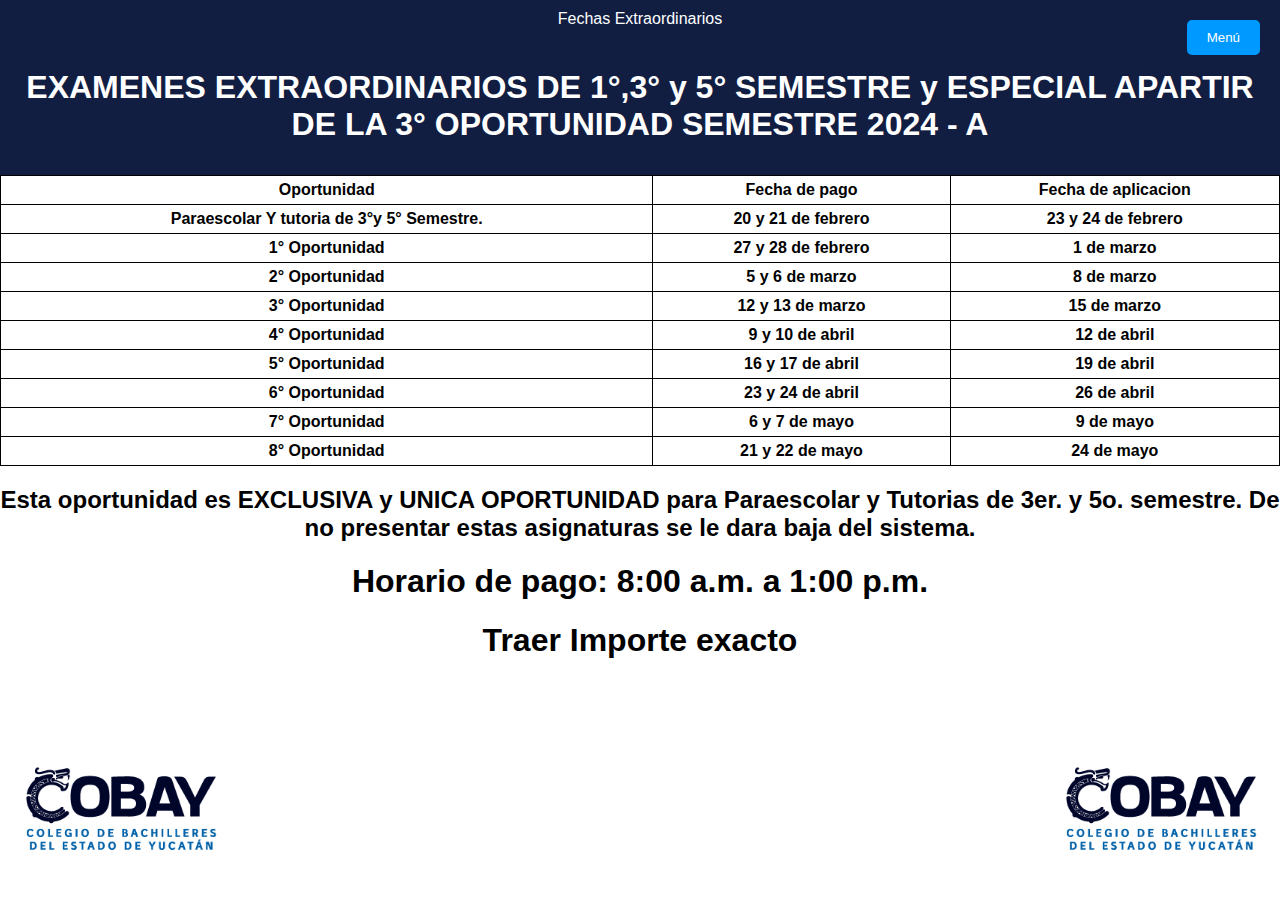
<file: extraordinarios.html>
<html>
<head>    
    <title>INFORMACION EXTRAORDINARIOS</title>
    <style>
        table {border-collapse: collapse; width: 100%;} th, 
        td {border: 1px solid rgb(0, 0, 0); padding: 5px;}
        th {text-align: center;}
        body {
    margin: 0;
    padding: 0;
    font-family: Arial, sans-serif;
  }
  .titulo {
    background-color: #111e42;
    color: white;
    padding: 10px;
    text-align: center;}
    .subtitulo
    {font-size: 36px;
    text-align: center;}
    
     /*menu desplegable*/
.menu-container {
        position: fixed;
        top: 20px;
        right: 20px;
        z-index: 1000;
    }

    .menu-button {
        background-color: #0099ff;
        color: white;
        padding: 10px 20px;
        border: none;
        cursor: pointer;
        border-radius: 5px;
        transition: background-color 0.3s ease;
    }

    .dropdown-content {
        display: none;
        position: absolute;
        background-color: #f9f9f9;
        width: 200px;
        box-shadow: 0 8px 16px 0 rgba(0,0,0,0.2);
        z-index: 1;
        border-radius: 5px;
        overflow: hidden;
    }

    .dropdown-content a {
        color: black;
        padding: 12px 16px;
        text-decoration: none;
        display: block;
        transition: background-color 0.3s ease;
    }

    .dropdown-content a:hover {
        background-color: #ddd;
    }
    .menu-container:hover .dropdown-content {
        display: block;
        animation: fadeIn 0.3s ease;
    }
    @keyframes fadeIn {
        from {
            opacity: 0;
            transform: translateY(-10px);
        }
        to {
            opacity: 1;
            transform: translateY(0);
        }
    }
    /*fin menu desplegable*/
    .logo-izquierdo,
    .logo-derecho {
      position: absolute;
      top: 90%;
      transform: translateY(-50%);
    }

    .logo-izquierdo {
      left: 20px;
    }

    .logo-derecho {
      right: 20px;
    }
    </style>
</head>
<body>
  <div class="menu-container">
    <button class="menu-button">Menú</button>
    <div class="dropdown-content">
        <a href="Index.html">Inicio</a>
        <a href="Tabla de Grupos.html">Grupos</a>
        <a href="libros.html">Libros</a>
        <a href="uniforme.html">Uniformes</a>
        <a href="tabla_maestros.html">Maestros</a>
        <a href="recuperativo.html">Recuper.</a>
        <a href="paraescolar.html">Paraescolar</a>
        <a href="convocatoria.html">Registro</a>
    </div>
    </div>
    </div>
</div>
<header>
  <img class="logo-izquierdo" src="cobay.png" width="200" alt="Logo Izquierdo">
  <img class="logo-derecho" src="cobay.png" width="200" alt="Logo Derecho">
</header>
  <div class="titulo">
    Fechas Extraordinarios
  </div>
    <center>
      <div class="titulo">
        <h1>EXAMENES EXTRAORDINARIOS DE 1°,3° y 5° SEMESTRE y ESPECIAL APARTIR DE LA 3° OPORTUNIDAD
        SEMESTRE 2024 - A</h1>
      </div>
  </center>
    <table>
        <thead>
            <tr>
                <th>Oportunidad</th>
                <th>Fecha de pago</th>
                <th>Fecha de aplicacion</th>
            </tr>
        </thead>
        <tbody>
            <tr>
                <th>Paraescolar Y tutoria de 3°y 5° Semestre.</th>
                <th>20 y 21 de febrero </th>
                <th>23 y 24 de febrero</th>
            </tr>
            <tr>
              <th>1° Oportunidad</th>
              <th>27 y 28 de febrero</th>
              <th>1 de marzo</th>
            </tr>
            <tr>
              <th>2° Oportunidad</th>
              <th>5 y 6 de marzo</th>
              <th>8 de marzo</th>
            </tr>
            <tr>
              <th>3° Oportunidad</th>
              <th>12 y 13 de marzo</th>
              <th>15 de marzo</th>
            </tr>
            <tr>
              <th>4° Oportunidad</th>
              <th>9 y 10 de abril</th>
              <th>12 de abril</th>
            </tr>
            <tr>
              <th>5° Oportunidad</th>
              <th>16 y 17 de abril</th>
              <th>19 de abril</th>
            </tr>
            <tr>
              <th>6° Oportunidad</th>
              <th>23 y 24 de abril</th>
              <th>26 de abril</th>
            </tr>
            <tr>
              <th>7° Oportunidad</th>
              <th>6 y 7 de mayo</th>
              <th>9 de mayo</th>
            </tr>
            <tr>
              <th>8° Oportunidad</th>
              <th>21 y 22 de mayo</th>
              <th>24 de mayo</th>
            </tr>
        </tbody>
    </table>
    <p></p>
    <center>
    <h2>Esta oportunidad es EXCLUSIVA y UNICA OPORTUNIDAD para Paraescolar y Tutorias de 3er. y 5o. semestre. De no presentar estas asignaturas se le dara baja del sistema.</h2>
    <h1>Horario de pago: 8:00 a.m. a 1:00 p.m.</h1>
    <h1>Traer Importe exacto</h1>
    </center>
</body>
</html>
</file>
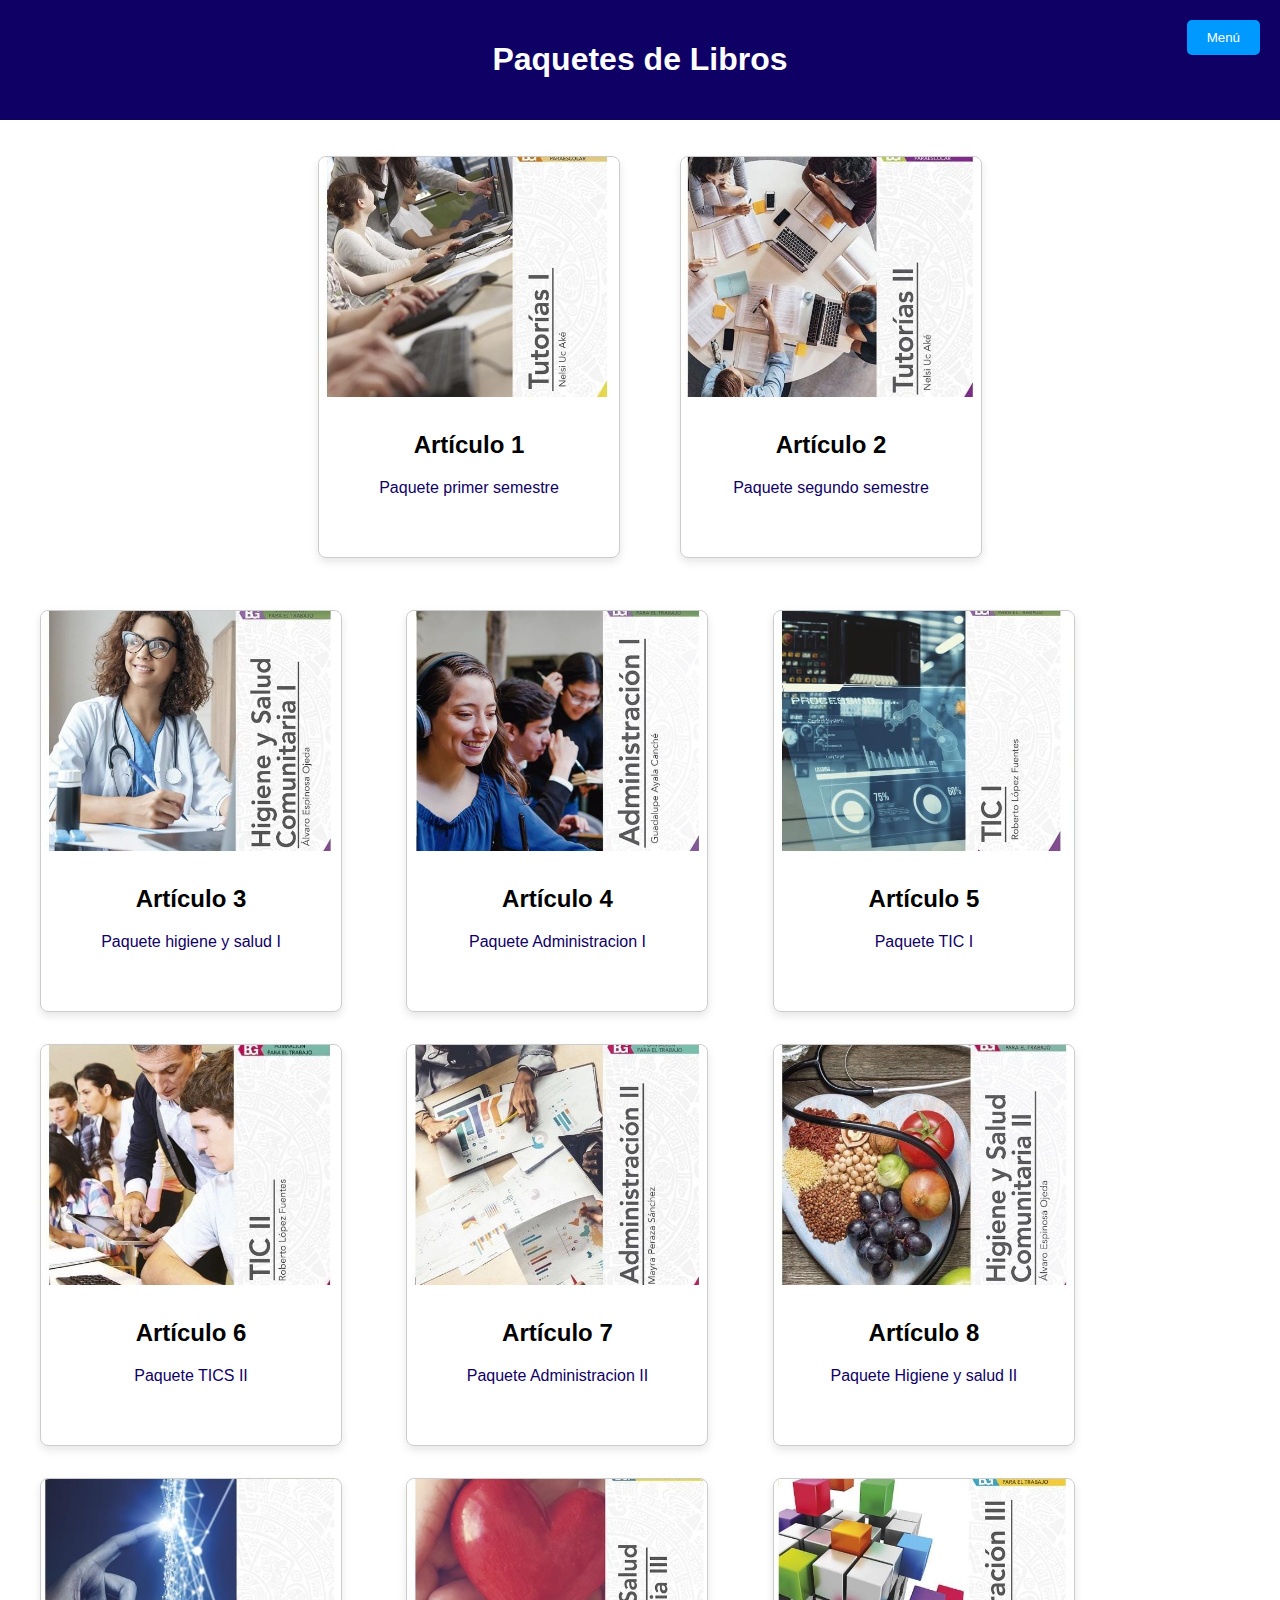
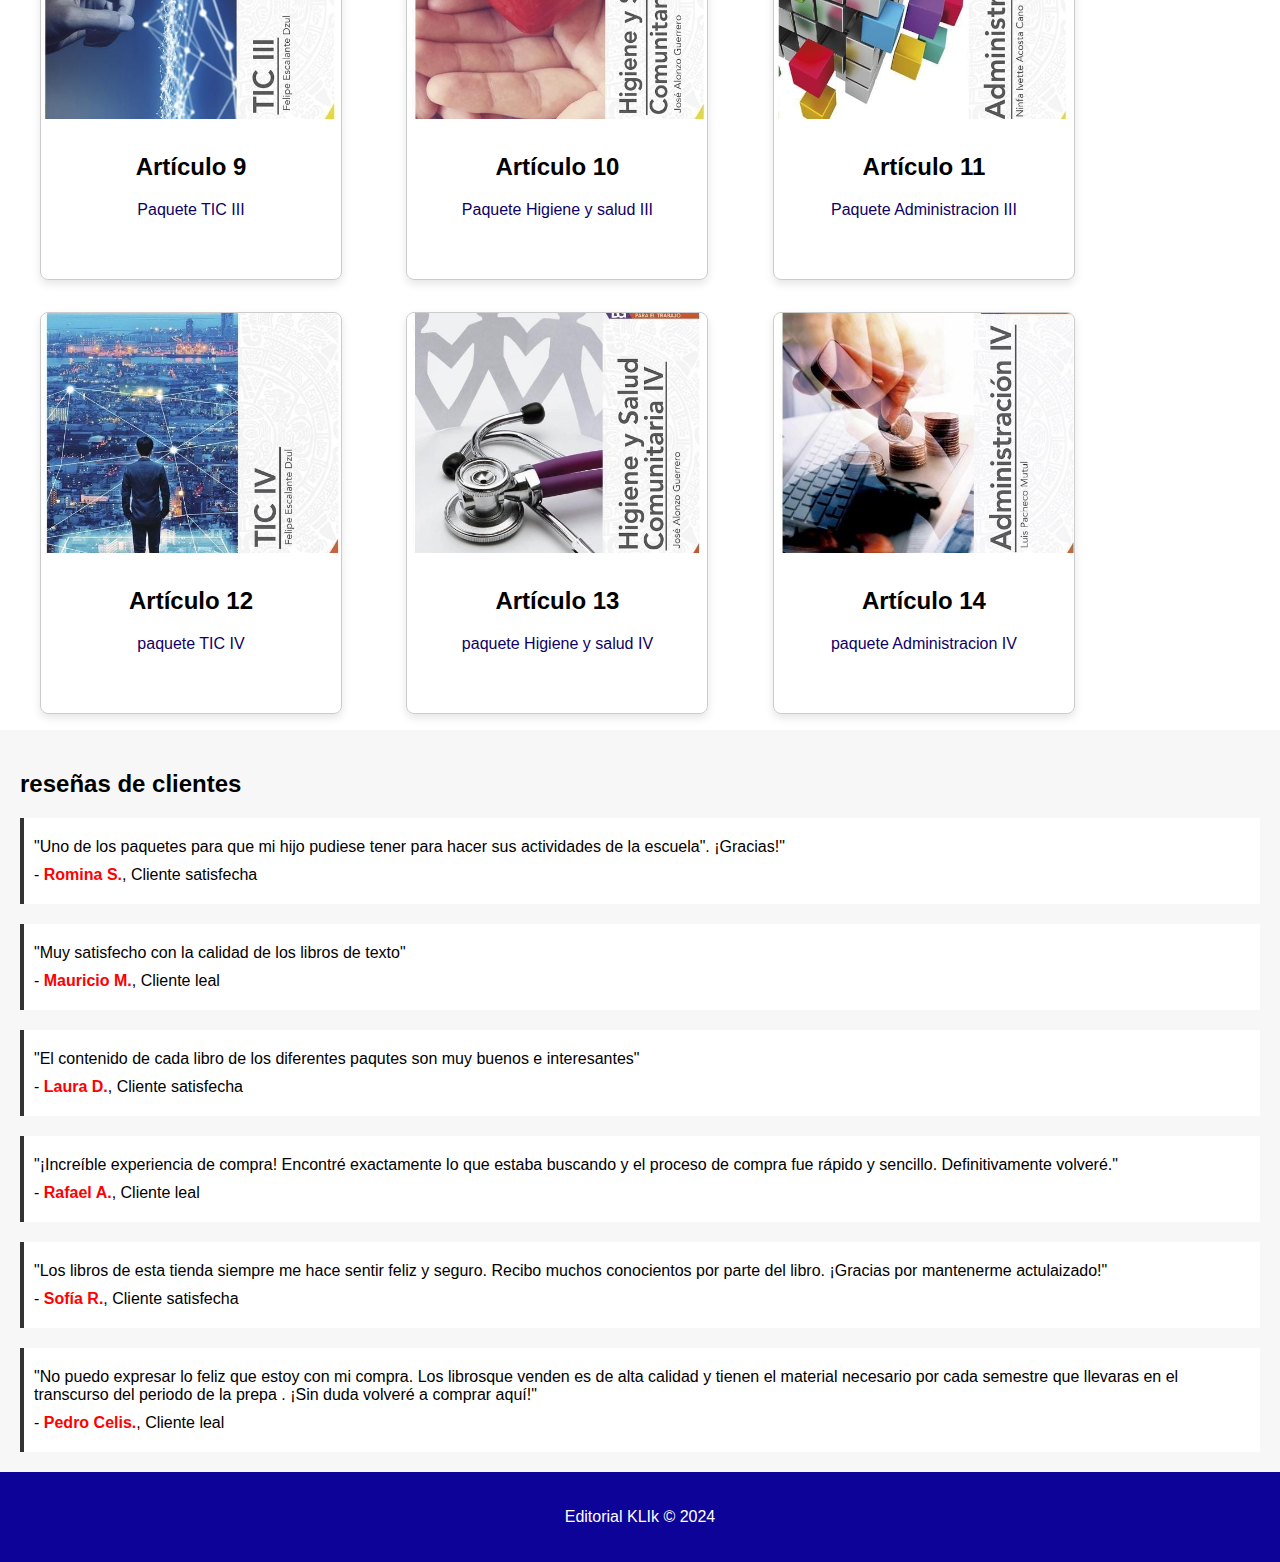
<file: libros.html>
<!DOCTYPE html>
<html lang="es">
<head>
    <meta charset="UTF-8">
    <meta name="viewport" content="width=device-width, initial-scale=1.0">
    <title>Paquetes de Libros</title>
    <link rel="stylesheet" href="style.css">
    <style>body {
        font-family: Arial, sans-serif;
        margin: 0;
        padding: 0;
    }
    
    .container {
        max-width: 1200px;
        margin: 0 auto;
        padding: 0 20px;
        display: flex;
        justify-content: space-around;
        align-items: center;
    }
    
    header {
        background-color: #0f0066;
        color: #fff;
        padding: 20px 0;
    }
    
    nav ul {
        list-style-type: none;
        margin: 0;
        padding: 0;
    }
    
    nav ul li {
        display: inline;
    }
    
    nav ul li:not(:last-child) {
        margin-right: 20px;
    }
    
    nav ul li a {
        color: #fff;
        text-decoration: none;
    }
    
    nav ul li a:hover {
        text-decoration: underline;
    }
    
    .search {
        display: flex;
        align-items: center;
    }
    
    .search input {
        padding: 8px;
        border-radius: 4px;
        border: none;
        margin-right: 10px;
    }
    
    .search button {
        padding: 8px 15px;
        background-color: yellow;
        border: none;
        color: #000000;
        border-radius: 4px;
        cursor: pointer;
    }
    
    .search button:hover {
        background-color:#0f0066;
    }
    
    .gallery-container {
        min-height: 40vh;
        display: flex;
        justify-content: center;
        align-items: center;
        overflow-x: auto;
        white-space: nowrap;
        margin: 20px;
    }
    
    .gallery {
        display: inline-block;
    }
    
    .item {
        width: 300px;
        height: 400px;
        margin-right: 20px;
        text-align: center;
        display: inline-block;
        vertical-align: top;
        border: 1px solid #ccc;
        border-radius: 8px;
        box-shadow: 0 4px 8px rgba(0, 0, 0, 0.1);
        transition: transform 0.3s ease;
    }
    
    .item:hover {
        transform: translateY(-5px);
    }
    
    .item img {
        width: 100%;
        height: 60%;
        object-fit: cover;
        border-top-left-radius: 8px;
        border-top-right-radius: 8px;
    }
    
    .item figcaption {
        padding: 20px;
        height: 40%;
        box-sizing: border-box;
        overflow: hidden;
    }
    
    .item h2 {
        margin-top: 10px;
    }
    
    .item p {
        color:#0f0066;
    }
    
    .additional-content {
        padding: 20px;
    }
    
    footer {
        background-color: #0d0399;
        color: #fff;
        text-align: center;
        padding: 20px 0;
    }
    
    
    .additional-content {
      background-color: #f7f7f7; 
        min-height: 40vh;
        padding: 20px;
    }
    
    .testimonial {
        margin-top: 20px;
        border-left: 4px solid #333;
        background-color: #fff;
        padding: 10px;
    }
    
    .testimonial p {
        margin: 10px 0;
    }
    
    .username {
        color: #ff0000;
        font-weight: bold;
    }
     /*menu desplegable*/
.menu-container {
        position: fixed;
        top: 20px;
        right: 20px;
        z-index: 1000;
    }

    .menu-button {
        background-color: #0099ff;
        color: white;
        padding: 10px 20px;
        border: none;
        cursor: pointer;
        border-radius: 5px;
        transition: background-color 0.3s ease;
    }

    .dropdown-content {
        display: none;
        position: absolute;
        background-color: #f9f9f9;
        width: 200px;
        box-shadow: 0 8px 16px 0 rgba(0,0,0,0.2);
        z-index: 1;
        border-radius: 5px;
        overflow: hidden;
    }

    .dropdown-content a {
        color: black;
        padding: 12px 16px;
        text-decoration: none;
        display: block;
        transition: background-color 0.3s ease;
    }

    .dropdown-content a:hover {
        background-color: #ddd;
    }
    .menu-container:hover .dropdown-content {
        display: block;
        animation: fadeIn 0.3s ease;
    }
    @keyframes fadeIn {
        from {
            opacity: 0;
            transform: translateY(-10px);
        }
        to {
            opacity: 1;
            transform: translateY(0);
        }
    }
    /*fin menu desplegable*/
    </style>
    
</head>
<body>
    <div class="menu-container">
        <button class="menu-button">Menú</button>
        <div class="dropdown-content">
            <a href="Index.html">Inicio</a>
            <a href="Tabla de Grupos.html">Grupos</a>
            <a href="extraordinarios.html">Extraor.</a>
            <a href="tabla_maestros.html">Maestros</a>
            <a href="recuperativo.html">Recuper.</a>
            <a href="paraescolar.html">Paraescolar</a>
            <a href="convocatoria.html">Registro</a>
        </div>
        </div>
        </div>
    </div>
<header>
    <center><h1>Paquetes de Libros</h1></center>
    
</header>

<main>
    <section class="gallery-container">
      <article class="gallery">
            <figure class="item">
                <img src="semes1.jpeg" alt="Imagen 1">
                <figcaption>
                    <h2>Artículo 1</h2>
                    <p>Paquete primer semestre</p>
                </figcaption>
            </figure>
        </article>

         <article class="gallery">
            <figure class="item">
                <img src="semes2.jpeg" alt="imagen 2">
                <figcaption>
                    <h2>Artículo 2</h2>
                    <p>Paquete segundo semestre</p>
                </figcaption>
            </figure>
        </article>
    </section>
         <article class="gallery">
            <figure class="item">
                <img src="semes3.jpeg" alt="Imagen 3">
                <figcaption>
                    <h2>Artículo 3</h2>
                    <p>Paquete higiene y salud I</p>
                </figcaption>
            </figure>
        </article>
        
         <article class="gallery">
            <figure class="item">
                <img src="semes4.jpeg" alt="Imagen 4">
                <figcaption>
                    <h2>Artículo 4</h2>
                    <p>Paquete Administracion I</p>
                </figcaption>
            </figure>
        </article>
         <article class="gallery">
            <figure class="item">
                <img src="semes5.jpeg" alt="Imagen 5">
                <figcaption>
                    <h2>Artículo 5</h2>
                    <p>Paquete TIC I</p>
                </figcaption>
            </figure>
        </article>
    </figure>
</article>
</figcaption>
 <article class="gallery">
    <figure class="item">
        <img src="semes6.jpeg" alt="Imagen 6">
        <figcaption>
            <h2>Artículo 6</h2>
            <p>Paquete TICS II</p>
        </figcaption>
    </figure>
</article>
 <article class="gallery">
    <figure class="item">
        <img src="semes7.jpeg" alt="Imagen 7">
        <figcaption>
            <h2>Artículo 7</h2>
            <p>Paquete Administracion II</p>
        </figcaption>
    </figure>
</article>
    </figure>
</article>
</figure>
</article>
 <article class="gallery">
    <figure class="item">
        <img src="semes8.jpeg" alt="Imagen 8">
        <figcaption>
            <h2>Artículo 8</h2>
            <p>Paquete Higiene y salud II</p>
        </figcaption>
    </figure>
</article>
</figure>
</article>
 <article class="gallery">
    <figure class="item">
        <img src="semes9.jpeg" alt="Imagen 9">
        <figcaption>
            <h2>Artículo 9</h2>
            <p>Paquete TIC III</p>
        </figcaption>
    </figure>
</article>
</figure>
</article>
 <article class="gallery">
    <figure class="item">
        <img src="semes10.jpeg" alt="Imagen 10">
        <figcaption>
            <h2>Artículo 10</h2>
            <p>Paquete Higiene y salud III</p>
        </figcaption>
    </figure>
</article>
</figure>
</article>
 <article class="gallery">
    <figure class="item">
        <img src="semes11.jpeg" alt="Imagen 11">
        <figcaption>
            <h2>Artículo 11</h2>
            <p>Paquete Administracion III</p>
        </figcaption>
    </figure>
</article>
</figure>
</article>
 <article class="gallery">
    <figure class="item">
        <img src="semes12.jpeg" alt="Imagen 12">
        <figcaption>
            <h2>Artículo 12</h2>
            <p>paquete TIC IV</p>
        </figcaption>
    </figure>
</article>
</figure>
</article>
 <article class="gallery">
    <figure class="item">
        <img src="semes13.jpeg" alt="Imagen 13">
        <figcaption>
            <h2>Artículo 13</h2>
            <p>paquete Higiene y salud IV</p>
        </figcaption>
    </figure>
</article>
</figure>
</article>
 <article class="gallery">
    <figure class="item">
        <img src="semes14.jpeg" alt="Imagen 14">
        <figcaption>
            <h2>Artículo 14</h2>
            <p>paquete Administracion IV</p>
        </figcaption>
    </figure>
</article>
</figure>
</article>
    
    </section>

    <section class="additional-content">
        <!-- Contenido adicional -->
        <h2>reseñas de clientes</h2>
        <div class="testimonial">
    <p>"Uno de los paquetes para que mi hijo pudiese tener para hacer sus actividades de la escuela". ¡Gracias!"</p>
    <p>- <span class="username">Romina S.</span>, Cliente satisfecha</p>
</div>

<div class="testimonial">
    <p>"Muy satisfecho con la calidad de los libros de texto"</p>
    <p>- <span class="username">Mauricio M.</span>, Cliente leal</p>
</div>

<div class="testimonial">
    <p>"El contenido de cada libro de los diferentes paqutes son muy buenos e interesantes"</p>
    <p>- <span class="username">Laura D.</span>, Cliente satisfecha</p>
</div>

<div class="testimonial">
    <p>"¡Increíble experiencia de compra! Encontré exactamente lo que estaba buscando y el proceso de compra fue rápido y sencillo. Definitivamente volveré." </p>
    <p>- <span class="username">Rafael A.</span>, Cliente leal</p>
</div>

<div class="testimonial">
    <p>"Los libros de esta tienda siempre me hace sentir feliz y seguro. Recibo muchos conocientos por parte del libro. ¡Gracias por mantenerme actulaizado!"</p>
    <p>- <span class="username">Sofía R.</span>, Cliente satisfecha</p>
</div>

<div class="testimonial">
    <p>"No puedo expresar lo feliz que estoy con mi compra. Los librosque venden es de alta calidad y tienen el material necesario por cada semestre que llevaras en el transcurso del periodo de la prepa . ¡Sin duda volveré a comprar aquí!"</p>
    <p>- <span class="username">Pedro Celis.</span>, Cliente leal</p>
</div
  </section> 
</main>

<footer>
    <p>Editorial KLIk &copy; 2024</p>
</footer>

</body>
</html>
</file>
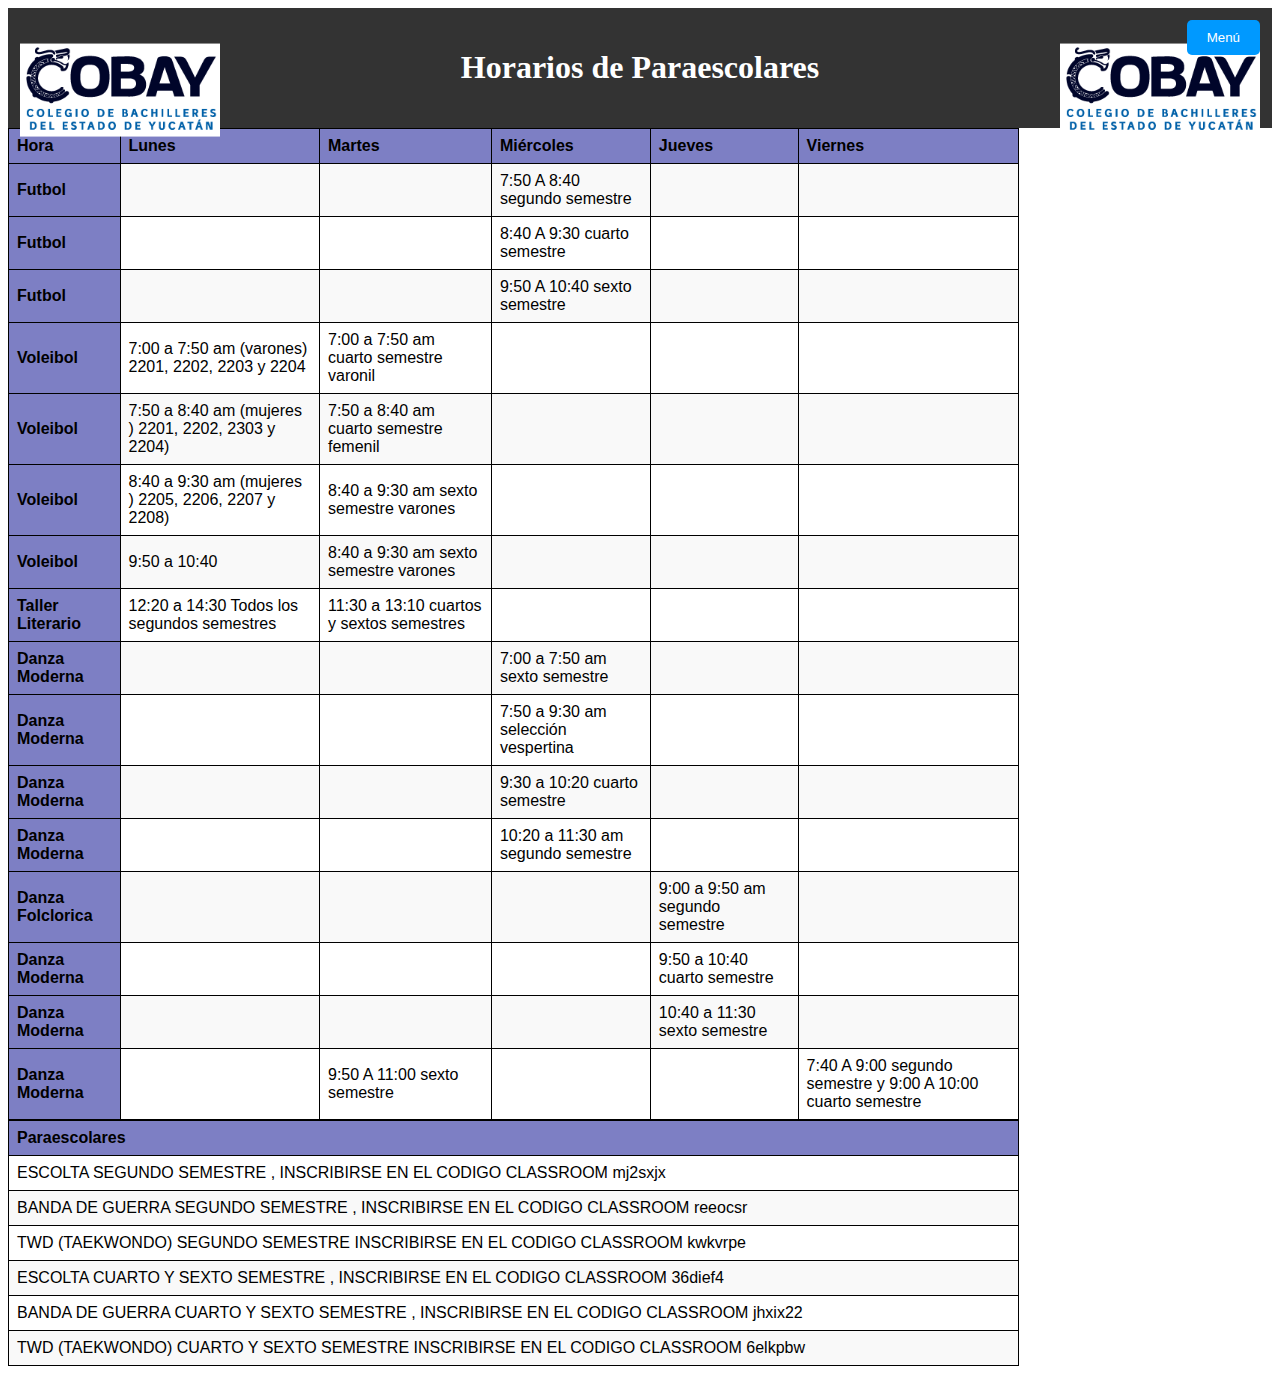
<file: paraescolar.html>
<!DOCTYPE html>
<html lang="es">
<head>
    <meta charset="UTF-8">
    <meta name="viewport" content="width=device-width, initial-scale=1.0">
    <title>Horario de clases - cobay santa rosa</title>
    <style>
        /*menu desplegable*/
    .menu-container {
        position: fixed;
        top: 20px;
        right: 20px;
        z-index: 1000;
    }

    .menu-button {
        background-color: #0099ff;
        color: white;
        padding: 10px 20px;
        border: none;
        cursor: pointer;
        border-radius: 5px;
        transition: background-color 0.3s ease;
    }

    .dropdown-content {
        display: none;
        position: absolute;
        background-color: #f9f9f9;
        width: 200px;
        box-shadow: 0 8px 16px 0 rgba(0,0,0,0.2);
        z-index: 1;
        border-radius: 5px;
        overflow: hidden;
    }

    .dropdown-content a {
        color: black;
        padding: 12px 16px;
        text-decoration: none;
        display: block;
        transition: background-color 0.3s ease;
    }

    .dropdown-content a:hover {
        background-color: #ddd;
    }
    .menu-container:hover .dropdown-content {
        display: block;
        animation: fadeIn 0.3s ease;
    }
    @keyframes fadeIn {
        from {
            opacity: 0;
            transform: translateY(-10px);
        }
        to {
            opacity: 1;
            transform: translateY(0);
        }
    }
    /*fin menu desplegable*/
table {
    width: 80%;
    border-collapse: collapse;
    font-family: Arial, sans-serif;
}

th {
    background-color: #7d7fc4;
    border: 1.5px solid #000000;
    text-align: left;
    padding: 8px;
}

td {
    border: 1.5px solid #000000;
    text-align: left;
    padding: 8px;
}

tr:nth-child(odd) {
    background-color: #f9f9f9;
}

tr:hover {
    background-color: #f2f2f2;
}
header {
            background-color: #333;
            color: #fff;
            padding: 20px;
            text-align: center;
        }

        .logo-izquierdo,
    .logo-derecho {
      position: absolute;
      top: 10%;
      transform: translateY(-50%);
    }

    .logo-izquierdo {
      left: 20px;
    }

    .logo-derecho {
      right: 20px;
    }

    </style>
</head>
<body>

        <img class="logo-izquierdo" src="cobay.png" width="200" alt="Logo Izquierdo">
        <img class="logo-derecho" src="cobay.png" width="200" alt="Logo Derecho">
      
    <div class="menu-container">
        <button class="menu-button">Menú</button>
        <div class="dropdown-content">
            <a href="Index.html">Inicio</a>
            <a href="uniforme.html">Uniformes</a>
            <a href="libros.html">Libros</a>
            <a href="extraordinarios.html">Extraor.</a>
            <a href="Tabla de Grupos.html">Grupos</a>
            <a href="tabla_maestros.html">Maestros</a>
            <a href="recuperativo.html">Recuper.</a>
            <a href="convocatoria.html">Registro</a>
        </div>
        </div>
        </div>
    </div>
    <header>
        <h1>Horarios de Paraescolares</h1>
    </header>

    <table>
        <thead>
            <tr>
                <th>Hora</th>
                <th>Lunes</th>
                <th>Martes</th>
                <th>Miércoles</th>
                <th>Jueves</th>
                <th>Viernes</th>
                
            </tr>
        </thead>
        <tbody>
            <tr>
                <th>Futbol</th>
                <td></td>
                <td></td>
                <td>7:50 A 8:40 segundo semestre</td>
                <td></td>
                <td></td>
               
            </tr>
            <tr>
                <th>Futbol</th>
                <td></td>
                <td></td>
                <td>8:40 A 9:30 cuarto semestre</td>
                <td></td>
                <td></td>
                
            </tr>
            <tr>
                <th>Futbol</th>
                <td></td>
                <td></td>
                <td>9:50 A 10:40 sexto semestre</td>
                <td></td>
                <td></td>
              
            </tr>
            <tr>
                <th>Voleibol</th>
                <td>7:00 a 7:50 am  (varones)    2201, 2202, 2203 y 2204 </td>
                <td>7:00 a 7:50 am  cuarto semestre varonil</td>
                <td></td>
                <td></td>
                <td></td>
            </tr>
            <tr>
                <th>Voleibol</th>
                <td>7:50 a 8:40 am (mujeres )      2201, 2202, 2303 y 2204)</td>
                <td>7:50 a 8:40 am     cuarto semestre femenil</td>
                <td></td>
                <td></td>
                <td></td>
            </tr>
            <tr>
                <th>Voleibol</th>
                <td>8:40 a 9:30 am  (mujeres  )    2205, 2206, 2207 y 2208)</td>
                <td>8:40 a 9:30 am      sexto semestre varones</td>
                <td></td>
                <td></td>
                <td></td>
            </tr>
            <tr>
                <th>Voleibol</th>
                <td>9:50 a 10:40 </td>
                <td>8:40 a 9:30 am    sexto semestre varones</td>
                <td></td>
                <td></td>
                <td></td>
            </tr>
            <tr>
                <th>Taller Literario</th>
                <td>12:20 a 14:30  Todos los segundos semestres</td>
                <td>11:30 a 13:10      cuartos  y sextos semestres</td>
                <td></td>
                <td></td>
                <td></td>
                
            </tr>
            <tr>
                <th>Danza Moderna</th>
                <td></td>
                <td></td>
                <td>7:00 a 7:50 am    sexto semestre</td>
                <td></td>
                <td></td>
                
            </tr>
            <tr>
                <th>Danza Moderna</th>
                <td></td>
                <td></td>
                <td>7:50 a 9:30 am      selección vespertina</td>
                <td></td>
                <td></td>
                
            </tr>
            <tr>
                <th>Danza Moderna</th>
                <td></td>
                <td></td>
                <td>9:30 a 10:20          cuarto semestre </td>
                <td></td>
                <td></td>
               
            </tr>
            <tr>
                <th>Danza Moderna</th>
                <td></td>
                <td></td>
                <td>10:20 a 11:30 am      segundo semestre</td>
                <td></td>
                <td></td>
            </tr>
            <tr>
                <th>Danza Folclorica</th>
                <td></td>
                <td></td>
                <td></td>
                <td>9:00  a 9:50 am      segundo semestre</td>
                <td></td>
            </tr>
            <tr>
                <th>Danza Moderna</th>
                <td></td>
                <td></td>
                <td></td>
                <td>9:50 a 10:40          cuarto semestre</td>
                <td></td>
            </tr>
            <tr>
                <th>Danza Moderna</th>
                <td></td>
                <td></td>
                <td></td>
                <td>10:40 a 11:30          sexto semestre</td>
                <td></td>
            </tr>
            <tr>
                <th>Danza Moderna</th>
                <td></td>
                <td>9:50 A 11:00 sexto semestre</td>
                <td></td>
                <td></td>
                <td>7:40 A 9:00 segundo semestre   y   9:00 A 10:00 cuarto semestre  </td>
            </tr>

            <table>
                <tr>
                  <th>Paraescolares</th>
                </tr>
                <tr>
                  <td>ESCOLTA SEGUNDO SEMESTRE ,      INSCRIBIRSE EN EL CODIGO CLASSROOM        mj2sxjx</td>
                </tr>
                <tr>
                  <td>BANDA DE GUERRA    SEGUNDO SEMESTRE ,      INSCRIBIRSE EN EL CODIGO CLASSROOM      reeocsr</td>
                </tr>
                <tr>
                  <td>TWD (TAEKWONDO)  SEGUNDO SEMESTRE    INSCRIBIRSE EN EL CODIGO CLASSROOM       kwkvrpe</td>
                </tr>
                <tr>
                  <td>ESCOLTA CUARTO Y SEXTO    SEMESTRE ,      INSCRIBIRSE EN EL CODIGO CLASSROOM        36dief4</td>
                </tr>
                <tr>
                  <td>BANDA DE GUERRA    CUARTO Y SEXTO SEMESTRE ,      INSCRIBIRSE EN EL CODIGO CLASSROOM      jhxix22 </td>
                </tr>
                <tr>
                  <td>TWD (TAEKWONDO)  CUARTO Y SEXTO SEMESTRE    INSCRIBIRSE EN EL CODIGO CLASSROOM       6elkpbw</td>
                </tr>
              </table>
    </table>
</file>
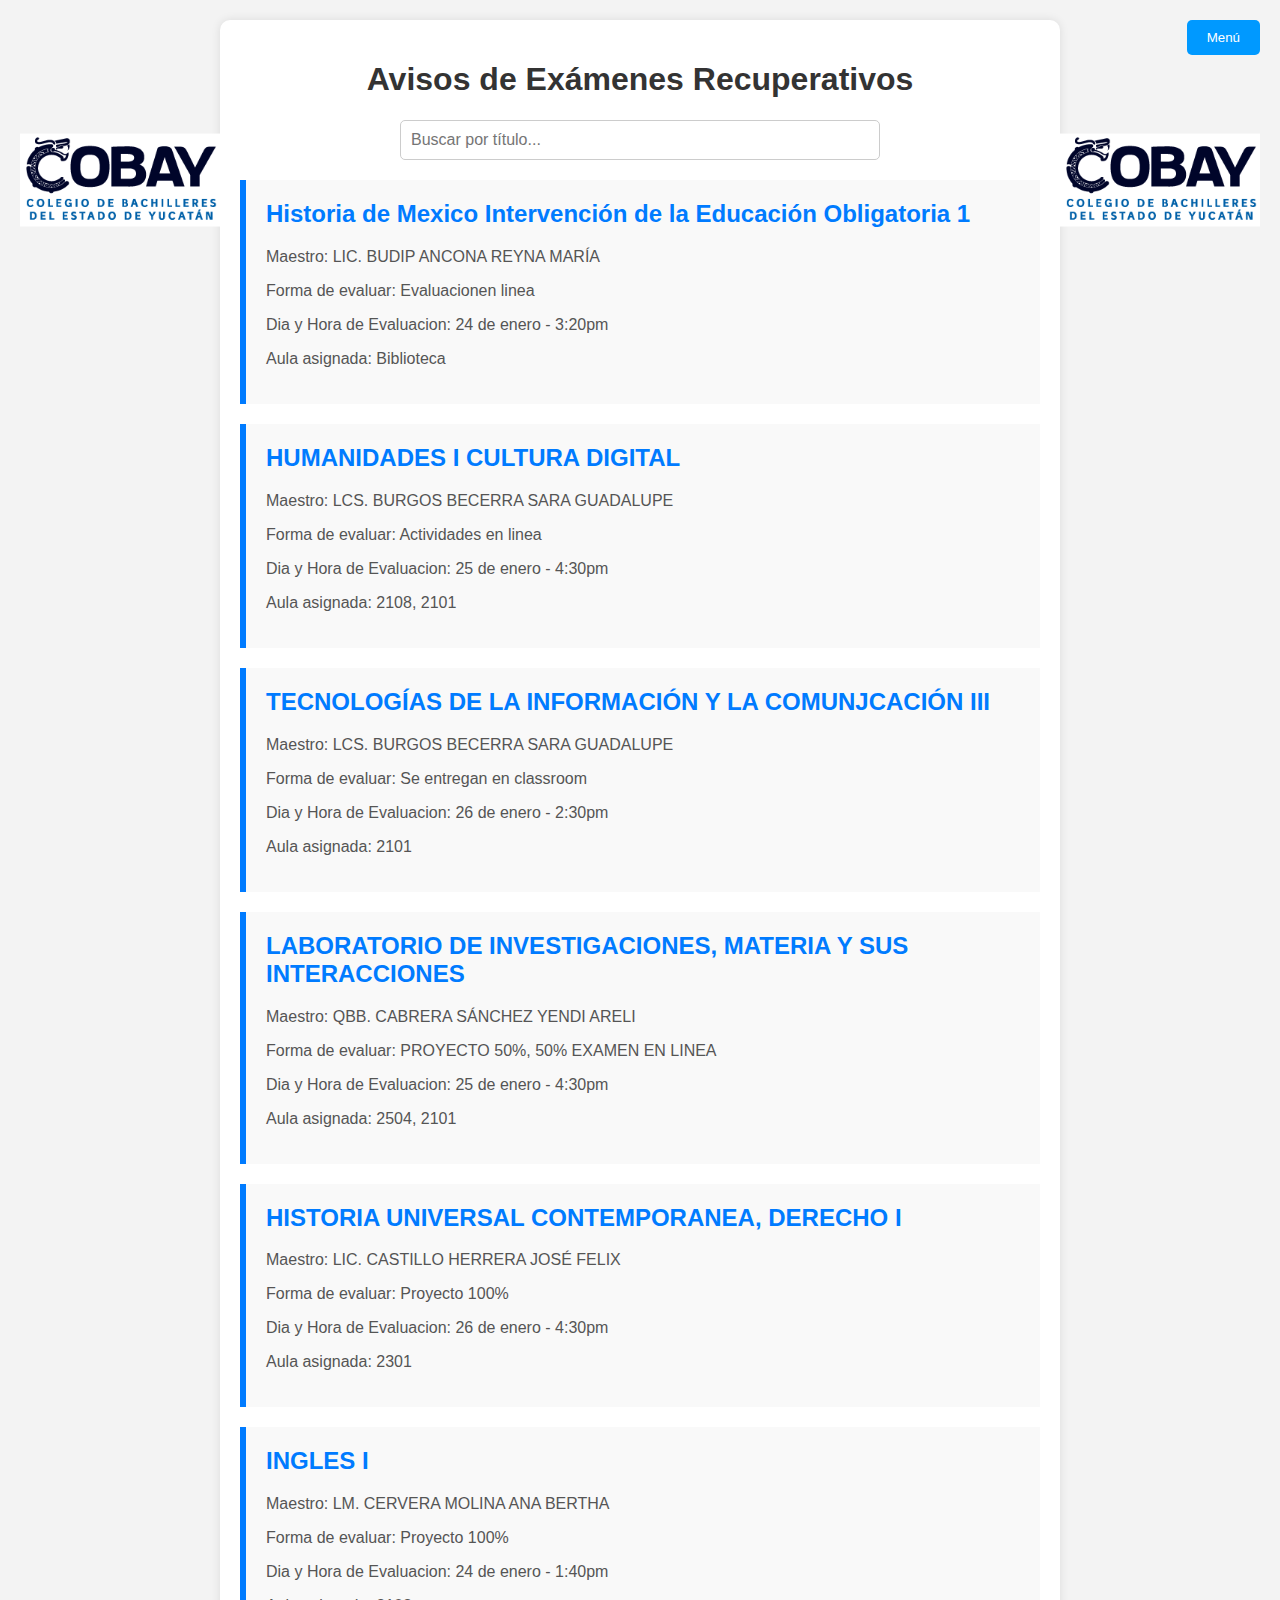
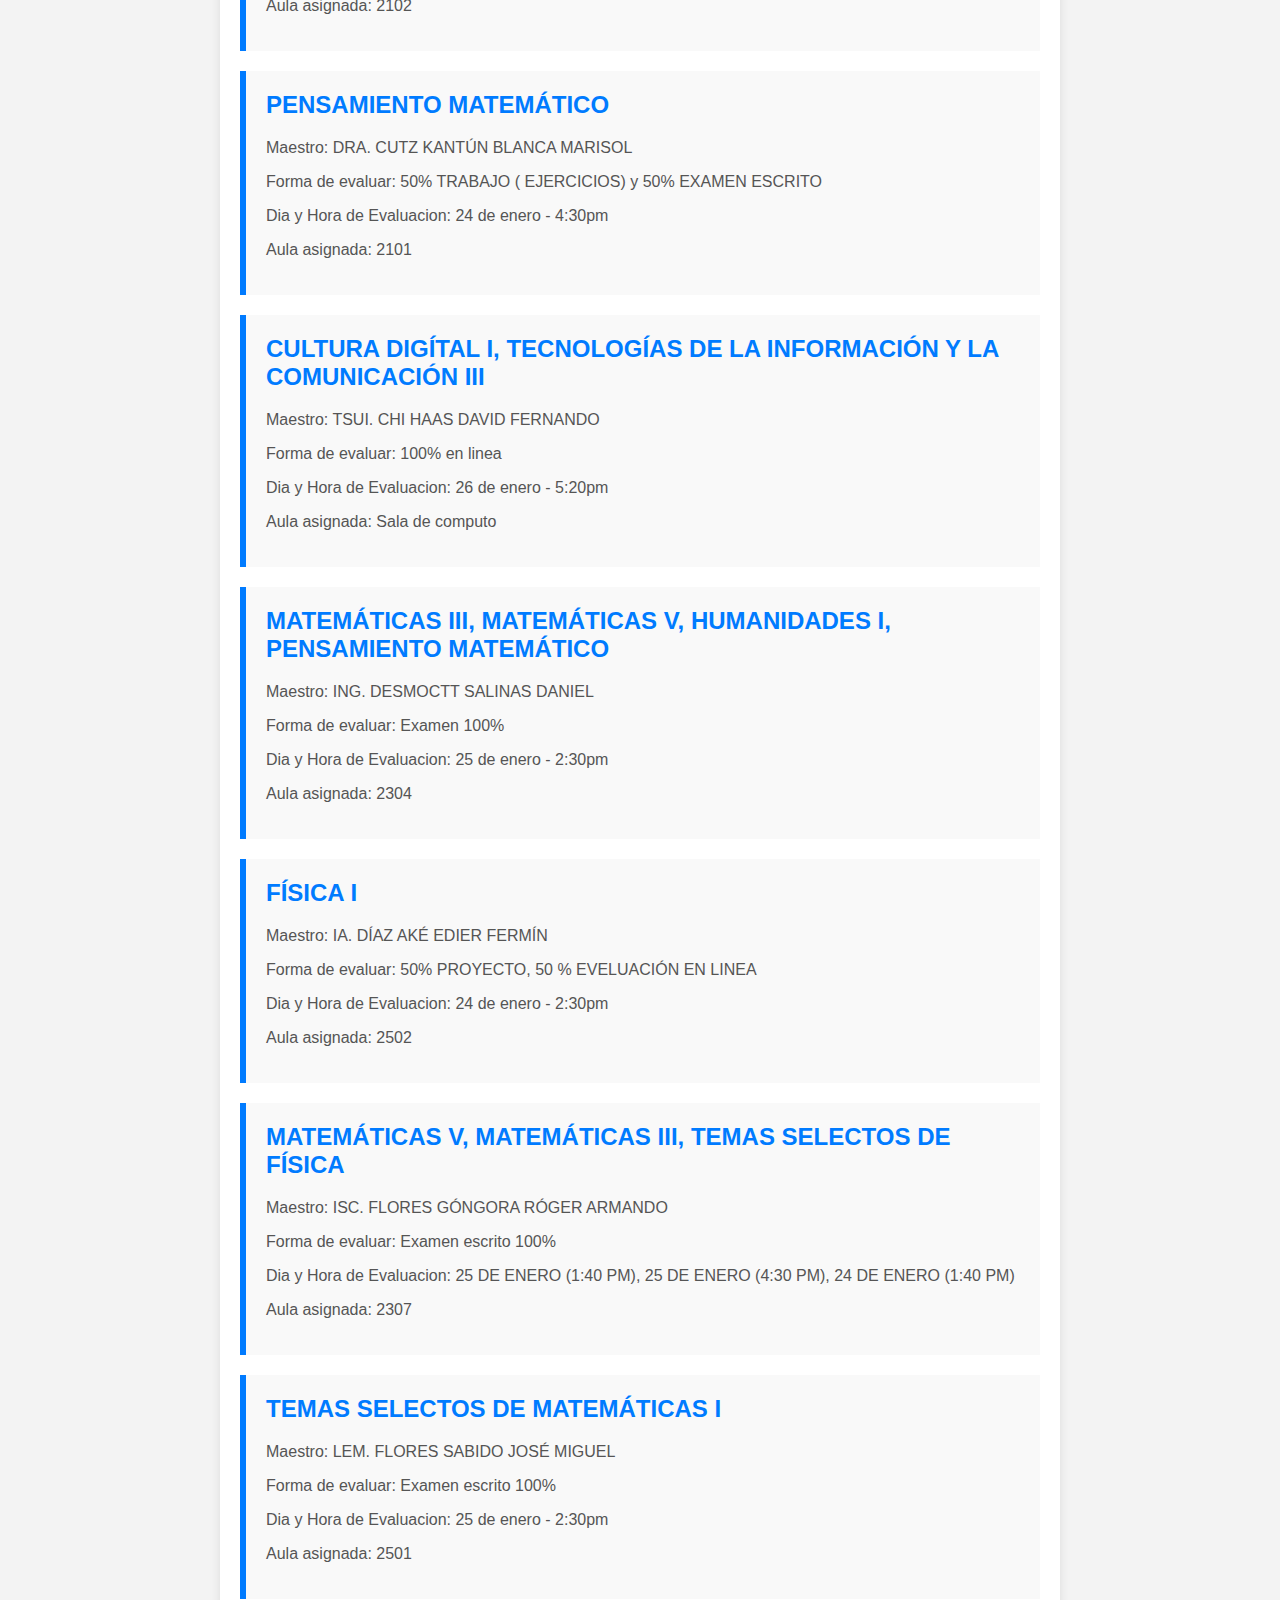
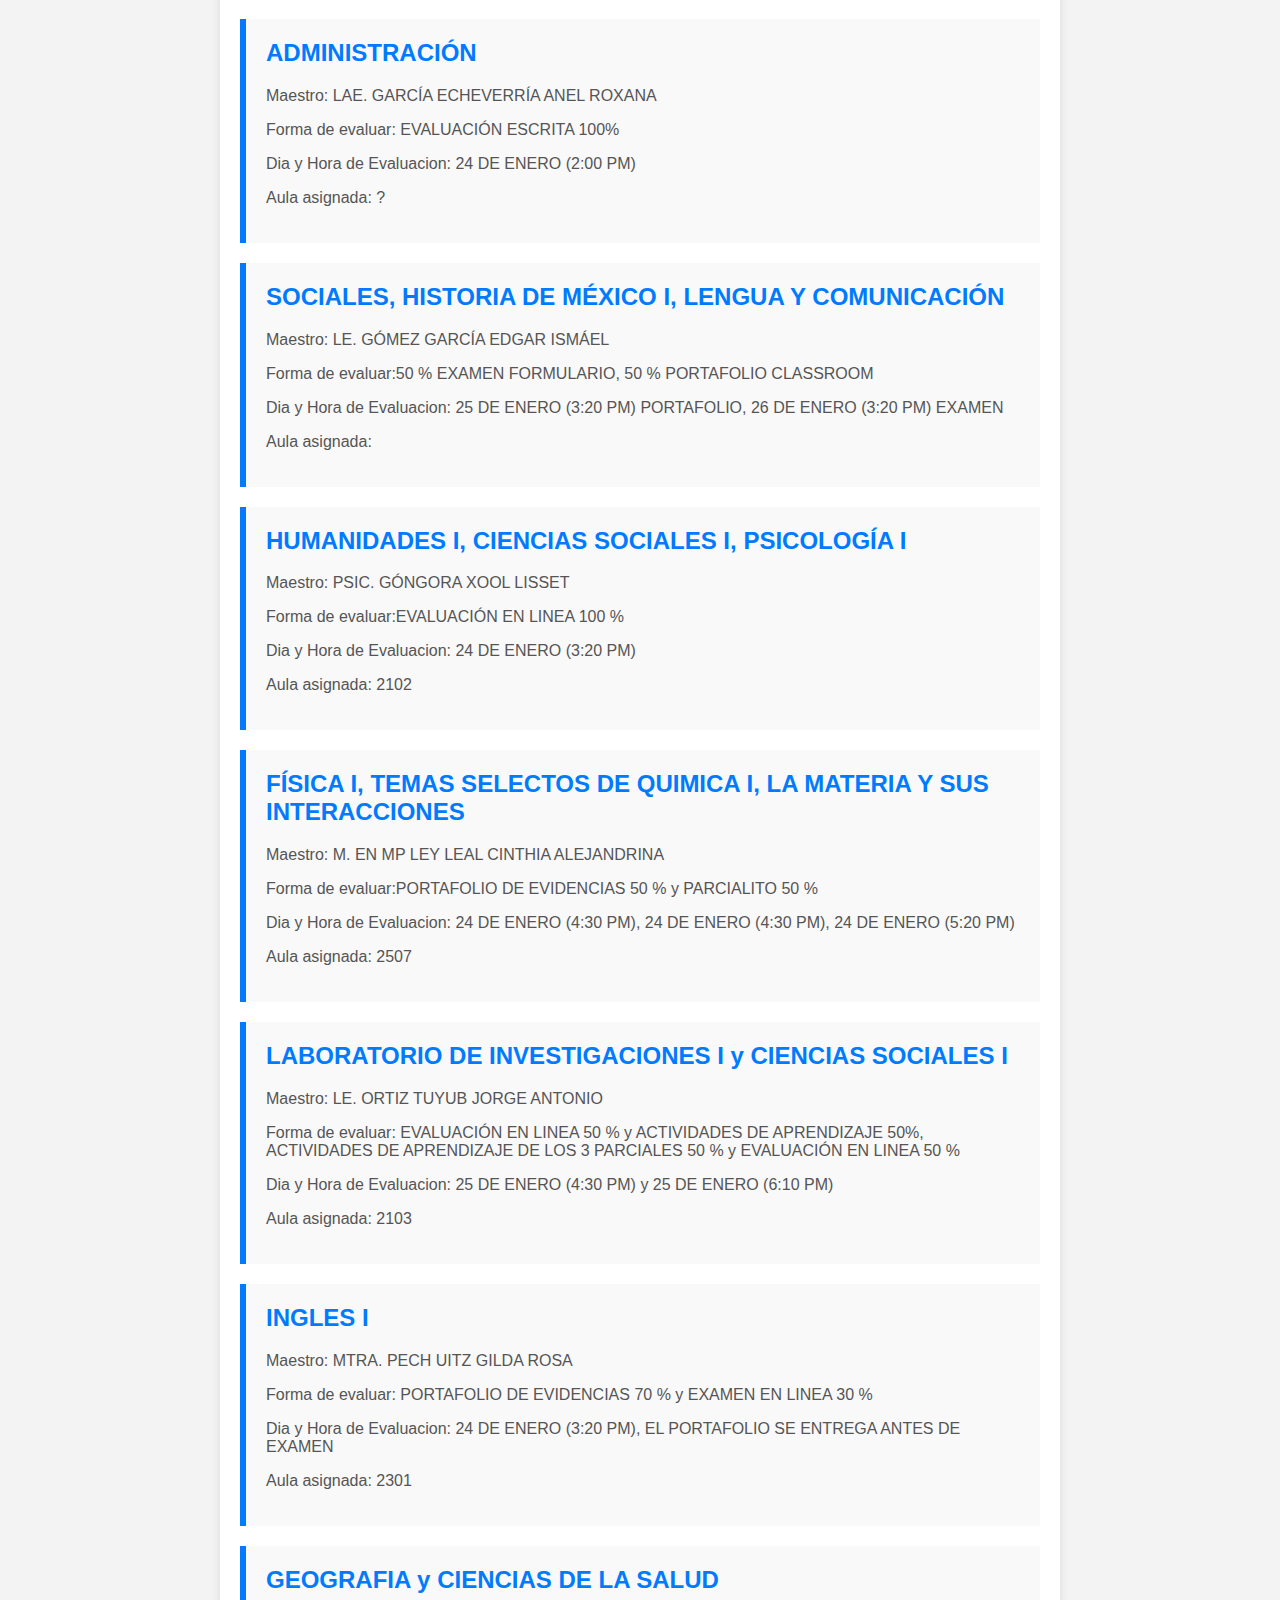
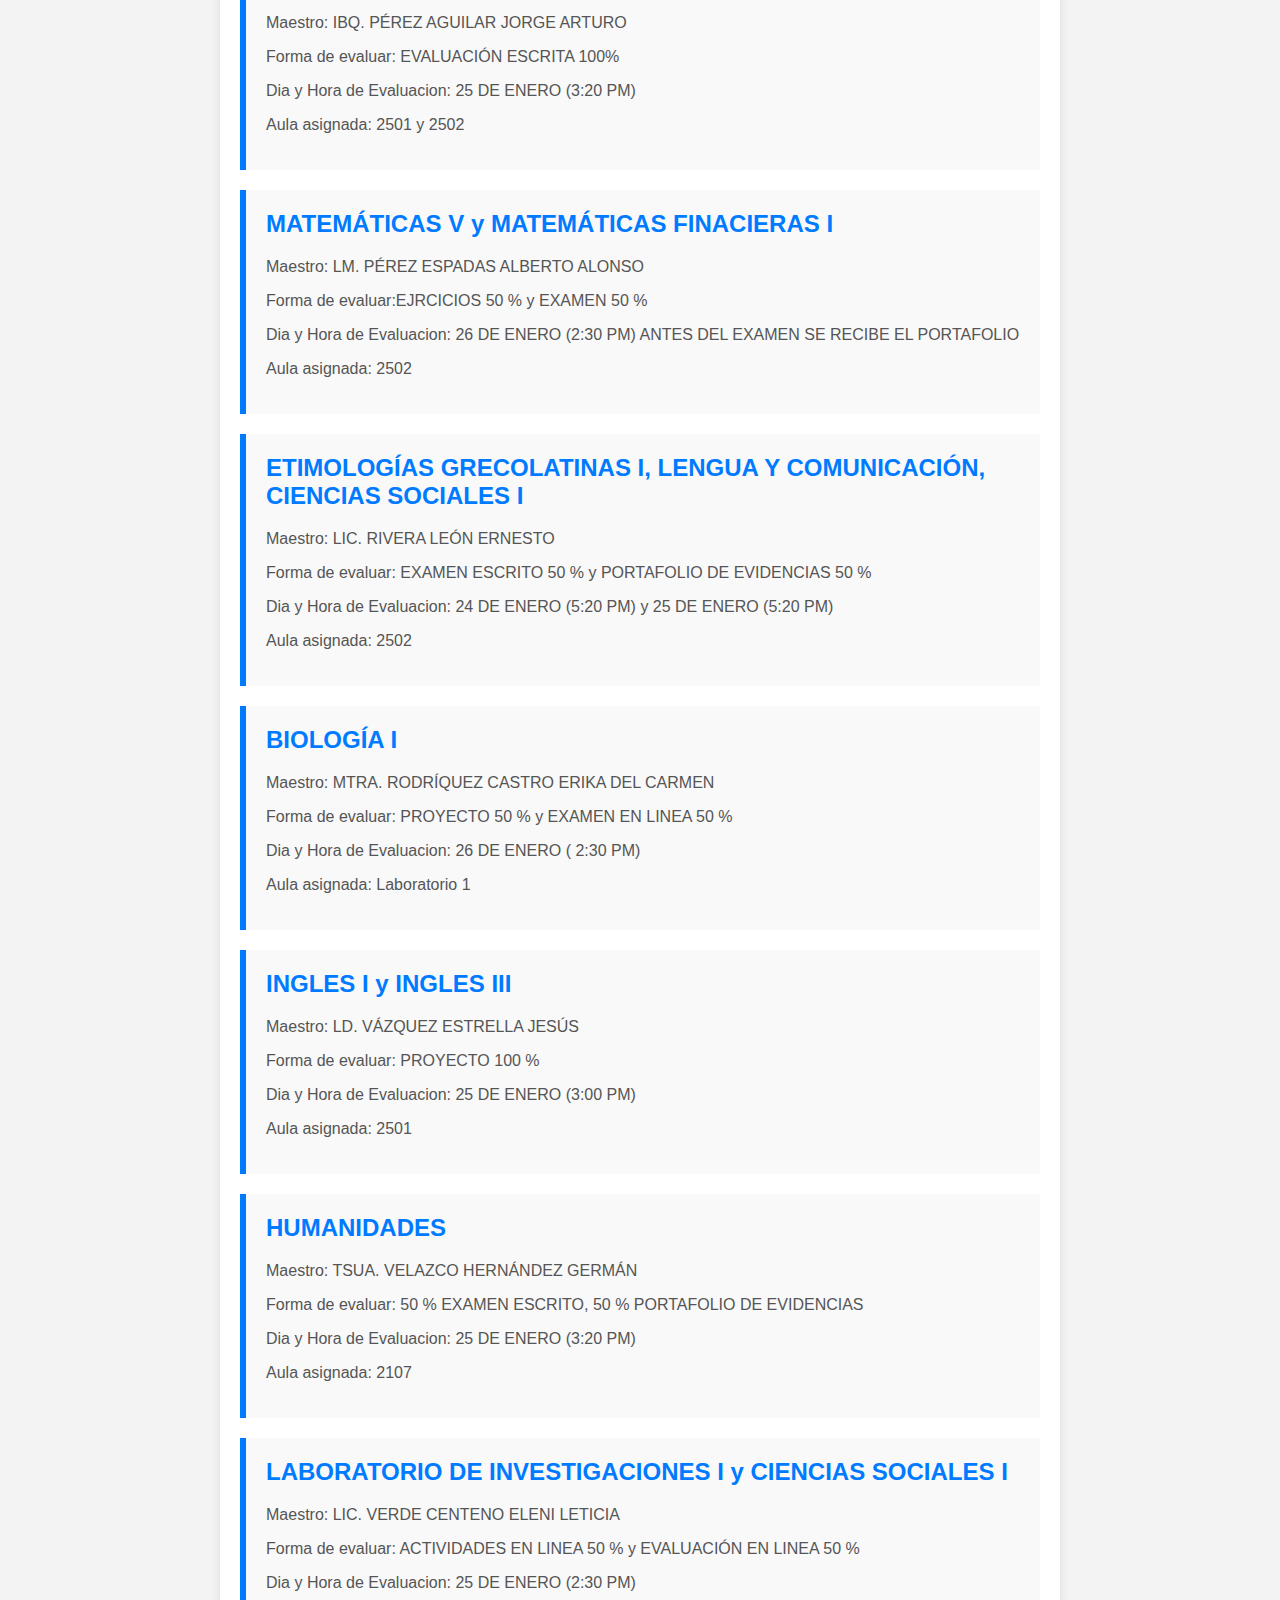
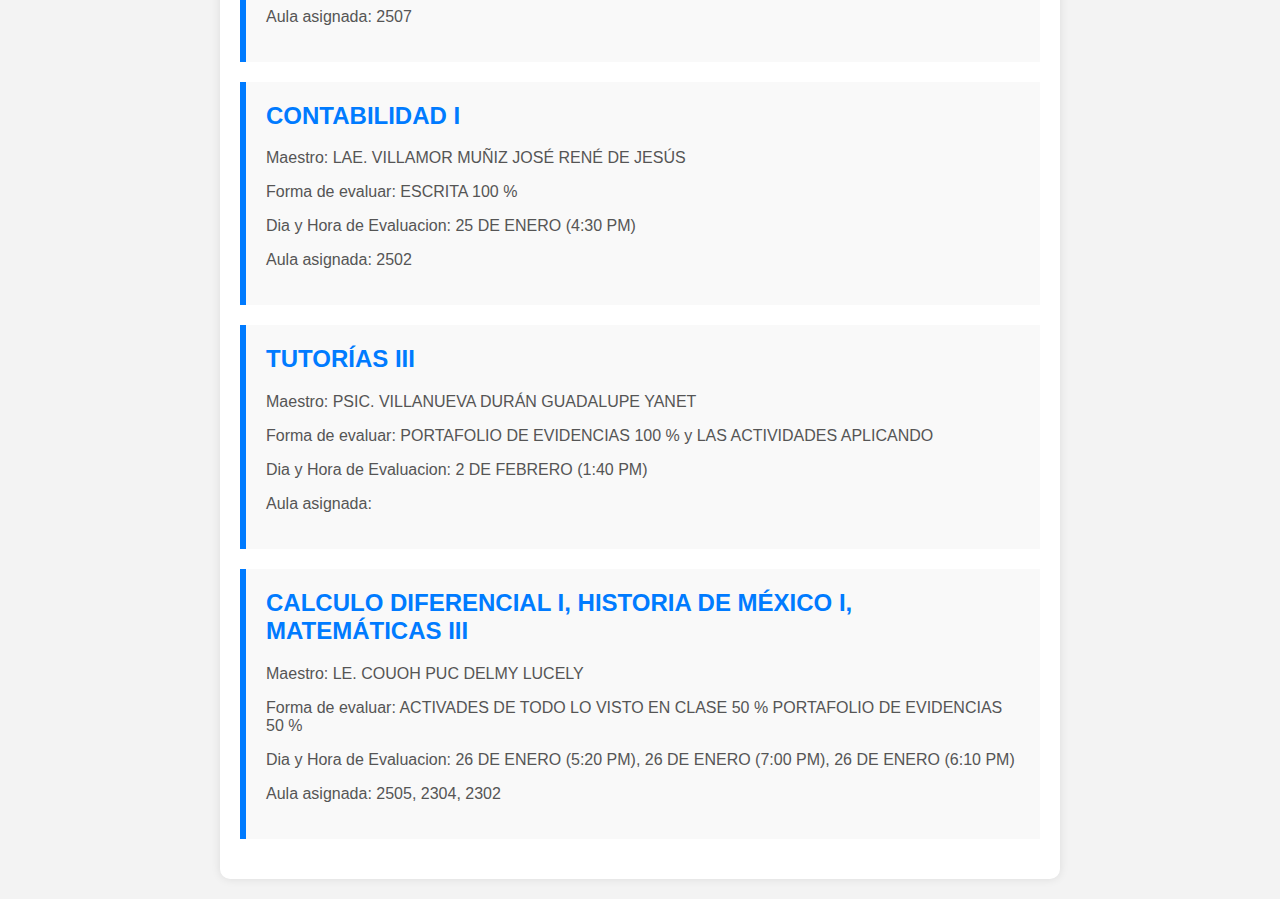
<file: recuperativo.html>
<!DOCTYPE html>
<html lang="es">
<head>
<meta charset="UTF-8">
<meta name="viewport" content="width=device-width, initial-scale=1.0">
<title>Avisos de Exámenes Recuperativos</title>
<style>
  /*menu desplegable*/
  .menu-container {
        position: fixed;
        top: 20px;
        right: 20px;
        z-index: 1000;
    }

    .menu-button {
        background-color: #0099ff;
        color: white;
        padding: 10px 20px;
        border: none;
        cursor: pointer;
        border-radius: 5px;
        transition: background-color 0.3s ease;
    }

    .dropdown-content {
        display: none;
        position: absolute;
        background-color: #f9f9f9;
        width: 200px;
        box-shadow: 0 8px 16px 0 rgba(0,0,0,0.2);
        z-index: 1;
        border-radius: 5px;
        overflow: hidden;
    }

    .dropdown-content a {
        color: black;
        padding: 12px 16px;
        text-decoration: none;
        display: block;
        transition: background-color 0.3s ease;
    }

    .dropdown-content a:hover {
        background-color: #ddd;
    }
    .menu-container:hover .dropdown-content {
        display: block;
        animation: fadeIn 0.3s ease;
    }
    @keyframes fadeIn {
        from {
            opacity: 0;
            transform: translateY(-10px);
        }
        to {
            opacity: 1;
            transform: translateY(0);
        }
    }
    /*fin menu desplegable*/
  body {
    font-family: Arial, sans-serif;
    margin: 0;
    padding: 0;
    background-color: #f3f3f3;
  }

  .container {
    max-width: 800px;
    margin: 20px auto;
    padding: 20px;
    background-color: #fff;
    box-shadow: 0 0 10px rgba(0, 0, 0, 0.1);
    border-radius: 10px;
  }

  h1 {
    text-align: center;
    color: #333;
  }

  .aviso {
    margin-bottom: 20px;
    padding: 20px;
    background-color: #f9f9f9;
    border-left: 6px solid #007bff;
  }

  .aviso h2 {
    margin-top: 0;
    color: #007bff;
  }

  .aviso p {
    color: #555;
  }

  .aviso img {
    max-width: 100%;
    height: auto;
    display: block;
    margin: 10px auto;
    border-radius: 5px;
  }

  .search-container {
    text-align: center;
    margin-bottom: 20px;
  }

  input[type="text"] {
    padding: 10px;
    width: 60%;
    border-radius: 5px;
    border: 1px solid #ccc;
    font-size: 16px;
    box-sizing: border-box;
  }

  @media screen and (max-width: 600px) {
    .container {
      padding: 10px;
    }
    input[type="text"] {
      width: 100%;
    }
  }

  .logo-izquierdo,
    .logo-derecho {
      position: absolute;
      top: 20%;
      transform: translateY(-50%);
    }

    .logo-izquierdo {
      left: 20px;
    }

    .logo-derecho {
      right: 20px;
    }
</style>
</head>
<body>
  <img class="logo-izquierdo" src="cobay.png" width="200" alt="Logo Izquierdo">
  <img class="logo-derecho" src="cobay.png" width="200" alt="Logo Derecho">
  
  <div class="menu-container">
    <button class="menu-button">Menú</button>
    <div class="dropdown-content">
        <a href="Index.html">Inicio</a>
        <a href="Tabla de Grupos.html">Grupos</a>
        <a href="uniforme.html">Uniformes</a>
        <a href="libros.html">Libros</a>
        <a href="extraordinarios.html">Extraor.</a>
        <a href="paraescolar.html">Paraescolar</a>
        <a href="tabla_maestros.html">Maestros</a>
        <a href="convocatoria.html">Registro</a>
    </div>
    </div>
    </div>
</div>  
<div class="container">
  <h1>Avisos de Exámenes Recuperativos</h1>

  <div class="search-container">
    <input type="text" id="searchInput" onkeyup="searchAvisos()" placeholder="Buscar por título...">
  </div>

  <div class="aviso">
    <h2> Historia de Mexico Intervención de la Educación Obligatoria 1</h2>
    <p>Maestro: LIC. BUDIP ANCONA REYNA MARÍA </p>
    <p>Forma de evaluar: Evaluacionen linea </p>
    <p>Dia y Hora de Evaluacion: 24 de enero - 3:20pm </p>
    <p>Aula asignada: Biblioteca </p>
  </div>

  <div class="aviso">
    <h2>HUMANIDADES I CULTURA DIGITAL</h2>
    <p>Maestro: LCS. BURGOS BECERRA SARA GUADALUPE  </p>
    <p>Forma de evaluar: Actividades en linea </p>
    <p>Dia y Hora de Evaluacion: 25 de enero - 4:30pm </p>
    <p>Aula asignada: 2108, 2101</p>
  </div>

  <div class="aviso">
    <h2>TECNOLOGÍAS DE LA INFORMACIÓN Y LA COMUNJCACIÓN III</h2>
    <p>Maestro: LCS. BURGOS BECERRA SARA GUADALUPE </p>
    <p>Forma de evaluar: Se entregan en classroom </p>
    <p>Dia y Hora de Evaluacion: 26 de enero - 2:30pm </p>
    <p>Aula asignada: 2101 </p>
  </div>

  <div class="aviso">
    <h2>LABORATORIO DE INVESTIGACIONES, MATERIA Y SUS INTERACCIONES</h2>
    <p>Maestro: QBB. CABRERA SÁNCHEZ YENDI ARELI </p>
    <p>Forma de evaluar: PROYECTO 50%, 50% EXAMEN EN LINEA </p>
    <p>Dia y Hora de Evaluacion: 25 de enero - 4:30pm </p>
    <p>Aula asignada: 2504, 2101</p>
  </div>
  
  <div class="aviso">
    <h2>HISTORIA UNIVERSAL CONTEMPORANEA, DERECHO I</h2>
    <p>Maestro: LIC. CASTILLO  HERRERA JOSÉ FELIX</p>
    <p>Forma de evaluar: Proyecto 100% </p>
    <p>Dia y Hora de Evaluacion: 26 de enero - 4:30pm </p>
    <p>Aula asignada: 2301 </p>
  </div>

  <div class="aviso">
    <h2>INGLES I</h2>
    <p>Maestro: LM.  CERVERA MOLINA ANA BERTHA </p>
    <p>Forma de evaluar: Proyecto 100% </p>
    <p>Dia y Hora de Evaluacion: 24 de enero - 1:40pm </p>
    <p>Aula asignada: 2102 </p>
  </div>

  <div class="aviso">
    <h2>PENSAMIENTO MATEMÁTICO</h2>
    <p>Maestro: DRA. CUTZ KANTÚN BLANCA MARISOL </p>
    <p>Forma de evaluar: 50% TRABAJO ( EJERCICIOS) y 50% EXAMEN ESCRITO </p>
    <p>Dia y Hora de Evaluacion: 24 de enero - 4:30pm </p>
    <p>Aula asignada: 2101 </p>
  </div>

  <div class="aviso">
    <h2>CULTURA DIGÍTAL I, TECNOLOGÍAS DE LA INFORMACIÓN Y LA COMUNICACIÓN III</h2>
    <p>Maestro: TSUI.  CHI HAAS DAVID FERNANDO </p>
    <p>Forma de evaluar: 100% en linea </p>
    <p>Dia y Hora de Evaluacion: 26 de enero - 5:20pm </p>
    <p>Aula asignada: Sala de computo </p>
  </div>

  <div class="aviso">
    <h2>MATEMÁTICAS III, MATEMÁTICAS V, HUMANIDADES I, PENSAMIENTO MATEMÁTICO</h2>
    <p>Maestro: ING. DESMOCTT SALINAS DANIEL </p>
    <p>Forma de evaluar: Examen 100% </p>
    <p>Dia y Hora de Evaluacion: 25 de enero - 2:30pm </p>
    <p>Aula asignada: 2304 </p>
  </div>

  <div class="aviso">
    <h2>FÍSICA I</h2>
    <p>Maestro: IA. DÍAZ AKÉ EDIER FERMÍN </p>
    <p>Forma de evaluar: 50% PROYECTO, 50 % EVELUACIÓN EN LINEA </p>
    <p>Dia y Hora de Evaluacion: 24 de enero - 2:30pm </p>
    <p>Aula asignada: 2502 </p>
  </div>

  <div class="aviso">
    <h2>MATEMÁTICAS  V, MATEMÁTICAS  III, TEMAS SELECTOS DE FÍSICA</h2>
    <p>Maestro: ISC. FLORES GÓNGORA RÓGER ARMANDO </p>
    <p>Forma de evaluar: Examen escrito 100%</p>
    <p>Dia y Hora de Evaluacion: 25 DE ENERO  (1:40 PM),  25 DE ENERO   (4:30 PM), 24 DE ENERO (1:40 PM) </p>
    <p>Aula asignada: 2307 </p>
  </div>

  <div class="aviso">
    <h2>TEMAS SELECTOS DE MATEMÁTICAS I</h2>
    <p>Maestro: LEM. FLORES SABIDO JOSÉ MIGUEL</p>
    <p>Forma de evaluar: Examen escrito 100% </p>
    <p>Dia y Hora de Evaluacion: 25 de enero - 2:30pm </p>
    <p>Aula asignada: 2501 </p>
  </div>

  <div class="aviso">
    <h2> ADMINISTRACIÓN</h2>
    <p>Maestro: LAE. GARCÍA ECHEVERRÍA ANEL ROXANA</p>
    <p>Forma de evaluar: EVALUACIÓN ESCRITA 100% </p>
    <p>Dia y Hora de Evaluacion: 24 DE ENERO   (2:00 PM)   </p>
    <p>Aula asignada: ?</p>
  </div>
  <div class="aviso">
    <h2>SOCIALES, HISTORIA DE MÉXICO I, LENGUA Y COMUNICACIÓN </h2>
    <p>Maestro: LE. GÓMEZ GARCÍA EDGAR ISMÁEL </p>
    <p>Forma de evaluar:50 % EXAMEN FORMULARIO, 50 % PORTAFOLIO  CLASSROOM </p>
    <p>Dia y Hora de Evaluacion:  25 DE ENERO    (3:20 PM)     PORTAFOLIO, 26 DE ENERO   (3:20 PM)       EXAMEN</p>
    <p>Aula asignada: </p>
  </div>
  
  <div class="aviso">
    <h2>HUMANIDADES I,  CIENCIAS SOCIALES I,  PSICOLOGÍA I </h2>
    <p>Maestro: PSIC. GÓNGORA XOOL LISSET  </p>
    <p>Forma de evaluar:EVALUACIÓN EN  LINEA 100 % </p>
    <p>Dia y Hora de Evaluacion: 24 DE ENERO   (3:20 PM) </p>
    <p>Aula asignada: 2102 </p>
  </div>

  <div class="aviso">
    <h2>FÍSICA I,  TEMAS SELECTOS DE QUIMICA I,  LA MATERIA Y SUS INTERACCIONES </h2>
    <p>Maestro: M. EN MP LEY LEAL CINTHIA ALEJANDRINA </p>
    <p>Forma de evaluar:PORTAFOLIO DE EVIDENCIAS  50 %  y PARCIALITO 50 % </p>
    <p>Dia y Hora de Evaluacion: 24 DE ENERO  (4:30 PM),  24 DE ENERO   (4:30 PM),  24 DE ENERO  (5:20 PM) </p>
    <p>Aula asignada: 2507</p>
  </div>

  <div class="aviso">
    <h2>LABORATORIO DE INVESTIGACIONES I  y CIENCIAS SOCIALES  I </h2>
    <p>Maestro: LE. ORTIZ TUYUB JORGE ANTONIO </p>
    <p>Forma de evaluar: EVALUACIÓN EN LINEA 50 %  y  ACTIVIDADES DE APRENDIZAJE 50%,   ACTIVIDADES DE APRENDIZAJE DE LOS 3 PARCIALES 50 %  y EVALUACIÓN EN LINEA  50 % </p>
    <p>Dia y Hora de Evaluacion: 25 DE ENERO  (4:30 PM)  y  25 DE ENERO   (6:10 PM)  </p>
    <p>Aula asignada: 2103 </p>
  </div>

  <div class="aviso">
    <h2>INGLES I </h2>
    <p>Maestro: MTRA. PECH UITZ GILDA ROSA </p>
    <p>Forma de evaluar: PORTAFOLIO  DE EVIDENCIAS 70 % y EXAMEN EN LINEA 30 % </p>
    <p>Dia y Hora de Evaluacion: 24 DE ENERO   (3:20 PM),   EL PORTAFOLIO SE ENTREGA ANTES  DE EXAMEN</p>
    <p>Aula asignada: 2301 </p>
  </div>

  <div class="aviso">
    <h2>GEOGRAFIA y CIENCIAS DE LA SALUD </h2>
    <p>Maestro: IBQ. PÉREZ AGUILAR JORGE ARTURO </p>
    <p>Forma de evaluar: EVALUACIÓN ESCRITA 100%</p>
    <p>Dia y Hora de Evaluacion: 25 DE ENERO (3:20 PM)</p>
    <p>Aula asignada: 2501 y 2502</p>
  </div>

  <div class="aviso">
    <h2>MATEMÁTICAS V  y  MATEMÁTICAS FINACIERAS I </h2>
    <p>Maestro: LM. PÉREZ ESPADAS ALBERTO ALONSO </p>
    <p>Forma de evaluar:EJRCICIOS 50 % y  EXAMEN 50  % </p>
    <p>Dia y Hora de Evaluacion: 26 DE ENERO (2:30 PM)   ANTES DEL EXAMEN SE RECIBE EL PORTAFOLIO </p>
    <p>Aula asignada: 2502 </p>
  </div>

  <div class="aviso">
    <h2>ETIMOLOGÍAS GRECOLATINAS I, LENGUA Y COMUNICACIÓN, CIENCIAS SOCIALES I </h2>
    <p>Maestro: LIC. RIVERA LEÓN ERNESTO </p>
    <p>Forma de evaluar: EXAMEN ESCRITO 50 % y PORTAFOLIO DE EVIDENCIAS  50 %</p>
    <p>Dia y Hora de Evaluacion: 24 DE ENERO  (5:20 PM) y 25 DE ENERO (5:20 PM)    </p>
    <p>Aula asignada: 2502 </p>
  </div>

  <div class="aviso">
    <h2>BIOLOGÍA I </h2>
    <p>Maestro: MTRA. RODRÍQUEZ CASTRO ERIKA DEL CARMEN </p>
    <p>Forma de evaluar: PROYECTO 50 %  y  EXAMEN EN  LINEA 50 %</p>
    <p>Dia y Hora de Evaluacion: 26 DE ENERO  ( 2:30 PM) </p>
    <p>Aula asignada: Laboratorio 1 </p>
  </div>

  <div class="aviso">
    <h2> INGLES I y INGLES III</h2>
    <p>Maestro: LD. VÁZQUEZ ESTRELLA JESÚS </p>
    <p>Forma de evaluar: PROYECTO 100 % </p>
    <p>Dia y Hora de Evaluacion: 25 DE ENERO  (3:00 PM) </p>
    <p>Aula asignada: 2501</p>
  </div>

  <div class="aviso">
    <h2>HUMANIDADES  </h2>
    <p>Maestro: TSUA. VELAZCO HERNÁNDEZ GERMÁN </p>
    <p>Forma de evaluar: 50 %  EXAMEN ESCRITO,  50 % PORTAFOLIO DE EVIDENCIAS </p>
    <p>Dia y Hora de Evaluacion: 25 DE ENERO  (3:20 PM)  </p>
    <p>Aula asignada: 2107 </p>
  </div>

  <div class="aviso">
    <h2> LABORATORIO DE INVESTIGACIONES I  y CIENCIAS SOCIALES  I</h2>
    <p>Maestro: LIC. VERDE CENTENO ELENI LETICIA </p>
    <p>Forma de evaluar: ACTIVIDADES EN LINEA 50 %   y  EVALUACIÓN EN LINEA 50 % </p>
    <p>Dia y Hora de Evaluacion: 25 DE ENERO (2:30 PM) </p>
    <p>Aula asignada: 2507 </p>
  </div>

  <div class="aviso">
    <h2> CONTABILIDAD I</h2>
    <p>Maestro: LAE. VILLAMOR MUÑIZ JOSÉ RENÉ DE JESÚS </p>
    <p>Forma de evaluar: ESCRITA 100 % </p>
    <p>Dia y Hora de Evaluacion: 25 DE ENERO (4:30 PM) </p>
    <p>Aula asignada: 2502 </p>
  </div>

  <div class="aviso">
    <h2> TUTORÍAS III</h2>
    <p>Maestro: PSIC. VILLANUEVA DURÁN GUADALUPE YANET </p>
    <p>Forma de evaluar: PORTAFOLIO DE EVIDENCIAS  100 % y  LAS ACTIVIDADES APLICANDO </p>
    <p>Dia y Hora de Evaluacion: 2 DE FEBRERO  (1:40 PM) </p>
    <p>Aula asignada: </p>
  </div>

  <div class="aviso">
    <h2>CALCULO DIFERENCIAL I,  HISTORIA DE MÉXICO I,  MATEMÁTICAS III </h2>
    <p>Maestro: LE. COUOH PUC DELMY LUCELY </p>
    <p>Forma de evaluar: ACTIVADES DE TODO LO VISTO EN CLASE 50 %    PORTAFOLIO DE EVIDENCIAS  50 % </p>
    <p>Dia y Hora de Evaluacion: 26 DE ENERO (5:20 PM),   26 DE ENERO  (7:00 PM),  26 DE ENERO  (6:10 PM) </p>
    <p>Aula asignada: 2505, 2304, 2302 </p>
  </div>
</div>

<script>
function searchAvisos() {
  var input, filter, container, avisos, h2, i, txtValue;
  input = document.getElementById("searchInput");
  filter = input.value.toUpperCase();
  container = document.getElementsByClassName("container")[0];
  avisos = container.getElementsByClassName("aviso");
  for (i = 0; i < avisos.length; i++) {
    h2 = avisos[i].getElementsByTagName("h2")[0];
    txtValue = h2.textContent || h2.innerText;
    if (txtValue.toUpperCase().indexOf(filter) > -1) {
      avisos[i].style.display = "";
    } else {
      avisos[i].style.display = "none";
    }
  }
}
</script>

</body>
</html>
</file>
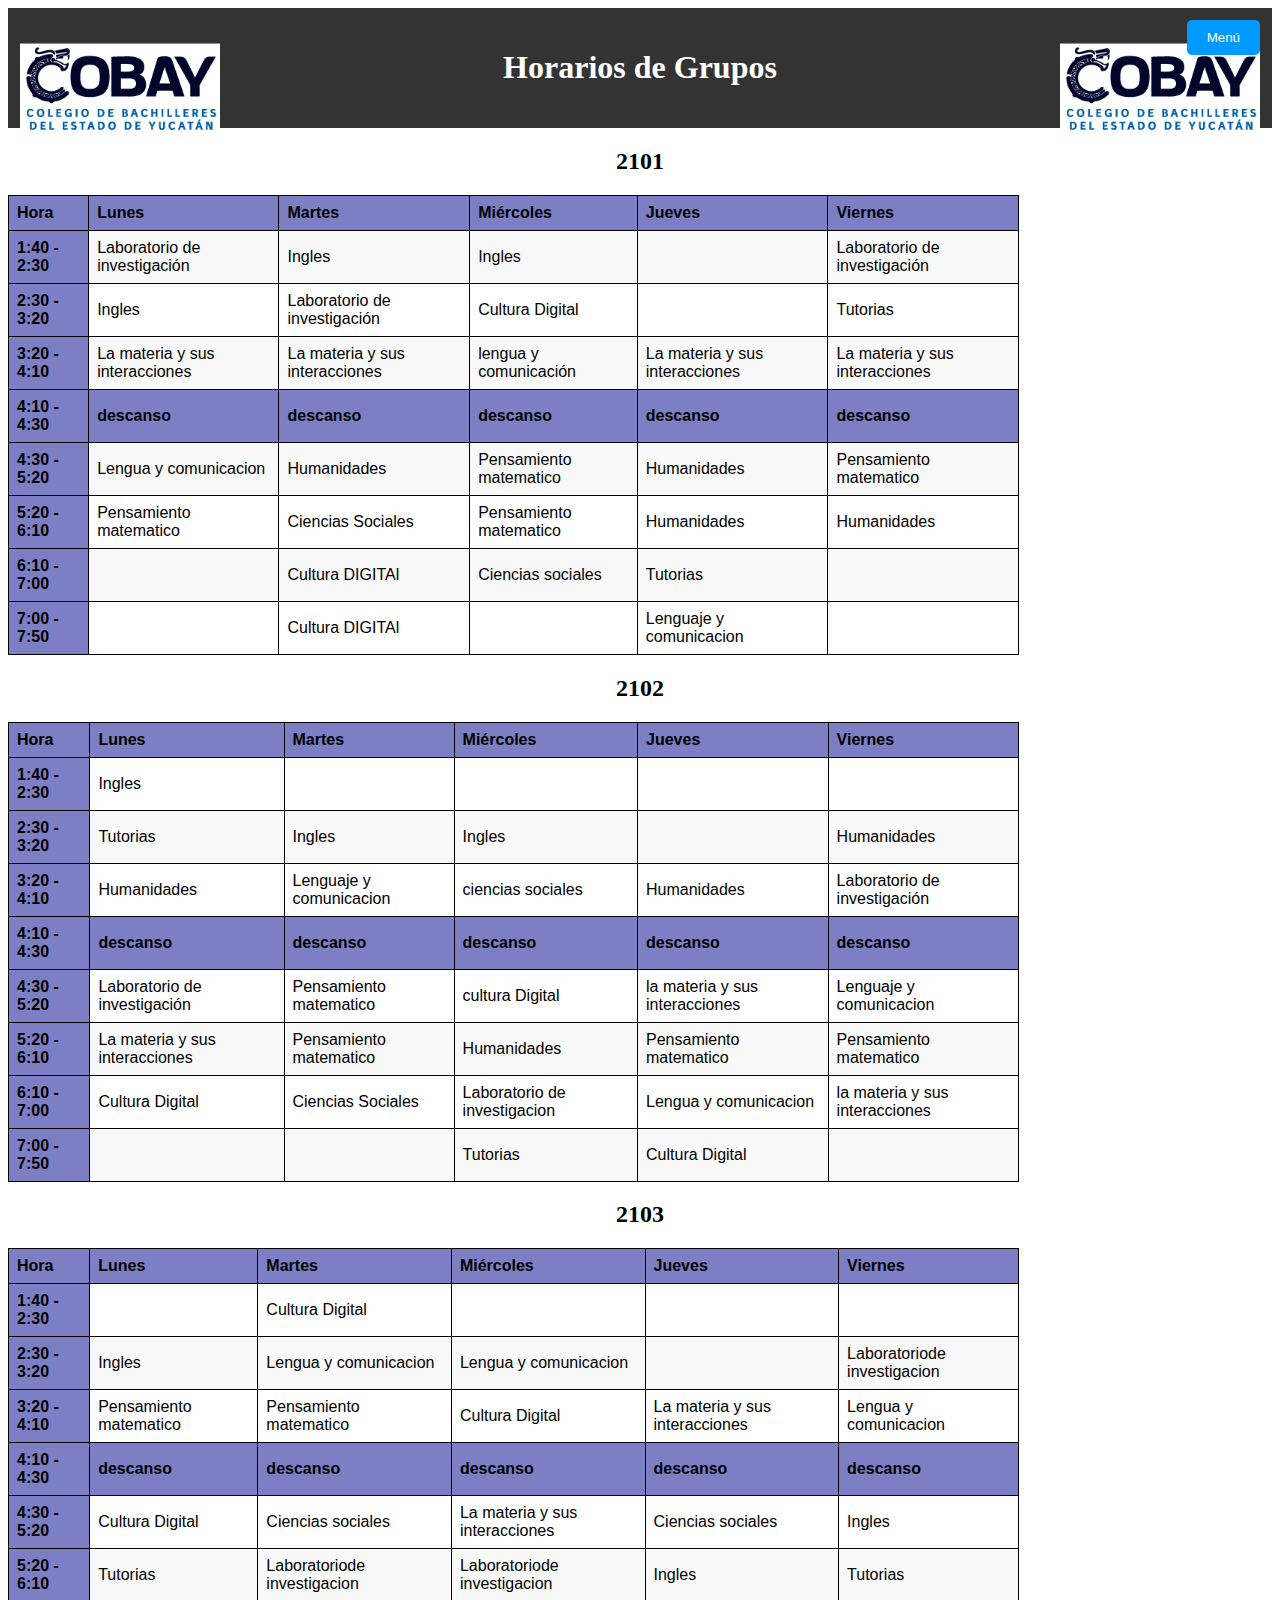
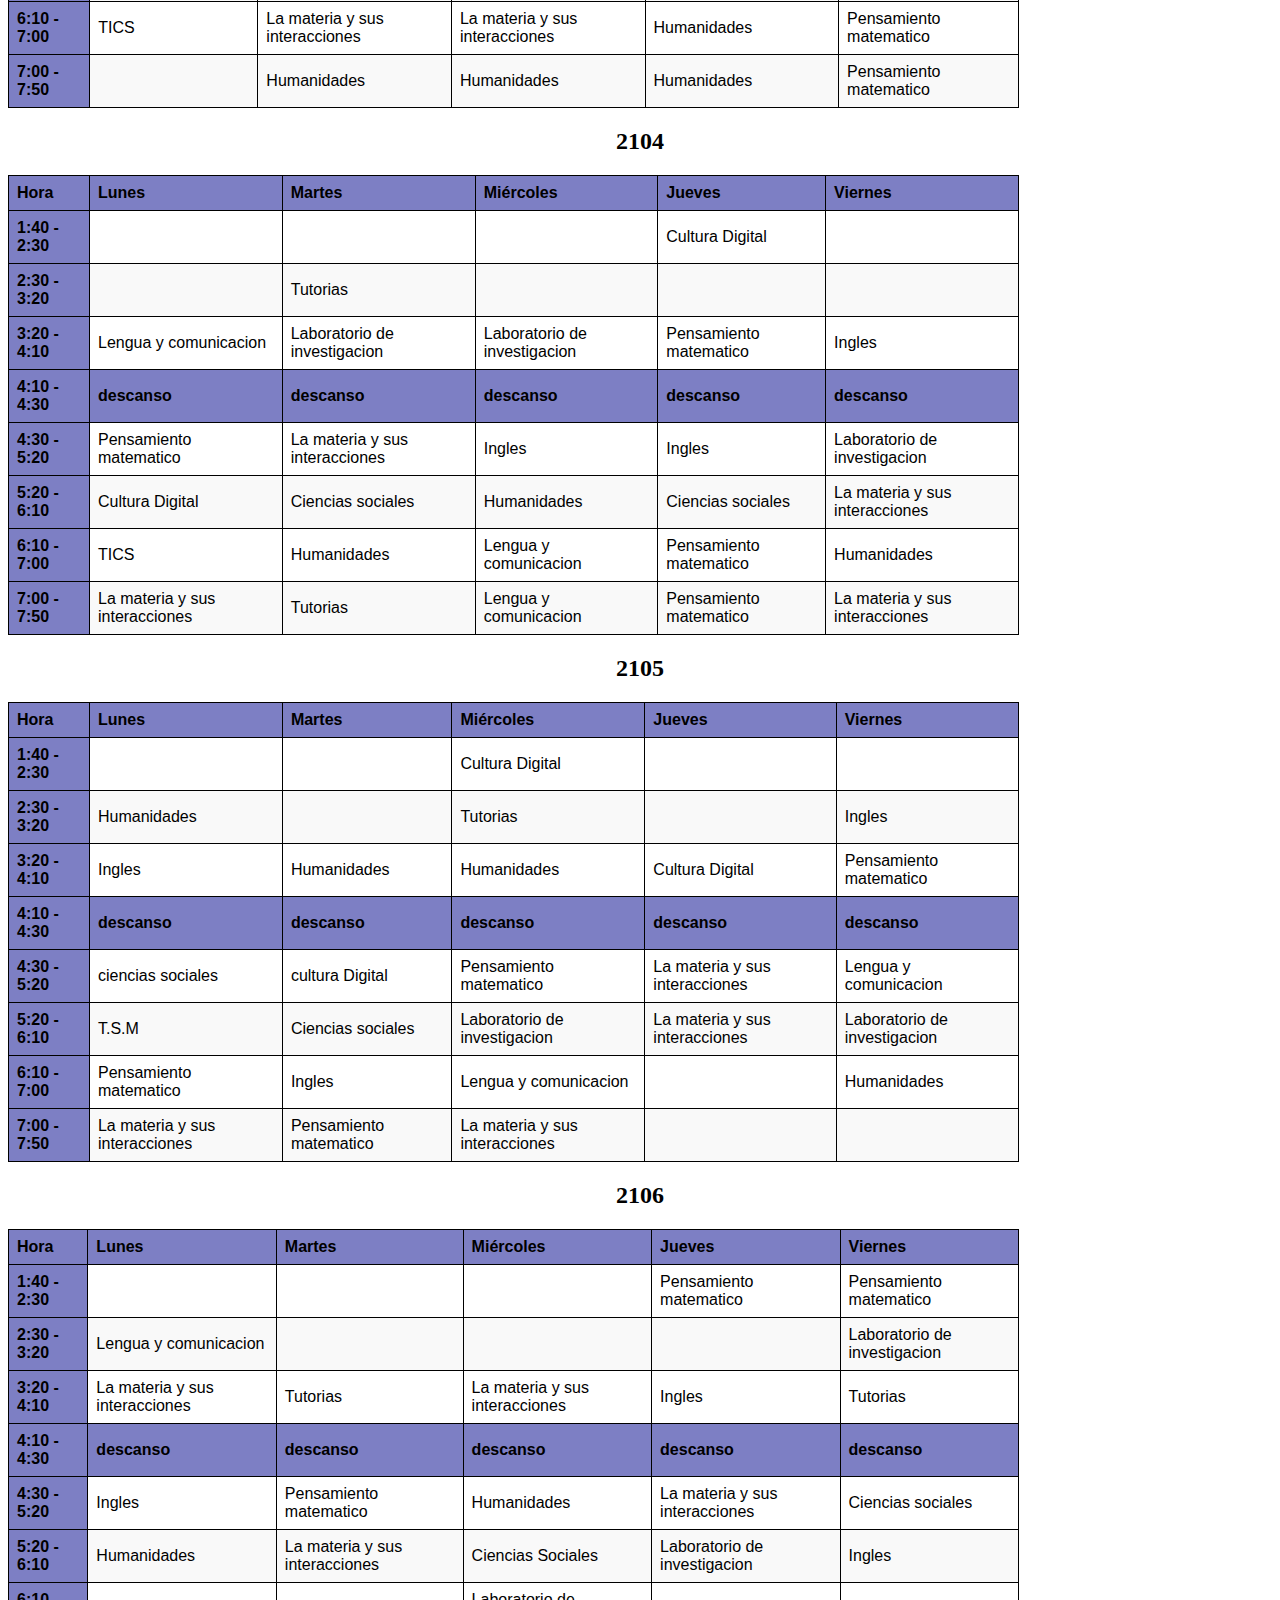
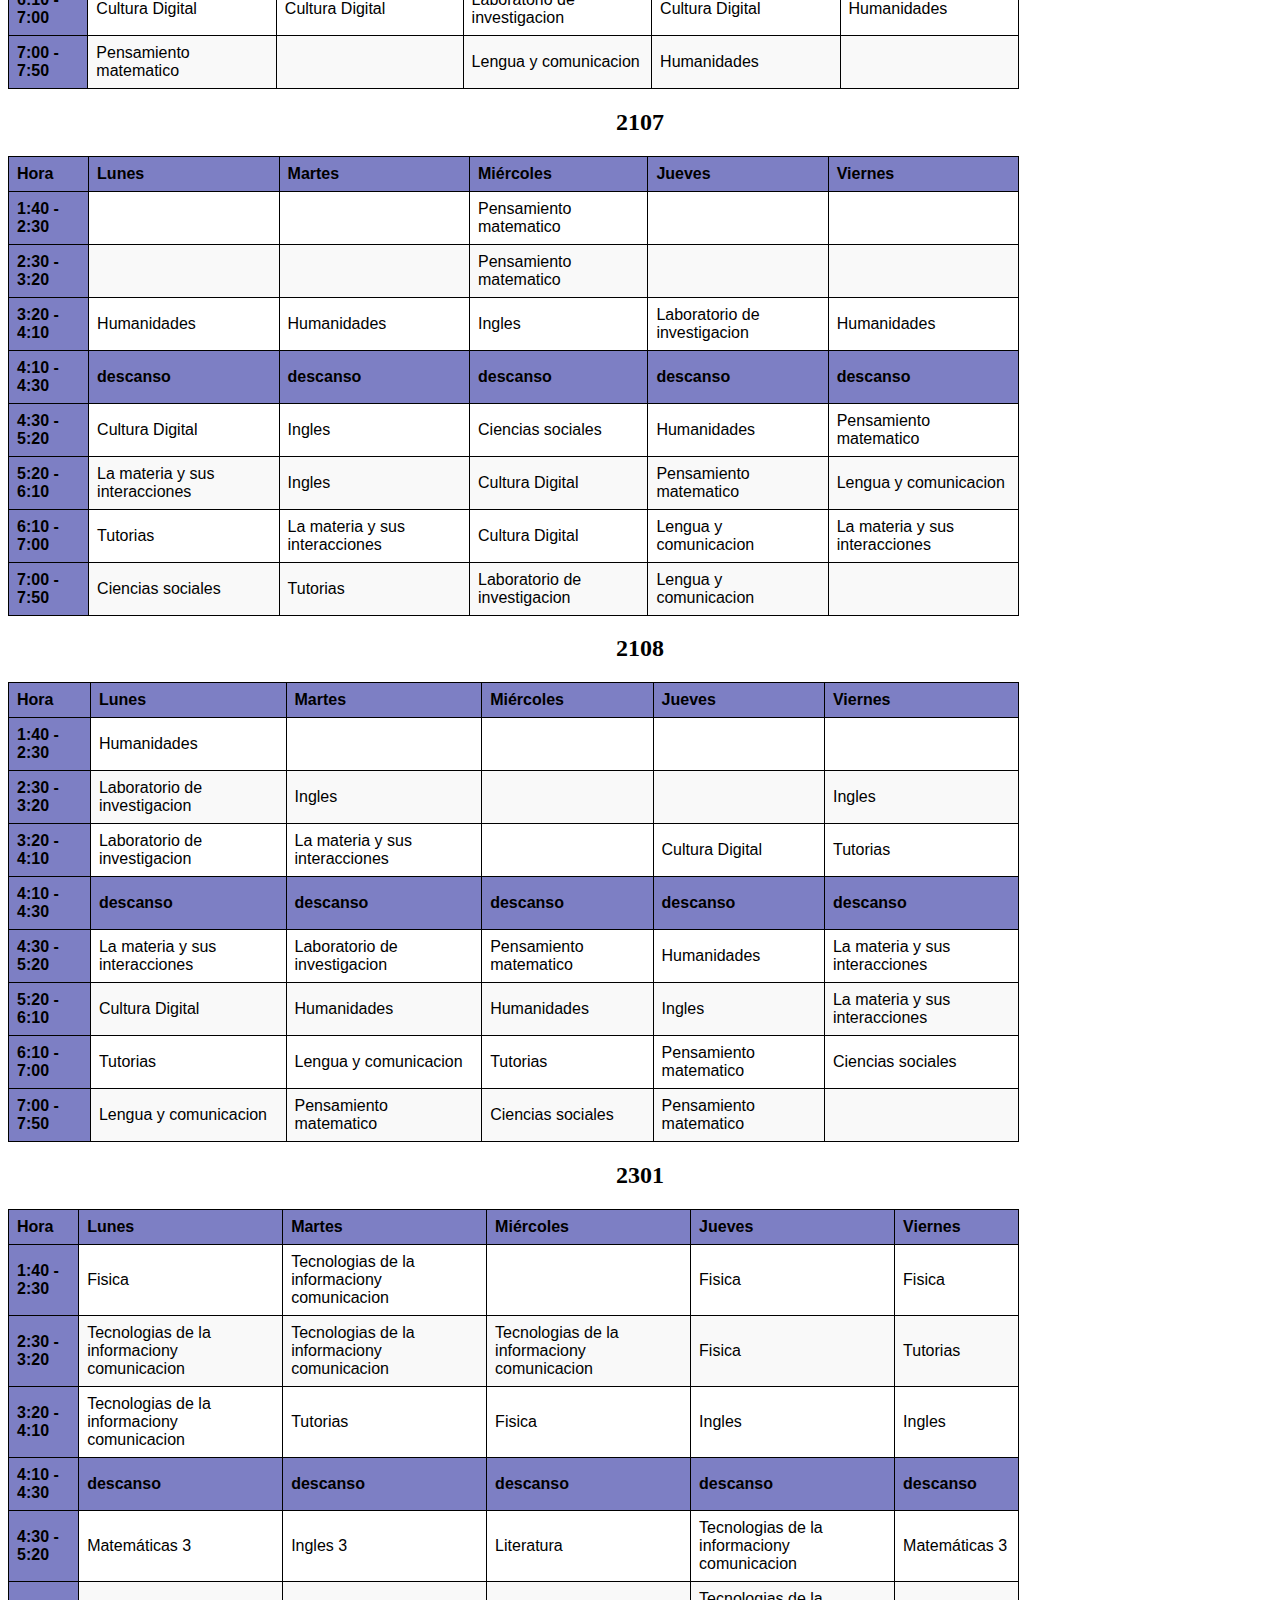
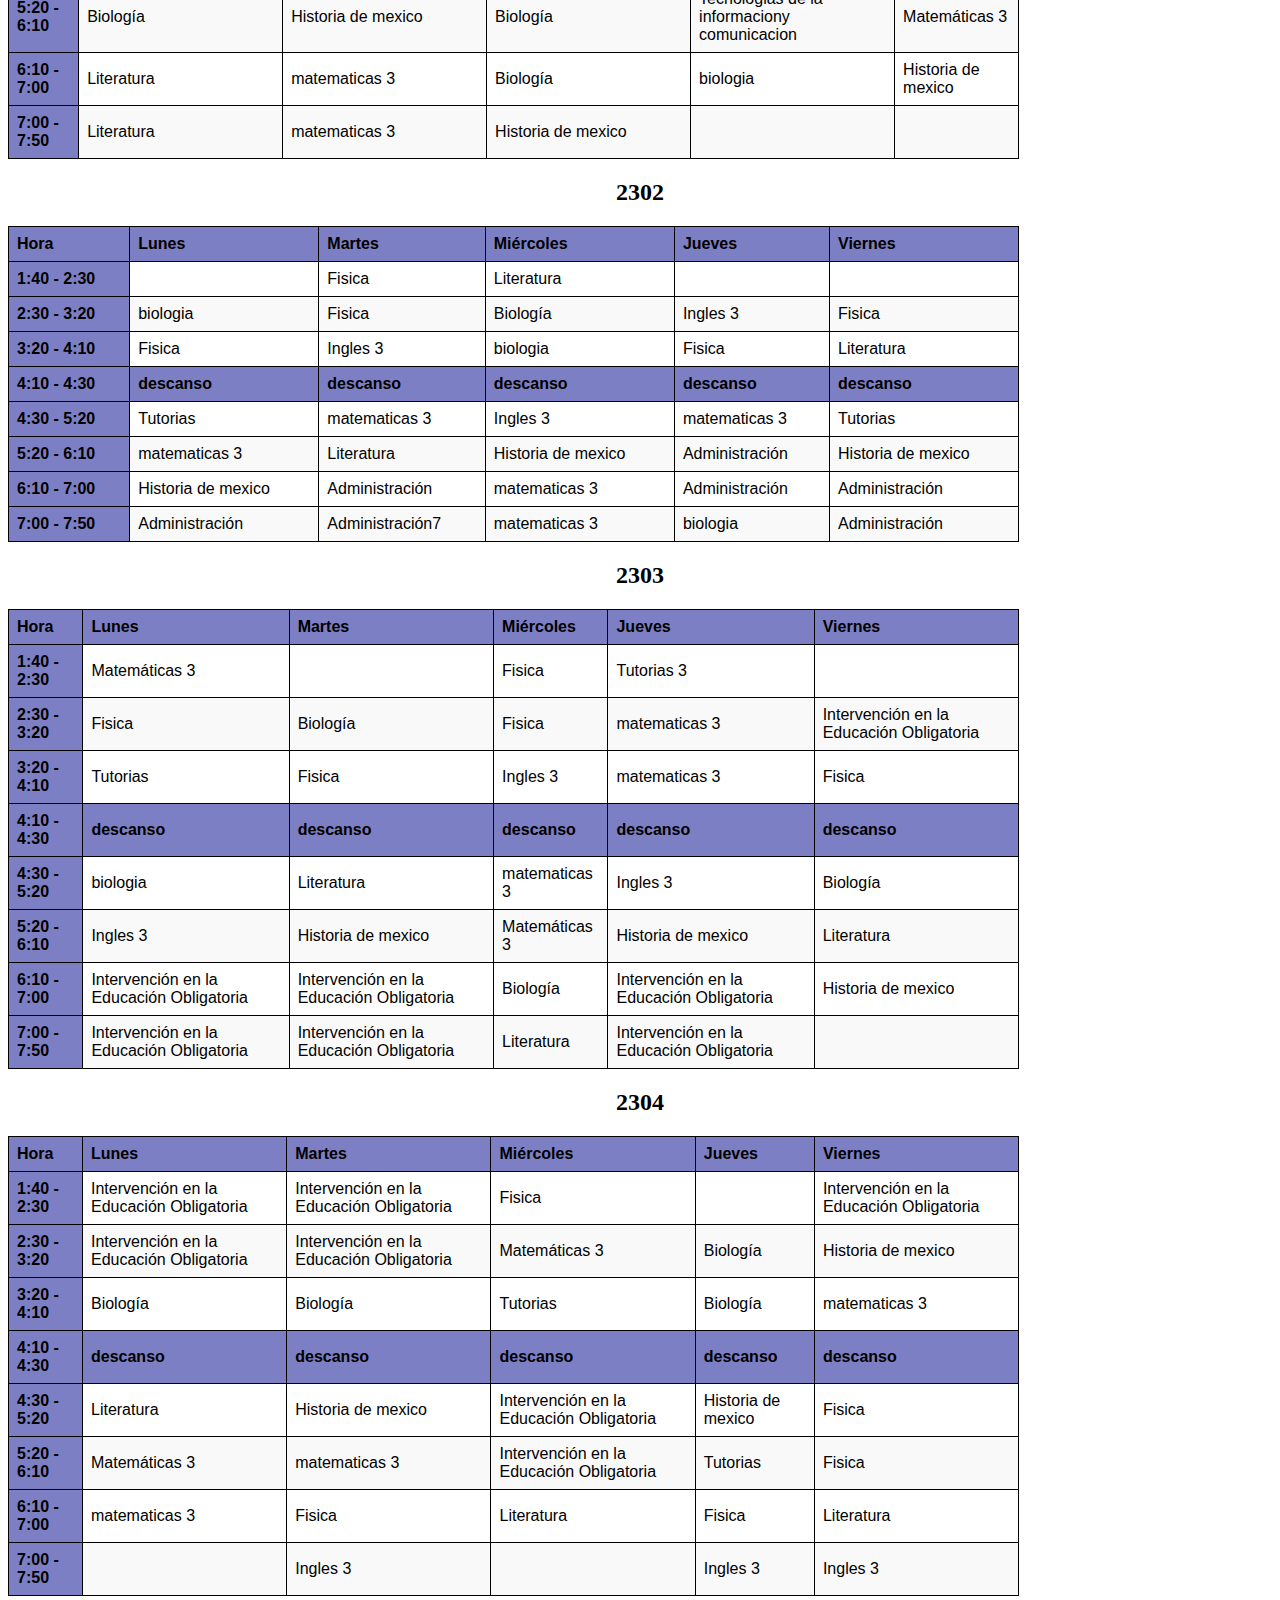
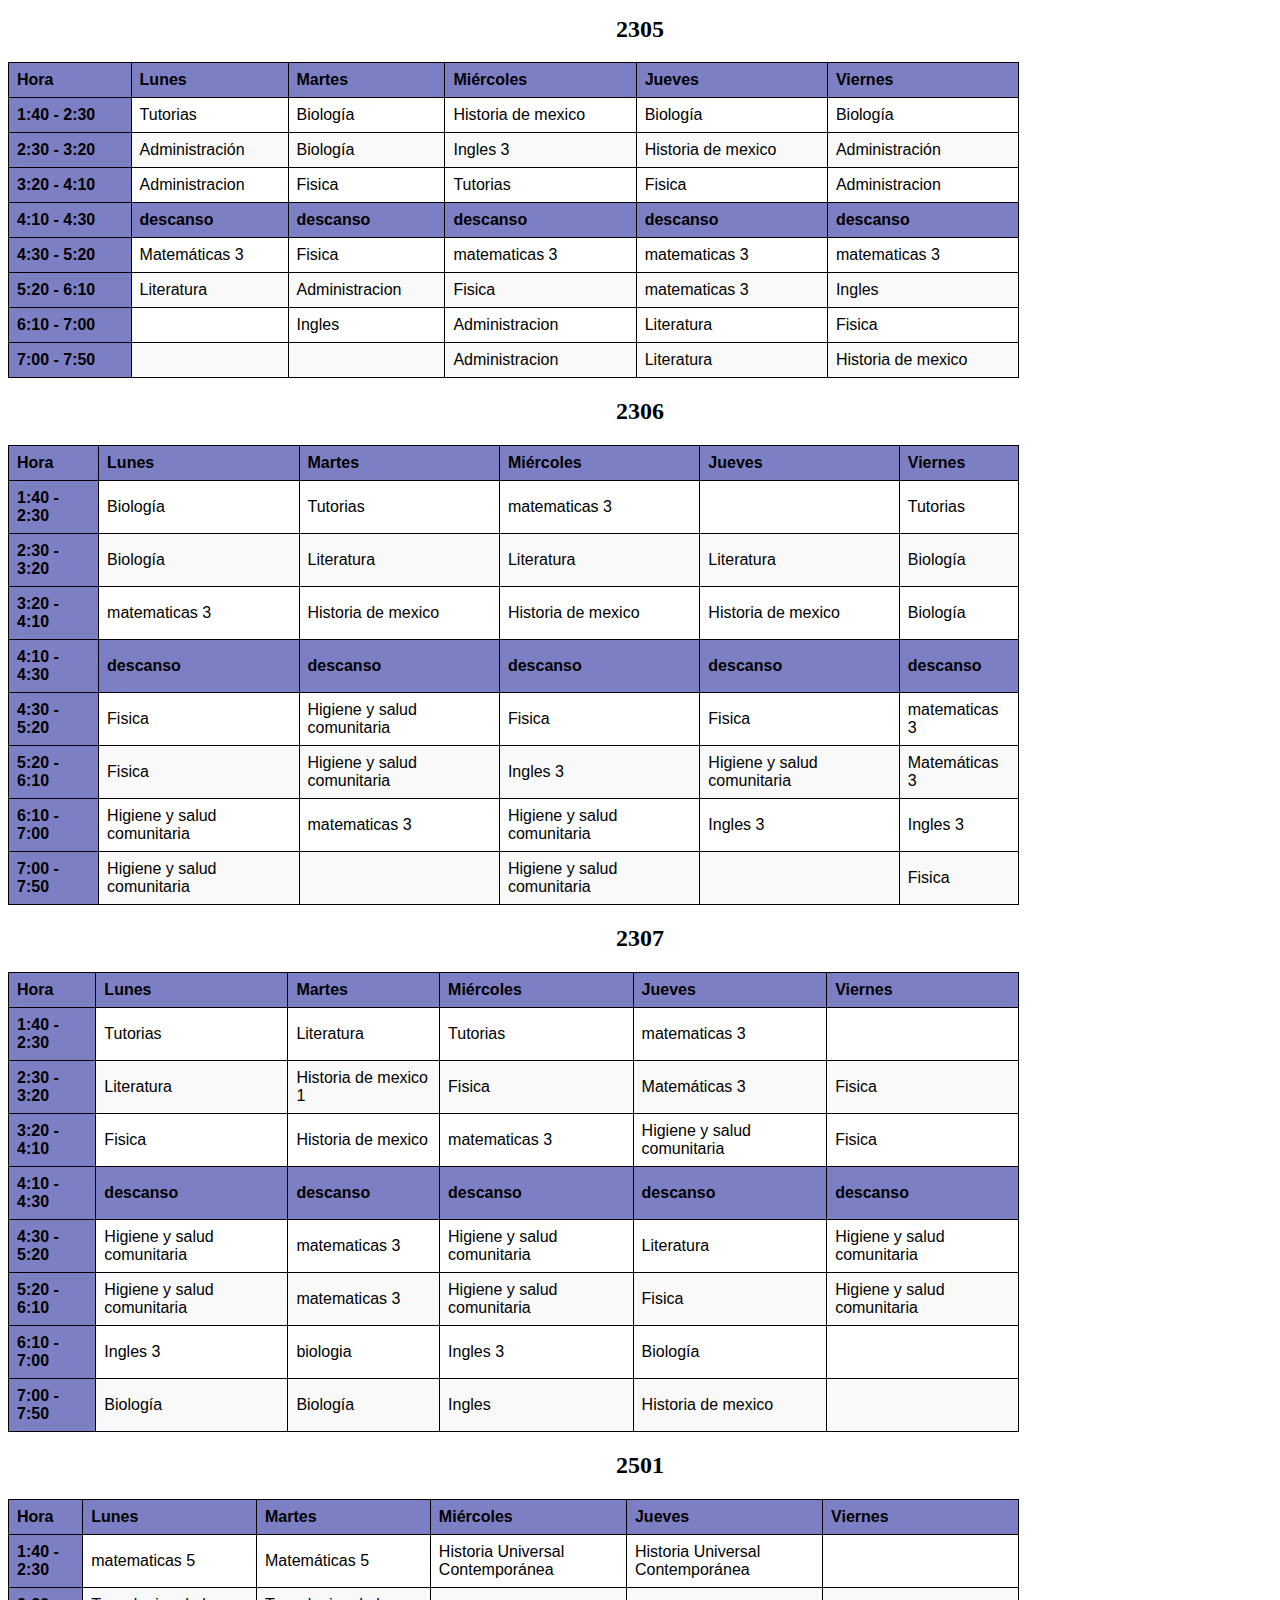
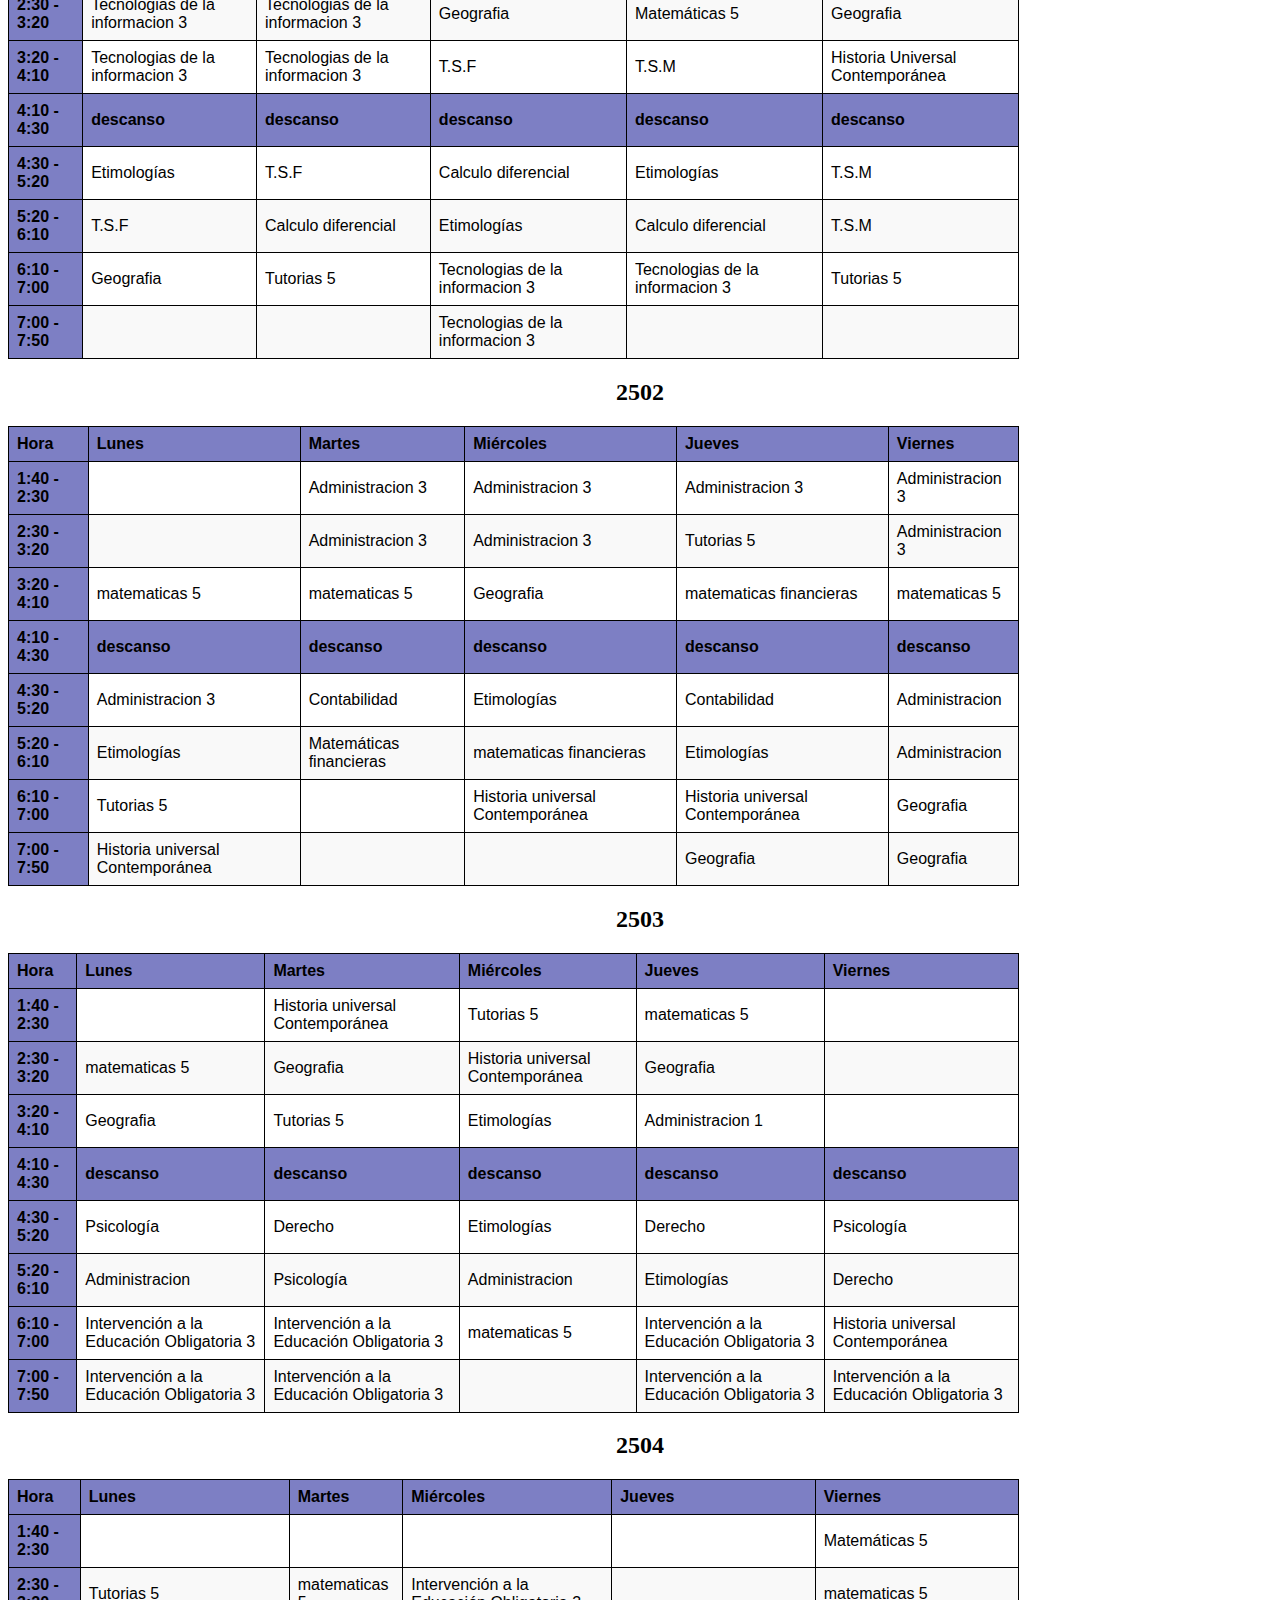
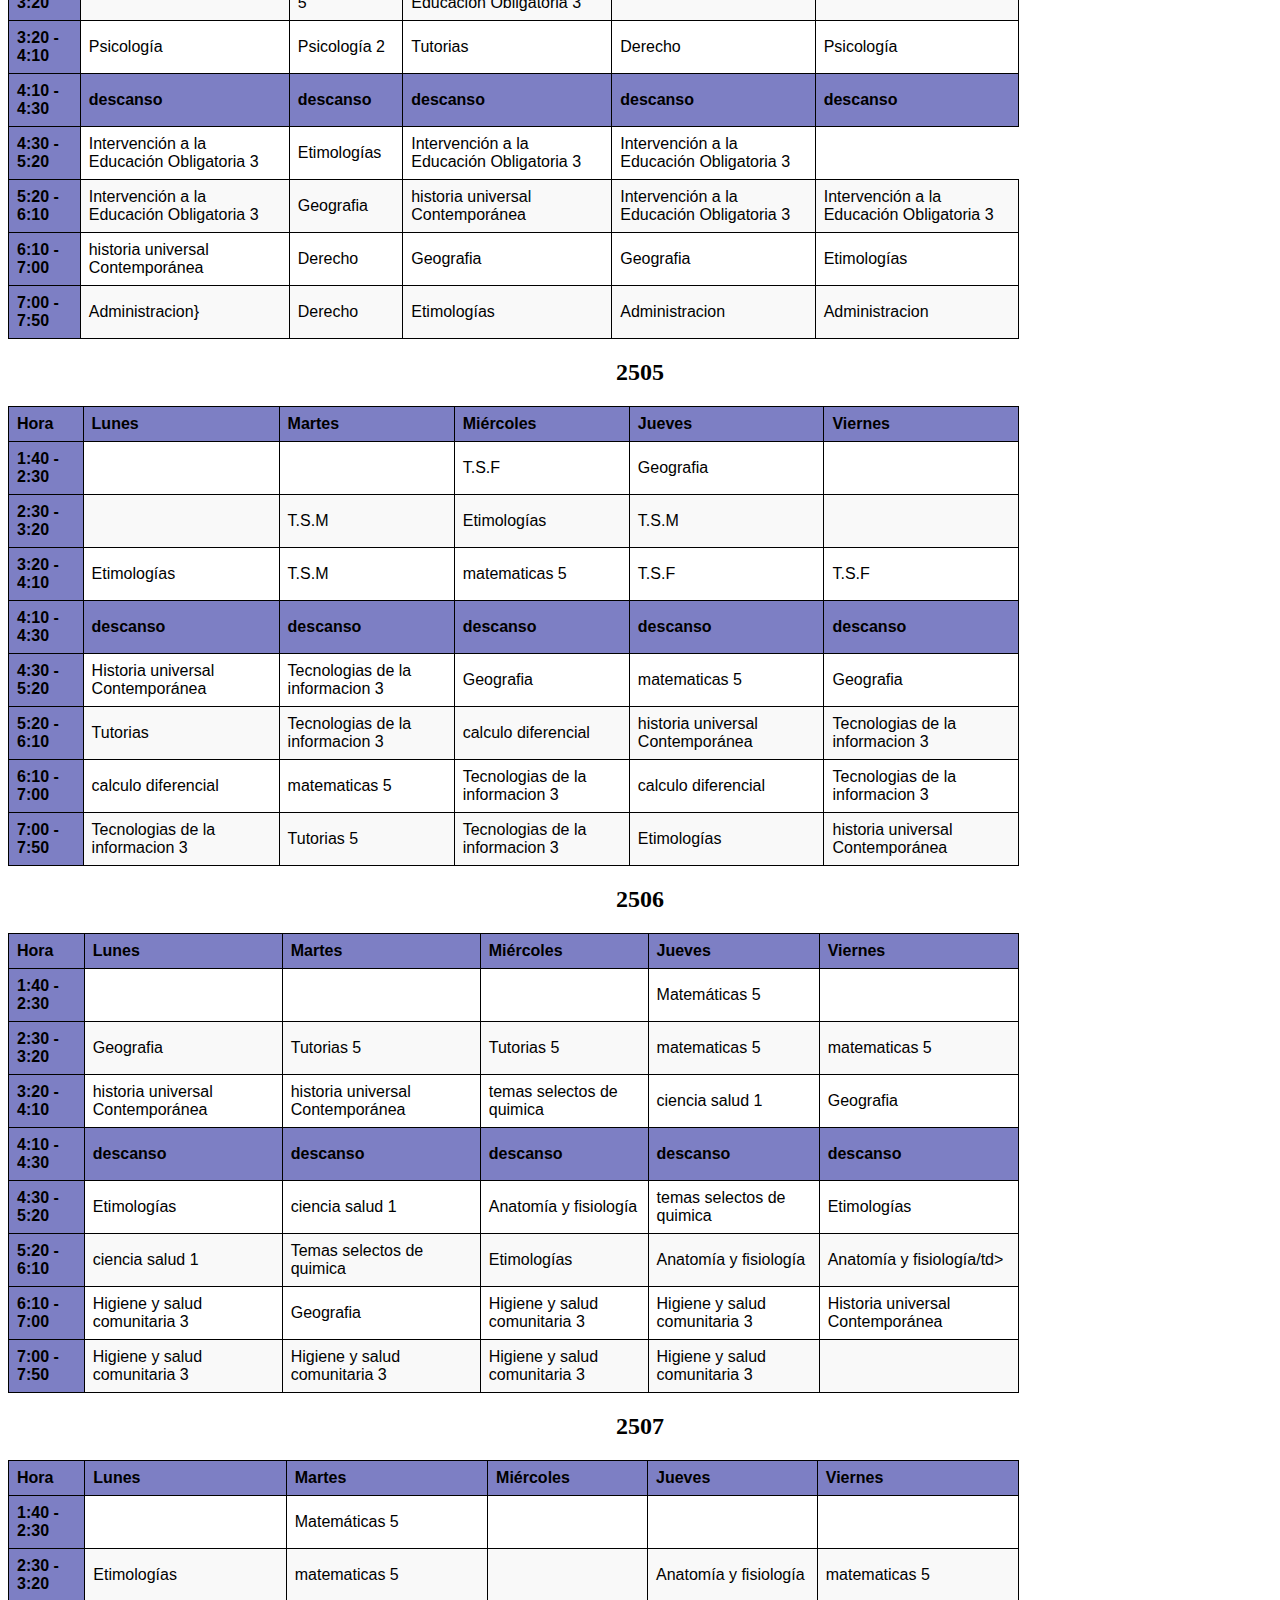
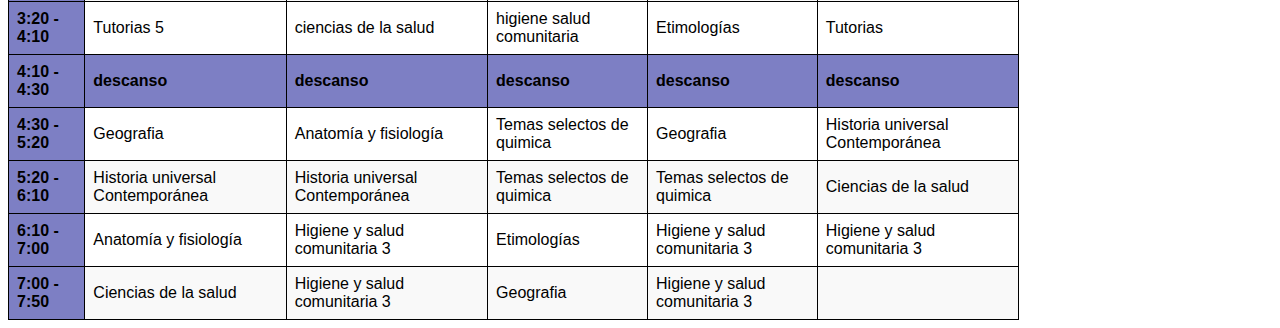
<file: Tabla de Grupos.html>
<!DOCTYPE html>
<html lang="es">
<head>
    <meta charset="UTF-8">
    <meta name="viewport" content="width=device-width, initial-scale=1.0">
    <title>Horario de clases - cobay santa rosa</title>
    <style>
        /*menu desplegable*/
    .menu-container {
        position: fixed;
        top: 20px;
        right: 20px;
        z-index: 1000;
    }

    .menu-button {
        background-color: #0099ff;
        color: white;
        padding: 10px 20px;
        border: none;
        cursor: pointer;
        border-radius: 5px;
        transition: background-color 0.3s ease;
    }

    .dropdown-content {
        display: none;
        position: absolute;
        background-color: #f9f9f9;
        width: 200px;
        box-shadow: 0 8px 16px 0 rgba(0,0,0,0.2);
        z-index: 1;
        border-radius: 5px;
        overflow: hidden;
    }

    .dropdown-content a {
        color: black;
        padding: 12px 16px;
        text-decoration: none;
        display: block;
        transition: background-color 0.3s ease;
    }

    .dropdown-content a:hover {
        background-color: #ddd;
    }
    .menu-container:hover .dropdown-content {
        display: block;
        animation: fadeIn 0.3s ease;
    }
    @keyframes fadeIn {
        from {
            opacity: 0;
            transform: translateY(-10px);
        }
        to {
            opacity: 1;
            transform: translateY(0);
        }
    }
    /*fin menu desplegable*/
table {
    width: 80%;
    border-collapse: collapse;
    font-family: Arial, sans-serif;
}

th {
    background-color: #7d7fc4;
    border: 1.5px solid #000000;
    text-align: left;
    padding: 8px;
}

td {
    border: 1.5px solid #000000;
    text-align: left;
    padding: 8px;
}

tr:nth-child(odd) {
    background-color: #f9f9f9;
}

tr:hover {
    background-color: #f2f2f2;
}
header {
            background-color: #333;
            color: #fff;
            padding: 20px;
            text-align: center;
        }

    .logo-izquierdo,
    .logo-derecho {
      position: absolute;
      top: 10%;
      transform: translateY(-50%);
    }

    .logo-izquierdo {
      left: 20px;
    }

    .logo-derecho {
      right: 20px;
    }

    </style>
</head>
<body>
    
        <img class="logo-izquierdo" src="cobay.png" width="200" alt="Logo Izquierdo">
        <img class="logo-derecho" src="cobay.png" width="200" alt="Logo Derecho">
    
    <div class="menu-container">
        <button class="menu-button">Menú</button>
        <div class="dropdown-content">
            <a href="Index.html">Inicio</a>
            <a href="uniforme.html">Uniformes</a>
            <a href="libros.html">Libros</a>
            <a href="extraordinarios.html">Extraor.</a>
            <a href="paraescolar.html">Paraescolar</a>
            <a href="tabla_maestros.html">Maestros</a>
            <a href="recuperativo.html">Recuper.</a>
            <a href="convocatoria.html">Registro</a>
        </div>
        </div>
        </div>
    </div>
    <header>
        <h1>Horarios de Grupos</h1>
    </header>
    <center><h2>2101</h2></center>
    <table>
        <thead>
            <tr>
                <th>Hora</th>
                <th>Lunes</th>
                <th>Martes</th>
                <th>Miércoles</th>
                <th>Jueves</th>
                <th>Viernes</th>
                
            </tr>
        </thead>
        <tbody>
            <tr>
                <th>1:40 - 2:30</th>
                <td>Laboratorio de investigación </td>
                <td>Ingles</td>
                <td>Ingles</td>
                <td></td>
                <td>Laboratorio de investigación</td>
               
            </tr>
            <tr>
                <th>2:30 - 3:20</th>
                <td>Ingles</td>
                <td>Laboratorio de investigación</td>
                <td>Cultura Digital</td>
                <td></td>
                <td>Tutorias</td>
                
            </tr>
            <tr>
                <th>3:20 - 4:10</th>
                <td>La materia y sus interacciones</td>
                <td>La materia y sus interacciones</td>
                <td>lengua y comunicación</td>
                <td>La materia y sus interacciones</td>
                <td>La materia y sus interacciones</td>
              
            </tr>
            <tr>
                <th>4:10 - 4:30</th>
                <th>descanso</th>
                <th>descanso</th>
                <th>descanso</th>
                <th>descanso</th>
                <th>descanso</th>
            </tr>
            <tr>
                <th>4:30 - 5:20</th>
                <td>Lengua y comunicacion</td>
                <td>Humanidades</td>
                <td>Pensamiento matematico</td>
                <td>Humanidades</td>
                <td>Pensamiento matematico</td>
                
            </tr>
            <tr>
                <th>5:20 - 6:10</th>
                <td>Pensamiento matematico</td>
                <td>Ciencias Sociales</td>
                <td>Pensamiento matematico</td>
                <td>Humanidades</td>
                <td>Humanidades</td>
                
            </tr>
            <tr>
                <th>6:10 - 7:00</th>
                <td></td>
                <td>Cultura DIGITAl</td>
                <td>Ciencias sociales</td>
                <td>Tutorias</td>
                <td></td>
                
            </tr>
            <tr>
                <th>7:00 - 7:50</th>
                <td></td>
                <td>Cultura DIGITAl</td>
                <td></td>
                <td>Lenguaje y comunicacion</td>
                <td></td>
               
            </tr>
    </table>

    <center><h2>2102</h2></center>
    <table>
        <thead>
            <tr>
                <th>Hora</th>
                <th>Lunes</th>
                <th>Martes</th>
                <th>Miércoles</th>
                <th>Jueves</th>
                <th>Viernes</th>
                
            </tr>
        
            <tr>
                <th>1:40 - 2:30</th>
                <td>Ingles</td>
                <td></td>
                <td></td>
                <td></td>
                <td></td>
               
            </tr>
            <tr>
                <th>2:30 - 3:20</th>
                <td>Tutorias</td>
                <td>Ingles</td>
                <td>Ingles</td>
                <td></td>
                <td>Humanidades</td>
                
            </tr>
            <tr>
                <th>3:20 - 4:10</th>
                <td>Humanidades</td>
                <td>Lenguaje y comunicacion</td>
                <td>ciencias sociales</td>
                <td>Humanidades</td>
                <td>Laboratorio de investigación</td>
              
            </tr>
            <tr>
                <th>4:10 - 4:30</th>
                <th>descanso</th>
                <th>descanso</th>
                <th>descanso</th>
                <th>descanso</th>
                <th>descanso</th>
            </tr>
            <tr>
                <th>4:30 - 5:20</th>
                <td>Laboratorio de investigación</td>
                <td>Pensamiento matematico</td>
                <td>cultura Digital</td>
                <td>la materia y sus interacciones</td>
                <td>Lenguaje y comunicacion</td>
                
            </tr>
            <tr>
                <th>5:20 - 6:10</th>
                <td>La materia y sus interacciones</td>
                <td>Pensamiento matematico</td>
                <td>Humanidades</td>
                <td>Pensamiento matematico</td>
                <td>Pensamiento matematico</td>
                
            </tr>
            <tr>
                <th>6:10 - 7:00</th>
                <td>Cultura Digital</td>
                <td>Ciencias Sociales</td>
                <td>Laboratorio de investigacion</td>
                <td>Lengua y comunicacion</td>
                <td>la materia y sus interacciones</td>
                
            </tr>
            <tr>
                <th>7:00 - 7:50</th>
                <td></td>
                <td></td>
                <td>Tutorias</td>
                <td>Cultura Digital</td>
                <td></td>
               
            </tr>
        </tbody>
    </table>
    <center><h2>2103</h2></center>
    <table>
        <thead>
            <tr>
                <th>Hora</th>
                <th>Lunes</th>
                <th>Martes</th>
                <th>Miércoles</th>
                <th>Jueves</th>
                <th>Viernes</th>
                
            </tr>
        
            <tr>
                <th>1:40 - 2:30</th>
                <td></td>
                <td>Cultura Digital</td>
                <td></td>
                <td></td>
                <td></td>
               
            </tr>
            <tr>
                <th>2:30 - 3:20</th>
                <td>Ingles</td>
                <td>Lengua y comunicacion</td>
                <td>Lengua y comunicacion</td>
                <td></td>
                <td>Laboratoriode investigacion</td>
                
            </tr>
            <tr>
                <th>3:20 - 4:10</th>
                <td>Pensamiento matematico</td>
                <td>Pensamiento matematico</td>
                <td>Cultura Digital</td>
                <td>La materia y sus interacciones</td>
                <td>Lengua y comunicacion</td>
              
            </tr>
            <tr>
                <th>4:10 - 4:30</th>
                <th>descanso</th>
                <th>descanso</th>
                <th>descanso</th>
                <th>descanso</th>
                <th>descanso</th>
            </tr>
            <tr>
                <th>4:30 - 5:20</th>
                <td>Cultura Digital</td>
                <td>Ciencias sociales</td>
                <td>La materia y sus interacciones</td>
                <td>Ciencias sociales</td>
                <td>Ingles</td>
                
            </tr>
            <tr>
                <th>5:20 - 6:10</th>
                <td>Tutorias</td>
                <td>Laboratoriode investigacion</td>
                <td>Laboratoriode investigacion</td>
                <td>Ingles</td>
                <td>Tutorias</td>
                
            </tr>
            <tr>
                <th>6:10 - 7:00</th>
                <td>TICS</td>
                <td>La materia y sus interacciones</td>
                <td>La materia y sus interacciones </td>
                <td>Humanidades</td>
                <td>Pensamiento matematico</td>
                
            </tr>
            <tr>
                <th>7:00 - 7:50</th>
                <td></td>
                <td>Humanidades</td>
                <td>Humanidades</td>
                <td>Humanidades</td>
                <td>Pensamiento matematico</td>
               
            </tr>
        </tbody>
    </table>
    <center><h2>2104</h2></center>
    <table>
        <thead>
            <tr>
                <th>Hora</th>
                <th>Lunes</th>
                <th>Martes</th>
                <th>Miércoles</th>
                <th>Jueves</th>
                <th>Viernes</th>
                
            </tr>
        
            <tr>
                <th>1:40 - 2:30</th>
                <td></td>
                <td></td>
                <td></td>
                <td>Cultura Digital</td>
                <td></td>
               
            </tr>
            <tr>
                <th>2:30 - 3:20</th>
                <td></td>
                <td>Tutorias</td>
                <td></td>
                <td></td>
                <td></td>
                
            </tr>
            <tr>
                <th>3:20 - 4:10</th>
                <td>Lengua y comunicacion</td>
                <td>Laboratorio de investigacion</td>
                <td>Laboratorio de investigacion</td>
                <td>Pensamiento matematico</td>
                <td>Ingles</td>
              
            </tr>
            <tr>
                <th>4:10 - 4:30</th>
                <th>descanso</th>
                <th>descanso</th>
                <th>descanso</th>
                <th>descanso</th>
                <th>descanso</th>
            </tr>
            <tr>
                <th>4:30 - 5:20</th>
                <td>Pensamiento matematico</td>
                <td>La materia y sus interacciones</td>
                <td>Ingles</td>
                <td>Ingles</td>
                <td>Laboratorio de investigacion</td>
                
            </tr>
            <tr>
                <th>5:20 - 6:10</th>
                <td>Cultura Digital</td>
                <td>Ciencias sociales</td>
                <td>Humanidades</td>
                <td>Ciencias sociales</td>
                <td>La materia y sus interacciones</td>
                
            </tr>
            <tr>
                <th>6:10 - 7:00</th>
                <td>TICS</td>
                <td>Humanidades</td>
                <td>Lengua y comunicacion</td>
                <td>Pensamiento matematico</td>
                <td>Humanidades</td>
                
            </tr>
            <tr>
                <th>7:00 - 7:50</th>
                <td>La materia y sus interacciones</td>
                <td>Tutorias</td>
                <td>Lengua y comunicacion</td>
                <td>Pensamiento matematico</td>
                <td>La materia y sus interacciones</td>
               
            </tr>
        </tbody>
    </table>
    <center><h2>2105</h2></center>
    <table>
        <thead>
            <tr>
                <th>Hora</th>
                <th>Lunes</th>
                <th>Martes</th>
                <th>Miércoles</th>
                <th>Jueves</th>
                <th>Viernes</th>
                
            </tr>
        
            <tr>
                <th>1:40 - 2:30</th>
                <td></td>
                <td></td>
                <td>Cultura Digital</td>
                <td></td>
                <td></td>
               
            </tr>
            <tr>
                <th>2:30 - 3:20</th>
                <td>Humanidades</td>
                <td></td>
                <td>Tutorias</td>
                <td></td>
                <td>Ingles</td>
                
            </tr>
            <tr>
                <th>3:20 - 4:10</th>
                <td>Ingles</td>
                <td>Humanidades</td>
                <td>Humanidades</td>
                <td>Cultura Digital</td>
                <td>Pensamiento matematico</td>
              
            </tr>
            <tr>
                <th>4:10 - 4:30</th>
                <th>descanso</th>
                <th>descanso</th>
                <th>descanso</th>
                <th>descanso</th>
                <th>descanso</th>
            </tr>
            <tr>
                <th>4:30 - 5:20</th>
                <td>ciencias sociales</td>
                <td>cultura Digital  </td>
                <td>Pensamiento matematico</td>
                <td>La materia y sus interacciones</td>
                <td>Lengua y comunicacion</td>
                
            </tr>
            <tr>
                <th>5:20 - 6:10</th>
                <td>T.S.M</td>
                <td>Ciencias sociales</td>
                <td>Laboratorio de investigacion</td>
                <td>La materia y sus interacciones</td>
                <td>Laboratorio de investigacion</td>
                
            </tr>
            <tr>
                <th>6:10 - 7:00</th>
                <td>Pensamiento matematico</td>
                <td>Ingles</td>
                <td>Lengua y comunicacion </td>
                <td></td>
                <td>Humanidades</td>
                
            </tr>
            <tr>
                <th>7:00 - 7:50</th>
                <td>La materia y sus interacciones</td>
                <td>Pensamiento matematico</td>
                <td>La materia y sus interacciones</td>
                <td></td>
                <td></td>
               
            </tr>
        </tbody>
    </table>
    <center><h2>2106</h2></center>
    <table>
        <thead>
            <tr>
                <th>Hora</th>
                <th>Lunes</th>
                <th>Martes</th>
                <th>Miércoles</th>
                <th>Jueves</th>
                <th>Viernes</th>
                
            </tr>
        
            <tr>
                <th>1:40 - 2:30</th>
                <td></td>
                <td></td>
                <td></td>
                <td>Pensamiento matematico</td>
                <td>Pensamiento matematico</td>
               
            </tr>
            <tr>
                <th>2:30 - 3:20</th>
                <td>Lengua y comunicacion</td>
                <td></td>
                <td></td>
                <td></td>
                <td>Laboratorio de investigacion</td>
                
            </tr>
            <tr>
                <th>3:20 - 4:10</th>
                <td>La materia y sus interacciones</td>
                <td>Tutorias</td>
                <td>La materia y sus interacciones</td>
                <td>Ingles</td>
                <td>Tutorias</td>
              
            </tr>
            <tr>
                <th>4:10 - 4:30</th>
                <th>descanso</th>
                <th>descanso</th>
                <th>descanso</th>
                <th>descanso</th>
                <th>descanso</th>
            </tr>
            <tr>
                <th>4:30 - 5:20</th>
                <td>Ingles</td>
                <td>Pensamiento matematico</td>
                <td>Humanidades</td>
                <td>La materia y sus interacciones</td>
                <td>Ciencias sociales</td>
                
            </tr>
            <tr>
                <th>5:20 - 6:10</th>
                <td>Humanidades</td>
                <td>La materia y sus interacciones</td>
                <td>Ciencias Sociales</td>
                <td>Laboratorio de investigacion</td>
                <td>Ingles</td>
                
            </tr>
            <tr>
                <th>6:10 - 7:00</th>
                <td>Cultura Digital</td>
                <td>Cultura Digital</td>
                <td>Laboratorio de investigacion</td>
                <td>Cultura Digital</td>
                <td>Humanidades </td>
                
            </tr>
            <tr>
                <th>7:00 - 7:50</th>
                <td>Pensamiento matematico</td>
                <td></td>
                <td>Lengua y comunicacion</td>
                <td>Humanidades</td>
                <td></td>
               
            </tr>
        </tbody>
    </table>
    <center><h2>2107</h2></center>
    <table>
        <thead>
            <tr>
                <th>Hora</th>
                <th>Lunes</th>
                <th>Martes</th>
                <th>Miércoles</th>
                <th>Jueves</th>
                <th>Viernes</th>
                
            </tr>
        
            <tr>
                <th>1:40 - 2:30</th>
                <td></td>
                <td></td>
                <td>Pensamiento matematico</td>
                <td></td>
                <td></td>
               
            </tr>
            <tr>
                <th>2:30 - 3:20</th>
                <td></td>
                <td></td>
                <td>Pensamiento matematico</td>
                <td></td>
                <td></td>
                
            </tr>
            <tr>
                <th>3:20 - 4:10</th>
                <td>Humanidades</td>
                <td>Humanidades</td>
                <td>Ingles</td>
                <td>Laboratorio de investigacion</td>
                <td>Humanidades</td>
              
            </tr>
            <tr>
                <th>4:10 - 4:30</th>
                <th>descanso</th>
                <th>descanso</th>
                <th>descanso</th>
                <th>descanso</th>
                <th>descanso</th>
            </tr>
            <tr>
                <th>4:30 - 5:20</th>
                <td>Cultura Digital</td>
                <td>Ingles</td>
                <td>Ciencias sociales</td>
                <td>Humanidades</td>
                <td>Pensamiento matematico</td>
                
            </tr>
            <tr>
                <th>5:20 - 6:10</th>
                <td>La materia y sus interacciones</td>
                <td>Ingles</td>
                <td>Cultura Digital</td>
                <td>Pensamiento matematico</td>
                <td>Lengua y comunicacion</td>
                
            </tr>
            <tr>
                <th>6:10 - 7:00</th>
                <td>Tutorias</td>
                <td>La materia y sus interacciones</td>
                <td>Cultura Digital    </td>
                <td>Lengua y comunicacion</td>
                <td>La materia y sus interacciones</td>
                
            </tr>
            <tr>
                <th>7:00 - 7:50</th>
                <td>Ciencias sociales</td>
                <td>Tutorias</td>
                <td>Laboratorio de investigacion</td>
                <td>Lengua y comunicacion</td>
                <td></td>
               
            </tr>
        </tbody>
    </table>
    <center><h2>2108</h2></center>
    <table>
        <thead>
            <tr>
                <th>Hora</th>
                <th>Lunes</th>
                <th>Martes</th>
                <th>Miércoles</th>
                <th>Jueves</th>
                <th>Viernes</th>
                
            </tr>
        
            <tr>
                <th>1:40 - 2:30</th>
                <td>Humanidades</td>
                <td></td>
                <td></td>
                <td></td>
                <td></td>
               
            </tr>
            <tr>
                <th>2:30 - 3:20</th>
                <td>Laboratorio de investigacion</td>
                <td>Ingles</td>
                <td></td>
                <td></td>
                <td>Ingles</td>
                
            </tr>
            <tr>
                <th>3:20 - 4:10</th>
                <td>Laboratorio de investigacion</td>
                <td>La materia y sus interacciones</td>
                <td></td>
                <td>Cultura Digital</td>
                <td>Tutorias</td>
              
            </tr>
            <tr>
                <th>4:10 - 4:30</th>
                <th>descanso</th>
                <th>descanso</th>
                <th>descanso</th>
                <th>descanso</th>
                <th>descanso</th>
            </tr>
            <tr>
                <th>4:30 - 5:20</th>
                <td>La materia y sus interacciones</td>
                <td>Laboratorio de investigacion</td>
                <td>Pensamiento matematico</td>
                <td>Humanidades</td>
                <td>La materia y sus interacciones</td>
                
            </tr>
            <tr>
                <th>5:20 - 6:10</th>
                <td>Cultura Digital</td>
                <td>Humanidades</td>
                <td>Humanidades</td>
                <td>Ingles</td>
                <td>La materia y sus interacciones</td>
                
            </tr>
            <tr>
                <th>6:10 - 7:00</th>
                <td>Tutorias</td>
                <td>Lengua y comunicacion</td>
                <td>Tutorias</td>
                <td>Pensamiento matematico</td>
                <td>Ciencias sociales</td>
                
            </tr>
            <tr>
                <th>7:00 - 7:50</th>
                <td>Lengua y comunicacion</td>
                <td>Pensamiento matematico</td>
                <td>Ciencias sociales</td>
                <td>Pensamiento matematico</td>
                <td></td>
               
            </tr>
        </tbody>
    </table>
    <center><h2>2301</h2></center>
    <table>
        <thead>
            <tr>
                <th>Hora</th>
                <th>Lunes</th>
                <th>Martes</th>
                <th>Miércoles</th>
                <th>Jueves</th>
                <th>Viernes</th>
                
            </tr>
        
            <tr>
                <th>1:40 - 2:30</th>
                <td>Fisica</td>
                <td>Tecnologias de la informaciony comunicacion</td>
                <td></td>
                <td>Fisica</td>
                <td>Fisica</td>
               
            </tr>
            <tr>
                <th>2:30 - 3:20</th>
                <td>Tecnologias de la informaciony comunicacion</td>
                <td>Tecnologias de la informaciony comunicacion</td>
                <td>Tecnologias de la informaciony comunicacion</td>
                <td>Fisica</td>
                <td>Tutorias</td>
                
            </tr>
            <tr>
                <th>3:20 - 4:10</th>
                <td>Tecnologias de la informaciony comunicacion</td>
                <td>Tutorias</td>
                <td>Fisica</td>
                <td>Ingles</td>
                <td>Ingles</td>
              
            </tr>
            <tr>
                <th>4:10 - 4:30</th>
                <th>descanso</th>
                <th>descanso</th>
                <th>descanso</th>
                <th>descanso</th>
                <th>descanso</th>
            </tr>
            <tr>
                <th>4:30 - 5:20</th>
                <td>Matemáticas 3</td>
                <td>Ingles 3</td>
                <td>Literatura</td>
                <td>Tecnologias de la informaciony comunicacion</td>
                <td>Matemáticas 3</td>
                
            </tr>
            <tr>
                <th>5:20 - 6:10</th>
                <td>Biología</td>
                <td>Historia de mexico</td>
                <td>Biología</td>
                <td>Tecnologias de la informaciony comunicacion</td>
                <td>Matemáticas 3</td>
                
            </tr>
            <tr>
                <th>6:10 - 7:00</th>
                <td>Literatura</td>
                <td>matematicas 3</td>
                <td>Biología</td>
                <td>biologia  </td>
                <td>Historia de mexico</td>
                
            </tr>
            <tr>
                <th>7:00 - 7:50</th>
                <td>Literatura</td>
                <td>matematicas 3</td>
                <td>Historia de mexico</td>
                <td></td>
                <td></td>
               
            </tr>
        </tbody>
    </table>
    <center><h2>2302</h2></center>
    <table>
        <thead>
            <tr>
                <th>Hora</th>
                <th>Lunes</th>
                <th>Martes</th>
                <th>Miércoles</th>
                <th>Jueves</th>
                <th>Viernes</th>
                
            </tr>
        
            <tr>
                <th>1:40 - 2:30</th>
                <td></td>
                <td>Fisica</td>
                <td>Literatura</td>
                <td></td>
                <td></td>
               
            </tr>
            <tr>
                <th>2:30 - 3:20</th>
                <td>biologia</td>
                <td>Fisica</td>
                <td>Biología</td>
                <td>Ingles 3</td>
                <td>Fisica</td>
                
            </tr>
            <tr>
                <th>3:20 - 4:10</th>
                <td>Fisica</td>
                <td>Ingles 3</td>
                <td>biologia</td>
                <td>Fisica</td>
                <td>Literatura</td>
              
            </tr>
            <tr>
                <th>4:10 - 4:30</th>
                <th>descanso</th>
                <th>descanso</th>
                <th>descanso</th>
                <th>descanso</th>
                <th>descanso</th>
            </tr>
            <tr>
                <th>4:30 - 5:20</th>
                <td>Tutorias </td>
                <td>matematicas 3</td>
                <td>Ingles 3</td>
                <td>matematicas 3</td>
                <td>Tutorias</td>
                
            </tr>
            <tr>
                <th>5:20 - 6:10</th>
                <td>matematicas 3 </td>
                <td>Literatura</td>
                <td>Historia de mexico</td>
                <td>Administración</td>
                <td>Historia de mexico</td>
                
            </tr>
            <tr>
                <th>6:10 - 7:00</th>
                <td>Historia de mexico</td>
                <td>Administración</td>
                <td>matematicas 3</td>
                <td>Administración</td>
                <td>Administración</td>
                
            </tr>
            <tr>
                <th>7:00 - 7:50</th>
                <td>Administración</td>
                <td>Administración7</td>
                <td>matematicas 3</td>
                <td>biologia</td>
                <td>Administración</td>
               
            </tr>
        </tbody>
    </table>
    <center><h2>2303</h2></center>
    <table>
        <thead>
            <tr>
                <th>Hora</th>
                <th>Lunes</th>
                <th>Martes</th>
                <th>Miércoles</th>
                <th>Jueves</th>
                <th>Viernes</th>
                
            </tr>
        
            <tr>
                <th>1:40 - 2:30</th>
                <td>Matemáticas 3</td>
                <td></td>
                <td>Fisica</td>
                <td>Tutorias 3</td>
                <td></td>
               
            </tr>
            <tr>
                <th>2:30 - 3:20</th>
                <td>Fisica</td>
                <td>Biología</td>
                <td>Fisica</td>
                <td>matematicas 3</td>
                <td>Intervención en la Educación Obligatoria</td>
                
            </tr>
            <tr>
                <th>3:20 - 4:10</th>
                <td>Tutorias</td>
                <td>Fisica</td>
                <td>Ingles 3</td>
                <td>matematicas 3</td>
                <td>Fisica</td>
              
            </tr>
            <tr>
                <th>4:10 - 4:30</th>
                <th>descanso</th>
                <th>descanso</th>
                <th>descanso</th>
                <th>descanso</th>
                <th>descanso</th>
            </tr>
            <tr>
                <th>4:30 - 5:20</th>
                <td>biologia</td>
                <td>Literatura</td>
                <td>matematicas 3</td>
                <td>Ingles 3</td>
                <td>Biología</td>
                
            </tr>
            <tr>
                <th>5:20 - 6:10</th>
                <td>Ingles 3</td>
                <td>Historia de mexico</td>
                <td>Matemáticas 3</td>
                <td>Historia de mexico</td>
                <td>Literatura</td>
                
            </tr>
            <tr>
                <th>6:10 - 7:00</th>
                <td>Intervención en la Educación Obligatoria</td>
                <td>Intervención en la Educación Obligatoria</td>
                <td>Biología</td>
                <td>Intervención en la Educación Obligatoria</td>
                <td>Historia de mexico</td>
                
            </tr>
            <tr>
                <th>7:00 - 7:50</th>
                <td>Intervención en la Educación Obligatoria</td>
                <td>Intervención en la Educación Obligatoria</td>
                <td>Literatura</td>
                <td>Intervención en la Educación Obligatoria</td>
                <td></td>
               
            </tr>
        </tbody>
    </table>
    <center><h2>2304</h2></center>
    <table>
        <thead>
            <tr>
                <th>Hora</th>
                <th>Lunes</th>
                <th>Martes</th>
                <th>Miércoles</th>
                <th>Jueves</th>
                <th>Viernes</th>
                
            </tr>
        
            <tr>
                <th>1:40 - 2:30</th>
                <td>Intervención en la Educación Obligatoria</td>
                <td>Intervención en la Educación Obligatoria</td>
                <td>Fisica</td>
                <td></td>
                <td>Intervención en la Educación Obligatoria</td>
               
            </tr>
            <tr>
                <th>2:30 - 3:20</th>
                <td>Intervención en la Educación Obligatoria</td>
                <td>Intervención en la Educación Obligatoria</td>
                <td>Matemáticas 3</td>
                <td>Biología</td>
                <td>Historia de mexico</td>
                
            </tr>
            <tr>
                <th>3:20 - 4:10</th>
                <td>Biología</td>
                <td>Biología</td>
                <td>Tutorias</td>
                <td>Biología</td>
                <td>matematicas 3</td>
              
            </tr>
            <tr>
                <th>4:10 - 4:30</th>
                <th>descanso</th>
                <th>descanso</th>
                <th>descanso</th>
                <th>descanso</th>
                <th>descanso</th>
            </tr>
            <tr>
                <th>4:30 - 5:20</th>
                <td>Literatura</td>
                <td>Historia de mexico</td>
                <td>Intervención en la Educación Obligatoria</td>
                <td>Historia de mexico</td>
                <td>Fisica</td>
                
            </tr>
            <tr>
                <th>5:20 - 6:10</th>
                <td>Matemáticas 3</td>
                <td>matematicas 3</td>
                <td>Intervención en la Educación Obligatoria</td>
                <td>Tutorias</td>
                <td>Fisica</td>
                
            </tr>
            <tr>
                <th>6:10 - 7:00</th>
                <td>matematicas 3</td>
                <td>Fisica</td>
                <td>Literatura</td>
                <td>Fisica</td>
                <td>Literatura</td>
                
            </tr>
            <tr>
                <th>7:00 - 7:50</th>
                <td></td>
                <td>Ingles 3</td>
                <td></td>
                <td>Ingles 3 </td>
                <td>Ingles 3</td>
               
            </tr>
        </tbody>
    </table>
    <center><h2>2305</h2></center>
    <table>
        <thead>
            <tr>
                <th>Hora</th>
                <th>Lunes</th>
                <th>Martes</th>
                <th>Miércoles</th>
                <th>Jueves</th>
                <th>Viernes</th>
                
            </tr>
        
            <tr>
                <th>1:40 - 2:30</th>
                <td>Tutorias</td>
                <td>Biología</td>
                <td>Historia de mexico</td>
                <td>Biología</td>
                <td>Biología</td>
               
            </tr>
            <tr>
                <th>2:30 - 3:20</th>
                <td>Administración</td>
                <td>Biología</td>
                <td>Ingles 3</td>
                <td>Historia de mexico</td>
                <td>Administración</td>
                
            </tr>
            <tr>
                <th>3:20 - 4:10</th>
                <td>Administracion </td>
                <td>Fisica</td>
                <td>Tutorias</td>
                <td>Fisica</td>
                <td>Administracion</td>
              
            </tr>
            <tr>
                <th>4:10 - 4:30</th>
                <th>descanso</th>
                <th>descanso</th>
                <th>descanso</th>
                <th>descanso</th>
                <th>descanso</th>
            </tr>
            <tr>
                <th>4:30 - 5:20</th>
                <td>Matemáticas 3</td>
                <td>Fisica</td>
                <td>matematicas 3</td>
                <td>matematicas 3</td>
                <td>matematicas 3</td>
                
            </tr>
            <tr>
                <th>5:20 - 6:10</th>
                <td>Literatura</td>
                <td>Administracion</td>
                <td>Fisica</td>
                <td>matematicas 3</td>
                <td>Ingles</td>
                
            </tr>
            <tr>
                <th>6:10 - 7:00</th>
                <td></td>
                <td>Ingles</td>
                <td>Administracion</td>
                <td>Literatura</td>
                <td>Fisica</td>
                
            </tr>
            <tr>
                <th>7:00 - 7:50</th>
                <td></td>
                <td></td>
                <td>Administracion</td>
                <td>Literatura</td>
                <td>Historia de mexico</td>
               
            </tr>
        </tbody>
    </table>
    <center><h2>2306</h2></center>
    <table>
        <thead>
            <tr>
                <th>Hora</th>
                <th>Lunes</th>
                <th>Martes</th>
                <th>Miércoles</th>
                <th>Jueves</th>
                <th>Viernes</th>
                
            </tr>
        
            <tr>
                <th>1:40 - 2:30</th>
                <td>Biología</td>
                <td>Tutorias</td>
                <td>matematicas 3</td>
                <td></td>
                <td>Tutorias</td>
               
            </tr>
            <tr>
                <th>2:30 - 3:20</th>
                <td>Biología</td>
                <td>Literatura</td>
                <td>Literatura</td>
                <td>Literatura</td>
                <td>Biología</td>
                
            </tr>
            <tr>
                <th>3:20 - 4:10</th>
                <td>matematicas 3</td>
                <td>Historia de mexico</td>
                <td>Historia de mexico</td>
                <td>Historia de mexico</td>
                <td>Biología</td>
              
            </tr>
            <tr>
                <th>4:10 - 4:30</th>
                <th>descanso</th>
                <th>descanso</th>
                <th>descanso</th>
                <th>descanso</th>
                <th>descanso</th>
            </tr>
            <tr>
                <th>4:30 - 5:20</th>
                <td>Fisica</td>
                <td>Higiene y salud comunitaria</td>
                <td>Fisica</td>
                <td>Fisica</td>
                <td>matematicas 3</td>
                
            </tr>
            <tr>
                <th>5:20 - 6:10</th>
                <td>Fisica</td>
                <td>Higiene y salud comunitaria</td>
                <td>Ingles 3</td>
                <td>Higiene y salud comunitaria</td>
                <td>Matemáticas 3</td>
                
            </tr>
            <tr>
                <th>6:10 - 7:00</th>
                <td>Higiene y salud comunitaria</td>
                <td>matematicas 3</td>
                <td>Higiene y salud comunitaria</td>
                <td>Ingles 3</td>
                <td>Ingles 3</td>
                
            </tr>
            <tr>
                <th>7:00 - 7:50</th>
                <td>Higiene y salud comunitaria</td>
                <td></td>
                <td>Higiene y salud comunitaria</td>
                <td></td>
                <td>Fisica</td>
               
            </tr>
        </tbody>
    </table>
    <center><h2>2307</h2></center>
    <table>
        <thead>
            <tr>
                <th>Hora</th>
                <th>Lunes</th>
                <th>Martes</th>
                <th>Miércoles</th>
                <th>Jueves</th>
                <th>Viernes</th>
                
            </tr>
        
            <tr>
                <th>1:40 - 2:30</th>
                <td>Tutorias</td>
                <td>Literatura</td>
                <td>Tutorias</td>
                <td>matematicas 3</td>
                <td></td>
               
            </tr>
            <tr>
                <th>2:30 - 3:20</th>
                <td>Literatura</td>
                <td>Historia de mexico 1</td>
                <td>Fisica</td>
                <td>Matemáticas 3</td>
                <td>Fisica</td>
                
            </tr>
            <tr>
                <th>3:20 - 4:10</th>
                <td>Fisica</td>
                <td>Historia de mexico</td>
                <td>matematicas 3</td>
                <td>Higiene y salud comunitaria</td>
                <td>Fisica</td>
              
            </tr>
            <tr>
                <th>4:10 - 4:30</th>
                <th>descanso</th>
                <th>descanso</th>
                <th>descanso</th>
                <th>descanso</th>
                <th>descanso</th>
            </tr>
            <tr>
                <th>4:30 - 5:20</th>
                <td>Higiene y salud comunitaria</td>
                <td>matematicas 3</td>
                <td>Higiene y salud comunitaria</td>
                <td>Literatura</td>
                <td>Higiene y salud comunitaria</td>
                
            </tr>
            <tr>
                <th>5:20 - 6:10</th>
                <td>Higiene y salud comunitaria</td>
                <td>matematicas 3</td>
                <td>Higiene y salud comunitaria</td>
                <td>Fisica</td>
                <td>Higiene y salud comunitaria</td>
                
            </tr>
            <tr>
                <th>6:10 - 7:00</th>
                <td>Ingles 3</td>
                <td>biologia</td>
                <td>Ingles 3</td>
                <td>Biología</td>
                <td></td>
                
            </tr>
            <tr>
                <th>7:00 - 7:50</th>
                <td>Biología</td>
                <td>Biología</td>
                <td>Ingles</td>
                <td>Historia de mexico</td>
                <td></td>
               
            </tr>
        </tbody>
    </table>
    <center><h2>2501</h2></center>
    <table>
        <thead>
            <tr>
                <th>Hora</th>
                <th>Lunes</th>
                <th>Martes</th>
                <th>Miércoles</th>
                <th>Jueves</th>
                <th>Viernes</th>
                
            </tr>
        
            <tr>
                <th>1:40 - 2:30</th>
                <td>matematicas 5</td>
                <td>Matemáticas 5</td>
                <td>Historia Universal Contemporánea</td>
                <td>Historia Universal Contemporánea</td>
                <td></td>
               
            </tr>
            <tr>
                <th>2:30 - 3:20</th>
                <td>Tecnologias de la informacion 3</td>
                <td>Tecnologias de la informacion 3</td>
                <td>Geografia</td>
                <td>Matemáticas 5</td>
                <td>Geografia</td>
                
            </tr>
            <tr>
                <th>3:20 - 4:10</th>
                <td>Tecnologias de la informacion 3</td>
                <td>Tecnologias de la informacion 3</td>
                <td>T.S.F</td>
                <td>T.S.M</td>
                <td>Historia Universal Contemporánea</td>
              
            </tr>
            <tr>
                <th>4:10 - 4:30</th>
                <th>descanso</th>
                <th>descanso</th>
                <th>descanso</th>
                <th>descanso</th>
                <th>descanso</th>
            </tr>
            <tr>
                <th>4:30 - 5:20</th>
                <td>Etimologías</td>
                <td>T.S.F</td>
                <td>Calculo diferencial</td>
                <td>Etimologías</td>
                <td>T.S.M</td>
                
            </tr>
            <tr>
                <th>5:20 - 6:10</th>
                <td>T.S.F</td>
                <td>Calculo diferencial</td>
                <td>Etimologías</td>
                <td>Calculo diferencial</td>
                <td>T.S.M</td>
                
            </tr>
            <tr>
                <th>6:10 - 7:00</th>
                <td>Geografia</td>
                <td>Tutorias 5</td>
                <td>Tecnologias de la informacion 3</td>
                <td>Tecnologias de la informacion 3</td>
                <td>Tutorias 5</td>
                
            </tr>
            <tr>
                <th>7:00 - 7:50</th>
                <td></td>
                <td></td>
                <td>Tecnologias de la informacion 3</td>
                <td></td>
                <td></td>
               
            </tr>
        </tbody>
    </table>
    <center><h2>2502</h2></center>
    <table>
        <thead>
            <tr>
                <th>Hora</th>
                <th>Lunes</th>
                <th>Martes</th>
                <th>Miércoles</th>
                <th>Jueves</th>
                <th>Viernes</th>
                
            </tr>
        
            <tr>
                <th>1:40 - 2:30</th>
                <td></td>
                <td>Administracion 3</td>
                <td>Administracion 3</td>
                <td>Administracion 3</td>
                <td>Administracion 3</td>
               
            </tr>
            <tr>
                <th>2:30 - 3:20</th>
                <td></td>
                <td>Administracion 3</td>
                <td>Administracion 3</td>
                <td>Tutorias 5</td>
                <td>Administracion 3</td>
                
            </tr>
            <tr>
                <th>3:20 - 4:10</th>
                <td>matematicas 5</td>
                <td>matematicas 5</td>
                <td>Geografia</td>
                <td>matematicas financieras</td>
                <td>matematicas 5</td>
              
            </tr>
            <tr>
                <th>4:10 - 4:30</th>
                <th>descanso</th>
                <th>descanso</th>
                <th>descanso</th>
                <th>descanso</th>
                <th>descanso</th>
            </tr>
            <tr>
                <th>4:30 - 5:20</th>
                <td>Administracion 3</td>
                <td>Contabilidad</td>
                <td>Etimologías</td>
                <td>Contabilidad</td>
                <td>Administracion </td>
                
            </tr>
            <tr>
                <th>5:20 - 6:10</th>
                <td>Etimologías</td>
                <td>Matemáticas financieras</td>
                <td>matematicas financieras</td>
                <td>Etimologías</td>
                <td>Administracion </td>
                
            </tr>
            <tr>
                <th>6:10 - 7:00</th>
                <td>Tutorias 5</td>
                <td>  </td>
                <td>Historia universal Contemporánea</td>
                <td>Historia universal Contemporánea</td>
                <td>Geografia</td>
                
            </tr>
            <tr>
                <th>7:00 - 7:50</th>
                <td>Historia universal Contemporánea</td>
                <td></td>
                <td></td>
                <td>Geografia</td>
                <td>Geografia</td>
               
            </tr>
        </tbody>
    </table>
    <center><h2>2503</h2></center>
    <table>
        <thead>
            <tr>
                <th>Hora</th>
                <th>Lunes</th>
                <th>Martes</th>
                <th>Miércoles</th>
                <th>Jueves</th>
                <th>Viernes</th>
                
            </tr>
        
            <tr>
                <th>1:40 - 2:30</th>
                <td></td>
                <td>Historia universal Contemporánea</td>
                <td>Tutorias 5</td>
                <td>matematicas 5</td>
                <td></td>
               
            </tr>
            <tr>
                <th>2:30 - 3:20</th>
                <td>matematicas 5</td>
                <td>Geografia</td>
                <td>Historia universal Contemporánea</td>
                <td>Geografia</td>
                <td></td>
                
            </tr>
            <tr>
                <th>3:20 - 4:10</th>
                <td>Geografia</td>
                <td>Tutorias 5 </td>
                <td>Etimologías</td>
                <td>Administracion 1</td>
                <td></td>
              
            </tr>
            <tr>
                <th>4:10 - 4:30</th>
                <th>descanso</th>
                <th>descanso</th>
                <th>descanso</th>
                <th>descanso</th>
                <th>descanso</th>
            </tr>
            <tr>
                <th>4:30 - 5:20</th>
                <td>Psicología</td>
                <td>Derecho</td>
                <td>Etimologías</td>
                <td>Derecho</td>
                <td>Psicología</td>
                
            </tr>
            <tr>
                <th>5:20 - 6:10</th>
                <td>Administracion</td>
                <td>Psicología</td>
                <td>Administracion</td>
                <td>Etimologías</td>
                <td>Derecho</td>
                
            </tr>
            <tr>
                <th>6:10 - 7:00</th>
                <td>Intervención a la Educación Obligatoria 3</td>
                <td>Intervención a la Educación Obligatoria 3</td>
                <td>matematicas 5</td>
                <td>Intervención a la Educación Obligatoria 3</td>
                <td>Historia universal Contemporánea</td>
                
            </tr>
            <tr>
                <th>7:00 - 7:50</th>
                <td>Intervención a la Educación Obligatoria 3</td>
                <td>Intervención a la Educación Obligatoria 3</td>
                <td></td>
                <td>Intervención a la Educación Obligatoria 3</td>
                <td>Intervención a la Educación Obligatoria 3</td>
               
            </tr>
        </tbody>
    </table>
    
    <center><h2>2504</h2></center>
    <table>
        <thead>
            <tr>
                <th>Hora</th>
                <th>Lunes</th>
                <th>Martes</th>
                <th>Miércoles</th>
                <th>Jueves</th>
                <th>Viernes</th>
                
            </tr>
        
            <tr>
                <th>1:40 - 2:30</th>
                <td></td>
                <td></td>
                <td></td>
                <td></td>
                <td>Matemáticas 5</td>
               
            </tr>
            <tr>
                <th>2:30 - 3:20</th>
                <td>Tutorias 5</td>
                <td>matematicas 5</td>
                <td>Intervención a la Educación Obligatoria 3</td>
                <td></td>
                <td>matematicas 5</td>
                
            </tr>
            <tr>
                <th>3:20 - 4:10</th>
                <td>Psicología</td>
                <td>Psicología 2</td>
                <td>Tutorias</td>
                <td>Derecho</td>
                <td>Psicología</td>
              
            </tr>
            <tr>
                <th>4:10 - 4:30</th>
                <th>descanso</th>
                <th>descanso</th>
                <th>descanso</th>
                <th>descanso</th>
                <th>descanso</th>
            </tr>
            <tr>
                <th>4:30 - 5:20</th>
                <td>Intervención a la Educación Obligatoria 3</td>
                <td>Etimologías</td>
                <td>Intervención a la Educación Obligatoria 3</td>
                <td>Intervención a la Educación Obligatoria 3</td>
                
            </tr>
            <tr>
                <th>5:20 - 6:10</th>
                <td>Intervención a la Educación Obligatoria 3</td>
                <td>Geografia</td>
                <td>historia universal Contemporánea</td>
                <td>Intervención a la Educación Obligatoria 3</td>
                <td>Intervención a la Educación Obligatoria 3</td>
                
            </tr>
            <tr>
                <th>6:10 - 7:00</th>
                <td>historia universal Contemporánea</td>
                <td>Derecho</td>
                <td>Geografia</td>
                <td>Geografia</td>
                <td>Etimologías</td>
                
            </tr>
            <tr>
                <th>7:00 - 7:50</th>
                <td>Administracion}</td>
                <td>Derecho</td>
                <td>Etimologías</td>
                <td>Administracion</td>
                <td>Administracion</td>
               
            </tr>
        </tbody>
    </table>
    <center><h2>2505</h2></center>
    <table>
        <thead>
            <tr>
                <th>Hora</th>
                <th>Lunes</th>
                <th>Martes</th>
                <th>Miércoles</th>
                <th>Jueves</th>
                <th>Viernes</th>
                
            </tr>
        
            <tr>
                <th>1:40 - 2:30</th>
                <td></td>
                <td></td>
                <td>T.S.F</td>
                <td>Geografia</td>
                <td></td>
               
            </tr>
            <tr>
                <th>2:30 - 3:20</th>
                <td></td>
                <td>T.S.M</td>
                <td>Etimologías</td>
                <td>T.S.M</td>
                <td></td>
                
            </tr>
            <tr>
                <th>3:20 - 4:10</th>
                <td>Etimologías</td>
                <td>T.S.M</td>
                <td>matematicas 5</td>
                <td>T.S.F</td>
                <td>T.S.F</td>
              
            </tr>
            <tr>
                <th>4:10 - 4:30</th>
                <th>descanso</th>
                <th>descanso</th>
                <th>descanso</th>
                <th>descanso</th>
                <th>descanso</th>
            </tr>
            <tr>
                <th>4:30 - 5:20</th>
                <td>Historia universal Contemporánea</td>
                <td>Tecnologias de la informacion 3</td>
                <td>Geografia</td>
                <td>matematicas 5</td>
                <td>Geografia</td>
                
            </tr>
            <tr>
                <th>5:20 - 6:10</th>
                <td>Tutorias</td>
                <td>Tecnologias de la informacion 3</td>
                <td>calculo diferencial</td>
                <td>historia universal Contemporánea</td>
                <td>Tecnologias de la informacion 3</td>
                
            </tr>
            <tr>
                <th>6:10 - 7:00</th>
                <td>calculo diferencial</td>
                <td>matematicas 5</td>
                <td>Tecnologias de la informacion 3</td>
                <td>calculo diferencial</td>
                <td>Tecnologias de la informacion 3</td>
                
            </tr>
            <tr>
                <th>7:00 - 7:50</th>
                <td>Tecnologias de la informacion 3</td>
                <td>Tutorias 5</td>
                <td>Tecnologias de la informacion 3</td>
                <td>Etimologías</td>
                <td>historia universal Contemporánea</td>
               
            </tr>
        </tbody>
    </table>
    <center><h2>2506</h2></center>
    <table>
        <thead>
            <tr>
                <th>Hora</th>
                <th>Lunes</th>
                <th>Martes</th>
                <th>Miércoles</th>
                <th>Jueves</th>
                <th>Viernes</th>
                
            </tr>
        
            <tr>
                <th>1:40 - 2:30</th>
                <td></td>
                <td></td>
                <td></td>
                <td>Matemáticas 5</td>
                <td></td>
               
            </tr>
            <tr>
                <th>2:30 - 3:20</th>
                <td>Geografia</td>
                <td>Tutorias 5</td>
                <td>Tutorias 5</td>
                <td>matematicas 5</td>
                <td>matematicas 5</td>
                
            </tr>
            <tr>
                <th>3:20 - 4:10</th>
                <td>historia universal Contemporánea</td>
                <td>historia universal Contemporánea</td>
                <td>temas selectos de quimica</td>
                <td>ciencia salud 1</td>
                <td>Geografia</td>
              
            </tr>
            <tr>
                <th>4:10 - 4:30</th>
                <th>descanso</th>
                <th>descanso</th>
                <th>descanso</th>
                <th>descanso</th>
                <th>descanso</th>
            </tr>
            <tr>
                <th>4:30 - 5:20</th>
                <td>Etimologías</td>
                <td>ciencia salud 1</td>
                <td>Anatomía y fisiología</td>
                <td>temas selectos de quimica</td>
                <td>Etimologías</td>
                
            </tr>
            <tr>
                <th>5:20 - 6:10</th>
                <td>ciencia salud 1</td>
                <td>Temas selectos de quimica</td>
                <td>Etimologías</td>
                <td>Anatomía y fisiología</td>
                <td>Anatomía y fisiología/td>
                
            </tr>
            <tr>
                <th>6:10 - 7:00</th>
                <td>Higiene y salud comunitaria 3</td>
                <td>Geografia</td>
                <td>Higiene y salud comunitaria 3</td>
                <td>Higiene y salud comunitaria 3</td>
                <td>Historia universal Contemporánea</td>
                
            </tr>
            <tr>
                <th>7:00 - 7:50</th>
                <td>Higiene y salud comunitaria 3</td>
                <td>Higiene y salud comunitaria 3</td>
                <td>Higiene y salud comunitaria 3</td>
                <td>Higiene y salud comunitaria 3</td>
                <td></td>
               
            </tr>
        </tbody>
    </table>
    <center><h2>2507</h2></center>
    <table>
        <thead>
            <tr>
                <th>Hora</th>
                <th>Lunes</th>
                <th>Martes</th>
                <th>Miércoles</th>
                <th>Jueves</th>
                <th>Viernes</th>
                
            </tr>
        
            <tr>
                <th>1:40 - 2:30</th>
                <td></td>
                <td>Matemáticas 5</td>
                <td></td>
                <td></td>
                <td></td>
               
            </tr>
            <tr>
                <th>2:30 - 3:20</th>
                <td>Etimologías</td>
                <td>matematicas 5</td>
                <td></td>
                <td>Anatomía y fisiología</td>
                <td>matematicas 5</td>
                
            </tr>
            <tr>
                <th>3:20 - 4:10</th>
                <td>Tutorias 5</td>
                <td>ciencias de la salud</td>
                <td>higiene salud comunitaria</td>
                <td>Etimologías</td>
                <td>Tutorias</td>
              
            </tr>
            <tr>
                <th>4:10 - 4:30</th>
                <th>descanso</th>
                <th>descanso</th>
                <th>descanso</th>
                <th>descanso</th>
                <th>descanso</th>
            </tr>
            <tr>
                <th>4:30 - 5:20</th>
                <td>Geografia</td>
                <td>Anatomía y fisiología</td>
                <td>Temas selectos de quimica</td>
                <td>Geografia</td>
                <td>Historia universal Contemporánea</td>
                
            </tr>
            <tr>
                <th>5:20 - 6:10</th>
                <td>Historia universal Contemporánea</td>
                <td>Historia universal Contemporánea</td>
                <td>Temas selectos de quimica</td>
                <td>Temas selectos de quimica</td>
                <td>Ciencias de la salud</td>
                
            </tr>
            <tr>
                <th>6:10 - 7:00</th>
                <td>Anatomía y fisiología</td>
                <td>Higiene y salud comunitaria 3</td>
                <td>Etimologías</td>
                <td>Higiene y salud comunitaria 3</td>
                <td>Higiene y salud comunitaria 3</td>
                
            </tr>
            <tr>
                <th>7:00 - 7:50</th>
                <td>Ciencias de la salud</td>
                <td>Higiene y salud comunitaria 3</td>
                <td>Geografia</td>
                <td>Higiene y salud comunitaria 3</td>
                <td></td>
               
            </tr>
        </tbody>
    </table>
</body>
</html>
</file>
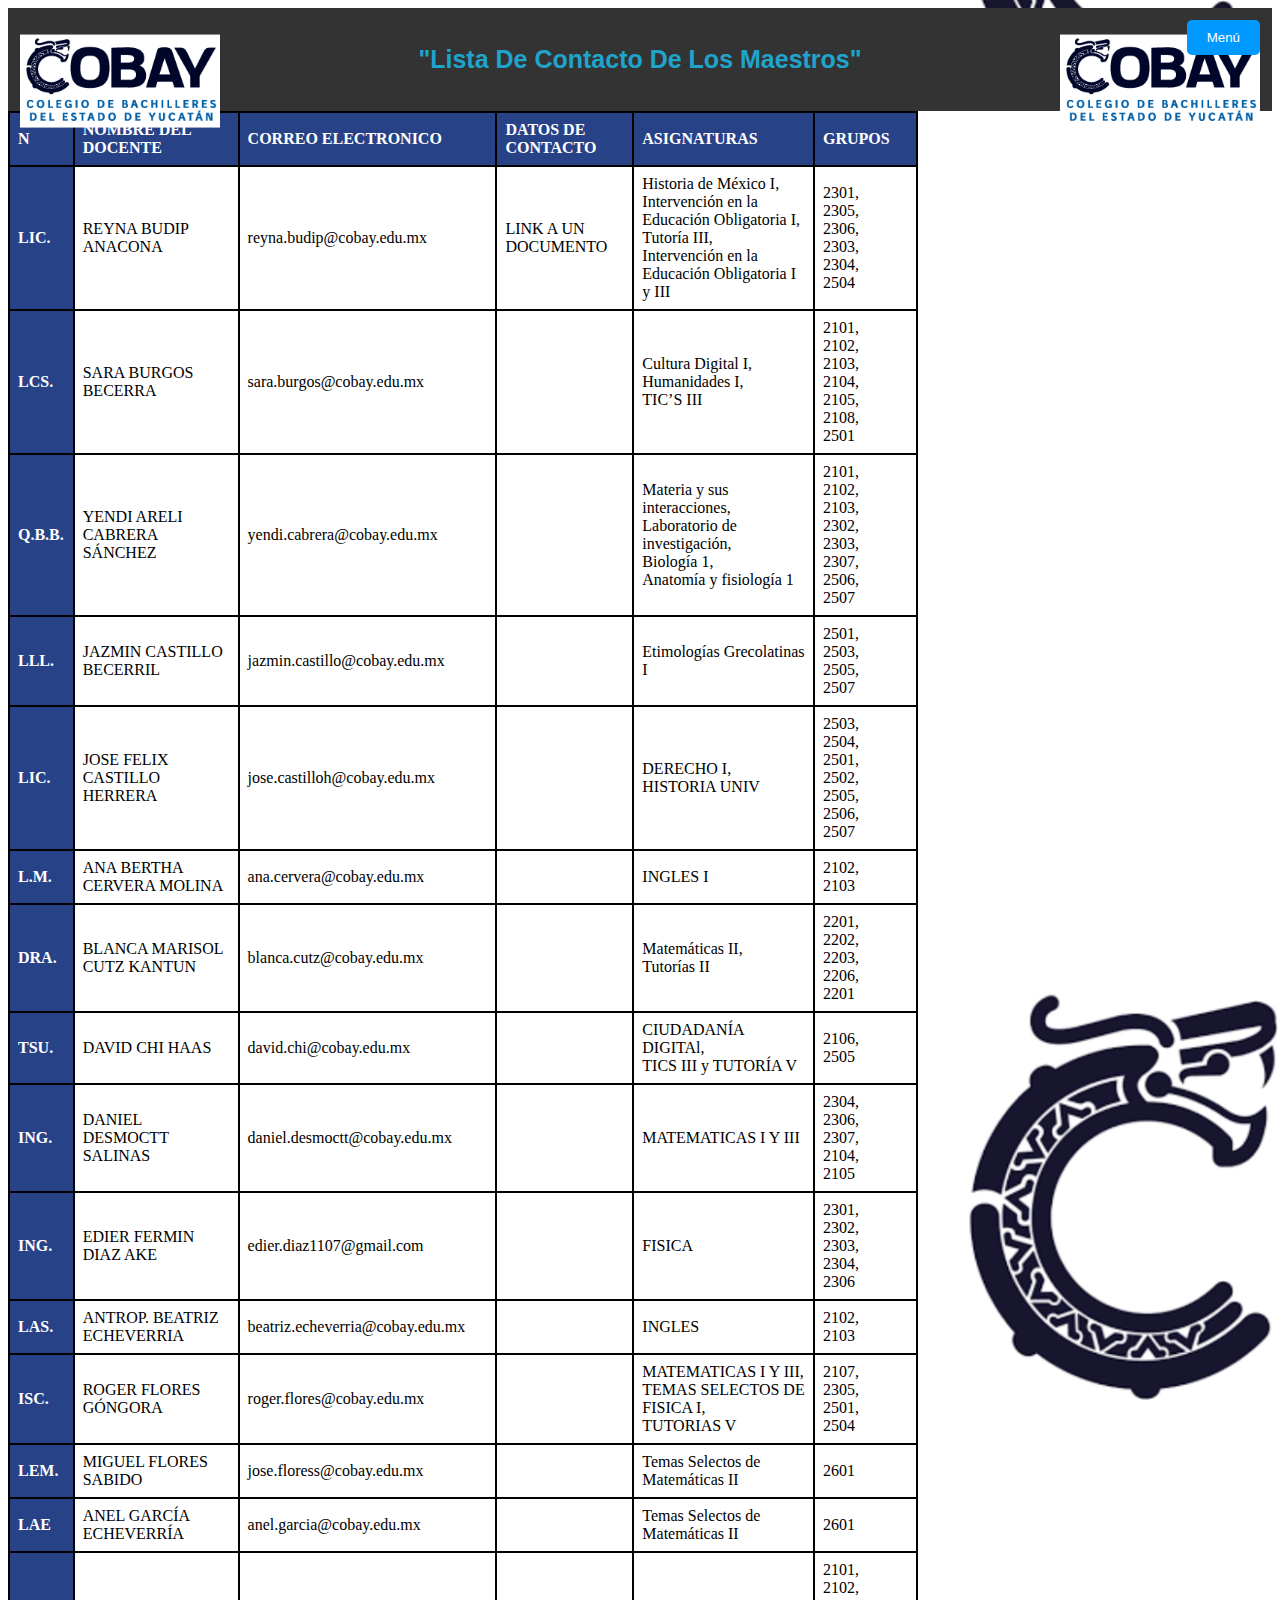
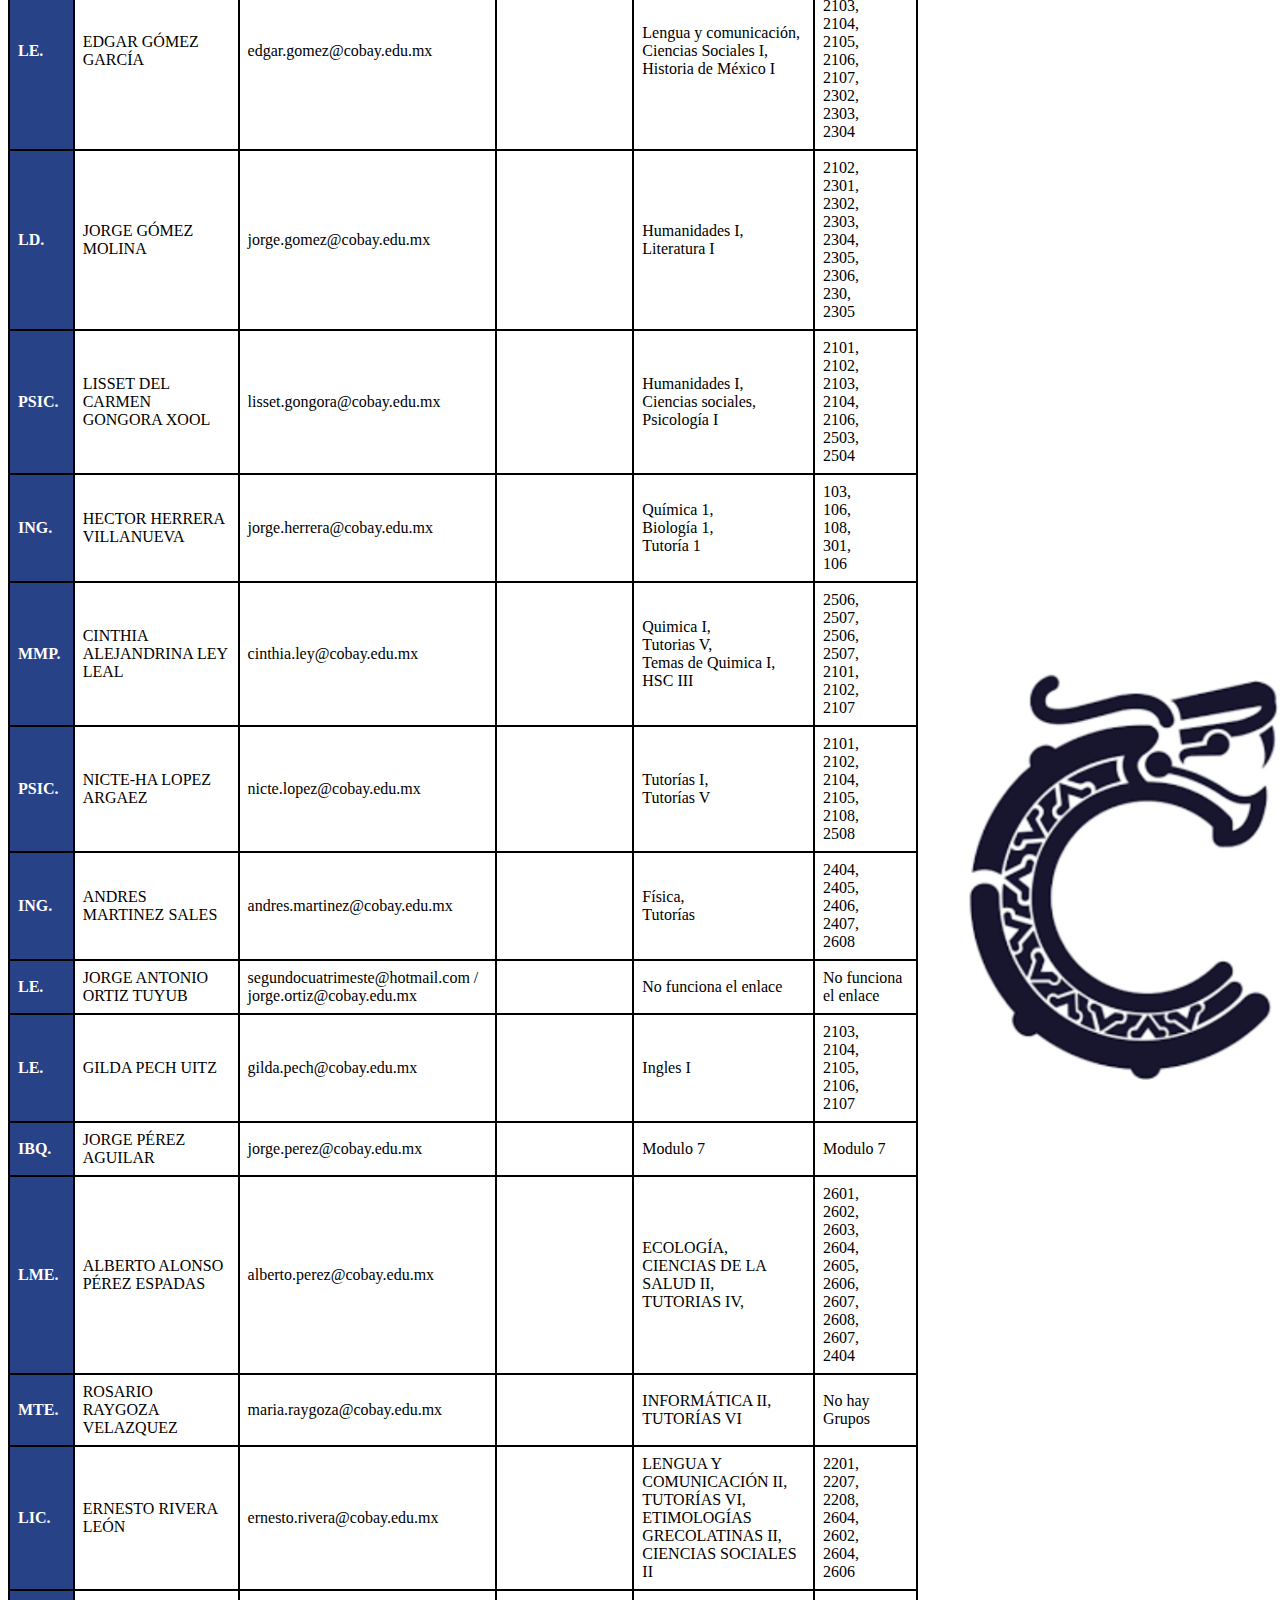
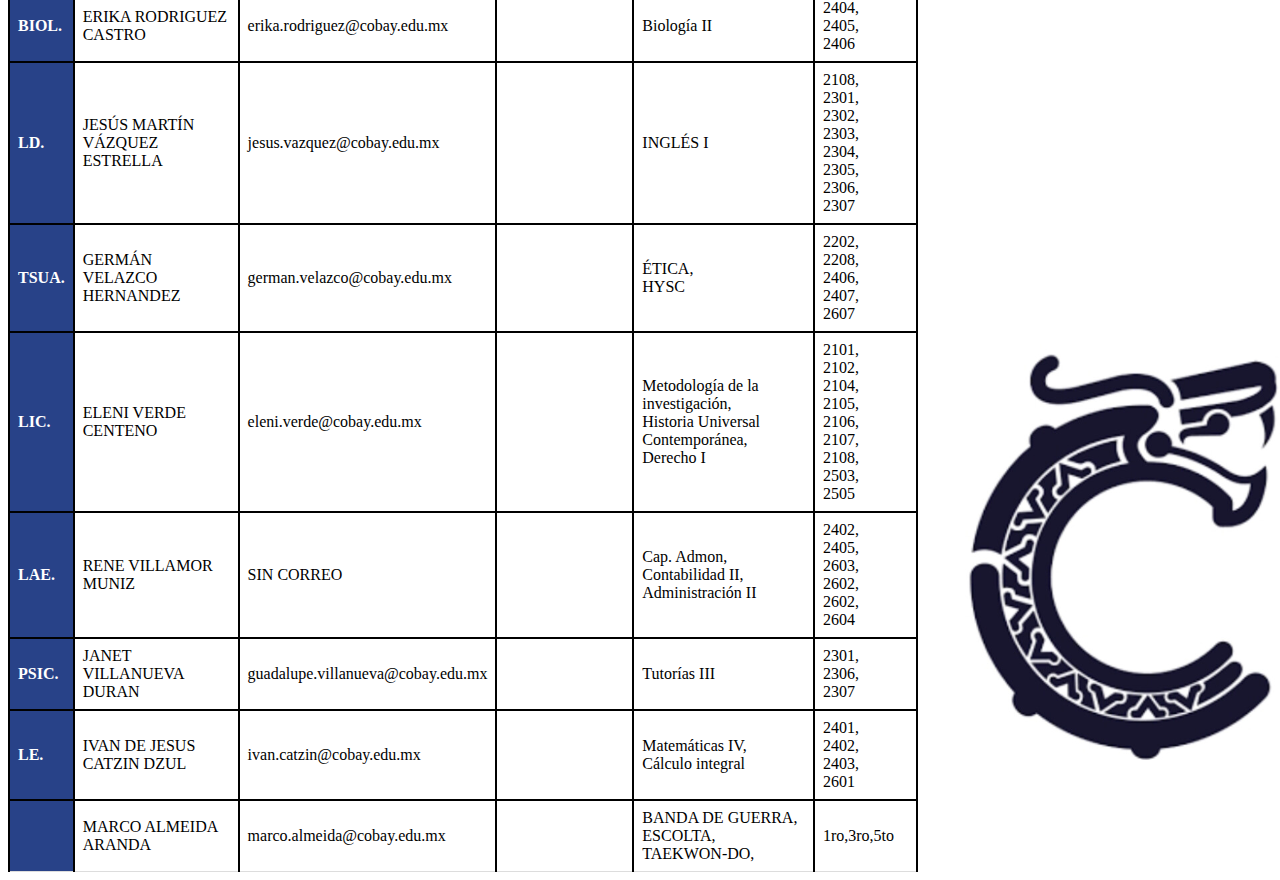
<file: tabla_maestros.html>
<html>
<head>    
    <title>TABLA DE CONTACTO DE LOS MAESTROS</title>
    <style>
        table {border-collapse: collapse; width: 72%;} th, 
        td {border: 2px solid rgb(0, 0, 0); padding: 5px;}
        th {text-align: center;}
    
        header {
            background-color: #333;
            color: #fff;
            padding: 20px;
            text-align: center;
        }
        
        h1 {font-family: Arial, sans-serif;
            color: #1fa4cc;
            font-size: 25px;}

            body {
    background-image: url(Fondo1.jpeg);
    background-size: contain; 
    background-position: center; 
    background-repeat: repeat; 
}

    th, td {
        padding: 8px;
        text-align: left;
        border-bottom: 1px solid #ddd;
    }

    tr:hover {
        background-color: #f5f5f5;
    }

    th {
        background-color: #284288;
        color: white;
    }

    /*menu desplegable*/
    .menu-container {
        position: fixed;
        top: 20px;
        right: 20px;
        z-index: 1000;
    }

    .menu-button {
        background-color: #0099ff;
        color: white;
        padding: 10px 20px;
        border: none;
        cursor: pointer;
        border-radius: 5px;
        transition: background-color 0.3s ease;
    }

    .dropdown-content {
        display: none;
        position: absolute;
        background-color: #f9f9f9;
        width: 200px;
        box-shadow: 0 8px 16px 0 rgba(0,0,0,0.2);
        z-index: 1;
        border-radius: 5px;
        overflow: hidden;
    }

    .dropdown-content a {
        color: black;
        padding: 12px 16px;
        text-decoration: none;
        display: block;
        transition: background-color 0.3s ease;
    }

    .dropdown-content a:hover {
        background-color: #ddd;
    }
    .menu-container:hover .dropdown-content {
        display: block;
        animation: fadeIn 0.3s ease;
    }
    @keyframes fadeIn {
        from {
            opacity: 0;
            transform: translateY(-10px);
        }
        to {
            opacity: 1;
            transform: translateY(0);
        }
    }
    /*fin menu desplegable*/
    .logo-izquierdo,
    .logo-derecho {
      position: absolute;
      top: 9%;
      transform: translateY(-50%);
    }

    .logo-izquierdo {
      left: 20px;
    }

    .logo-derecho {
      right: 20px;
    }

    </style>
</head>
<body>
    
        <img class="logo-izquierdo" src="cobay.png" width="200" alt="Logo Izquierdo">
        <img class="logo-derecho" src="cobay.png" width="200" alt="Logo Derecho">
      
<div class="menu-container">
    <button class="menu-button">Menú</button>
    <div class="dropdown-content">
        <a href="Index.html">Inicio</a>
        <a href="Tabla de Grupos.html">Grupos</a>
        <a href="uniforme.html">Uniformes</a>
        <a href="libros.html">Libros</a>
        <a href="extraordinarios.html">Extraor.</a>
        <a href="paraescolar.html">Paraescolar</a>
        <a href="recuperativo.html">Recuper.</a>
        <a href="convocatoria.html">Registro</a>
    </div>
    </div>
    </div>
</div>
    <header>
        <h1>"Lista De Contacto De Los Maestros"</h1>
    </header>
    <table>
        <thead>
            <tr>
                <th>N</th>
                <th>NOMBRE DEL DOCENTE</th>
                <th>CORREO ELECTRONICO</th>
                <th>DATOS DE CONTACTO</th>
                <th>ASIGNATURAS</th>
                <th>GRUPOS</th>
            </tr>
        </thead>
        <tbody>
            <tr>
                <th>LIC.</th>
                <td>REYNA BUDIP ANACONA </td>
                <td>reyna.budip@cobay.edu.mx</td>
                <td>LINK A UN DOCUMENTO</td>
                <td>Historia de México I,<br>
                    Intervención en la Educación Obligatoria I, <br>
                    Tutoría III, <br>
                    Intervención en la Educación Obligatoria I y III</td>
                <td>2301, <br>
                    2305, <br>
                    2306, <br>
                    2303, <br>
                    2304, <br>
                    2504

                </td>
               
            </tr>
            <tr>
                <th>LCS.</th>
                <td>SARA BURGOS BECERRA</td>
                <td>sara.burgos@cobay.edu.mx</td>
                <td></td>
                <td>Cultura Digital I, <br>
                    Humanidades I, <br>
                    TIC’S III</td>
                <td>2101, <br>
                    2102, <br>
                    2103, <br>
                    2104, <br>
                    2105, <br>
                    2108, <br>
                    2501</td>
                
            </tr>
            <tr>
                <th>Q.B.B.</th>
                <td>YENDI ARELI CABRERA SÁNCHEZ</td>
                <td>yendi.cabrera@cobay.edu.mx</td>
                <td></td>
                <td>Materia y sus interacciones, <br>
                    Laboratorio de investigación, <br>
                    Biología 1, <br>
                    Anatomía y fisiología 1 </td>
                <td> 
                    2101, <br>
                    2102, <br>
                    2103, <br>
                    2302, <br>
                    2303, <br>
                    2307, <br>
                    2506, <br>
                    2507</td> 
            </tr>
            <tr>
                <th>LLL.</th>
                <td>JAZMIN CASTILLO BECERRIL</td>
                <td>jazmin.castillo@cobay.edu.mx</td>
                <td></td>
                <td>Etimologías Grecolatinas I</td>
                <td>2501, <br>
                    2503, <br>
                    2505, <br>
                    2507</td>
            </tr>
            <tr>
                <th>LIC.</th>
                <td>JOSE FELIX CASTILLO HERRERA</td>
                <td>jose.castilloh@cobay.edu.mx</td>
                <td></td>
                <td>DERECHO I, <br>
                    HISTORIA UNIV</td>
                <td>2503, <br>
                    2504, <br>
                    2501, <br>
                    2502, <br>
                    2505, <br>
                    2506, <br>
                    2507</td>
                
            </tr>
            <tr>
                <th>L.M.</th>
                <td>ANA BERTHA CERVERA MOLINA</td>
                <td>ana.cervera@cobay.edu.mx</td>
                <td></td>
                <td>INGLES I</td>
                <td>2102, <br>
                    2103
                </td>
                
            </tr>
            <tr>
                <th>DRA.</th>
                <td>BLANCA MARISOL CUTZ KANTUN</td>
                <td>blanca.cutz@cobay.edu.mx</td>
                <td></td>
                <td>Matemáticas II, <br>
                    Tutorías II</td>
                <td>2201, <br>
                    2202, <br>
                    2203, <br>
                    2206, <br>
                    2201</td>
                
            </tr>
            <tr>
                <th>TSU.</th>
                <td>DAVID CHI HAAS</td>
                <td>david.chi@cobay.edu.mx</td>
                <td></td>
                <td>CIUDADANÍA DIGITAl, <br>
                    TICS III y TUTORÍA V </td>
                <td> 
                    2106, <br>
                    2505</td>
               
            </tr>
            <tr>
                <th>ING.</th>
                <td>DANIEL DESMOCTT SALINAS</td>
                <td>daniel.desmoctt@cobay.edu.mx</td>
                <td></td>
                <td>MATEMATICAS I Y III</td>
                <td>2304, <br>
                    2306, <br>
                    2307, <br>
                    2104, <br>
                    2105</td>
               
            </tr>
            <tr>
                <th>ING.</th>
                <td>EDIER FERMIN DIAZ AKE</td>
                <td>edier.diaz1107@gmail.com</td>
                <td></td>
                <td>FISICA</td>
                <td>2301, <br>
                    2302, <br>
                    2303, <br>
                    2304, <br>
                    2306</td>
            </tr>
            <tr>
                <th>LAS.</th>
                <td>ANTROP. BEATRIZ ECHEVERRIA</td>
                <td>beatriz.echeverria@cobay.edu.mx</td>
                <td></td>
                <td>INGLES</td>
                <td>2102, <br>
                    2103 </td>
            </tr>
            <tr>
                <th>ISC.</th>
                <td>ROGER FLORES GÓNGORA</td>
                <td>roger.flores@cobay.edu.mx</td>
                <td></td>
                <td>MATEMATICAS I Y III, <br>
                    TEMAS SELECTOS DE FISICA I, <br>
                    TUTORIAS V </td>
                <td>2107, <br>
                    2305, <br>
                    2501, <br>
                    2504</td>
            </tr>
            <tr>
                <th>LEM.</th>
                <td>MIGUEL FLORES SABIDO</td>
                <td>jose.floress@cobay.edu.mx</td>
                <td></td>
                <td>Temas Selectos de Matemáticas II</td>
                <td>2601</td>
               
            </tr>
            <tr>
                <th>LAE</th>
                <td>ANEL GARCÍA ECHEVERRÍA</td>
                <td>anel.garcia@cobay.edu.mx</td>
                <td></td>
                <td>Temas Selectos de Matemáticas II</td>
                <td>2601</td>
               
            </tr>
            <tr>
                <th>LE.</th>
                <td>EDGAR GÓMEZ GARCÍA</td>
                <td>edgar.gomez@cobay.edu.mx</td>
                <td></td>
                <td>Lengua y comunicación,<br>
                    Ciencias Sociales I,<br>
                    Historia de México I</td>
                <td>2101,<br>
                    2102,<br>
                    2103,<br>
                    2104,<br>
                    2105,<br>
                    2106,<br>
                    2107,<br>
                    2302,<br>
                    2303,<br>
                    2304
                    </td>
               
            </tr>
            <tr>
                <th>LD.</th>
                <td>JORGE GÓMEZ MOLINA</td>
                <td>jorge.gomez@cobay.edu.mx</td>
                <td></td>
                <td>Humanidades I,<br>
                    Literatura I</td>
                <td>2102,<br>
                    2301,<br>
                    2302,<br>
                    2303,<br>
                    2304,<br>
                    2305,<br>
                    2306,<br>
                    230,<br>
                    2305</td>
            </tr>
            <tr>
                <th>PSIC.</th>
                <td>LISSET DEL CARMEN GONGORA XOOL</td>
                <td>lisset.gongora@cobay.edu.mx</td>
                <td></td>
                <td>Humanidades I,<br>
                    Ciencias sociales,<br>
                    Psicología I</td>
                <td>2101,<br>
                    2102,<br>
                    2103,<br>
                    2104,<br>
                    2106,<br>
                    2503,<br>
                    2504</td>
               
            </tr>
            <tr>
                <th>ING.</th>
                <td>HECTOR HERRERA VILLANUEVA</td>
                <td>jorge.herrera@cobay.edu.mx</td>
                <td></td>
                <td>Química 1, <br>
                    Biología 1, <br>
                    Tutoría 1</td>
                <td>103,<br>
                    106,<br>
                    108,<br>
                    301,<br>
                    106</td>
               
            </tr>
            <tr>
                <th>MMP.</th>
                <td>CINTHIA ALEJANDRINA LEY LEAL</td>
                <td>cinthia.ley@cobay.edu.mx</td>
                <td></td>
                <td>Quimica I, <br>
                    Tutorias V, <br>
                    Temas de Quimica I, <br>
                    HSC III</td>
                <td>2506,<br>
                    2507,<br>
                    2506,<br>
                    2507,<br>
                    2101,<br>
                    2102,<br>
                    2107</td>
               
            </tr>
            <tr>
                <th>PSIC.</th>
                <td>NICTE-HA LOPEZ ARGAEZ</td>
                <td>nicte.lopez@cobay.edu.mx</td>
                <td></td>
                <td>Tutorías I, <br>
                    Tutorías V</td>
                <td>2101,<br>
                    2102,<br>
                    2104,<br>
                    2105,<br>
                    2108,<br>
                    2508</td>
               
            </tr>
            <tr>
                <th>ING.</th>
                <td>ANDRES MARTINEZ SALES</td>
                <td>andres.martinez@cobay.edu.mx</td>
                <td></td>
                <td>Física, <br>
                    Tutorías</td>
                <td>2404,<br>
                    2405,<br>
                    2406,<br>
                    2407,<br>
                    2608</td>
               
            </tr>
            <tr>
                <th>LE.</th>
                <td>JORGE ANTONIO ORTIZ TUYUB</td>
                <td>segundocuatrimeste@hotmail.com / <br> 
                    jorge.ortiz@cobay.edu.mx</td>
                <td></td>
                <td>No funciona el enlace</td>
                <td>No funciona el enlace</td>
               
            </tr>
            <tr>
                <th>LE.</th>
                <td>GILDA PECH UITZ	</td>
                <td>gilda.pech@cobay.edu.mx</td>
                <td></td>
                <td>Ingles I</td>
                <td>2103,<br>
                    2104,<br>
                    2105,<br>
                    2106,<br>
                    2107</td>
               
            </tr>
            <tr>
                <th>IBQ.</th>
                <td>JORGE PÉREZ AGUILAR</td>
                <td>jorge.perez@cobay.edu.mx</td>
                <td></td>
                <td>Modulo 7</td>
                <td>Modulo 7</td>
               
            </tr>
            <tr>
                <th>LME.</th>
                <td>ALBERTO ALONSO PÉREZ ESPADAS</td>
                <td>alberto.perez@cobay.edu.mx</td>
                <td></td>
                <td>ECOLOGÍA,<br>
                    CIENCIAS DE LA SALUD II,<br>
                    TUTORIAS IV,</td>
                <td>2601,<br>
                    2602,<br>
                    2603,<br>
                    2604,<br>
                    2605,<br>
                    2606,<br>
                    2607,<br>
                    2608,<br>
                    2607,<br>
                    2404</td>
               
            </tr>
            <tr>
                <th>MTE.</th>
                <td>ROSARIO RAYGOZA VELAZQUEZ</td>
                <td>maria.raygoza@cobay.edu.mx</td>
                <td></td>
                <td>INFORMÁTICA II,<br>
                    TUTORÍAS VI</td>
                <td>No hay Grupos</td>
               
            </tr>
            <tr>
                <th>LIC.</th>
                <td>ERNESTO RIVERA LEÓN</td>
                <td>ernesto.rivera@cobay.edu.mx</td>
                <td></td>
                <td>LENGUA Y COMUNICACIÓN II,<br>
                    TUTORÍAS VI,<br>
                    ETIMOLOGÍAS GRECOLATINAS II,<br>
                    CIENCIAS SOCIALES II</td>
                <td>2201,<br>
                    2207,<br>
                    2208,<br>
                    2604,<br>
                    2602,<br>
                    2604,<br>
                    2606</td>
               
            </tr>
            <tr>
                <th>BIOL.</th>
                <td>ERIKA RODRIGUEZ CASTRO</td>
                <td>erika.rodriguez@cobay.edu.mx</td>
                <td></td>
                <td>Biología II</td>
                <td>2404,<br>
                    2405,<br>
                    2406</td>
               
            </tr>
            <tr>
                <th>LD.</th>
                <td>JESÚS MARTÍN VÁZQUEZ ESTRELLA</td>
                <td>jesus.vazquez@cobay.edu.mx</td>
                <td></td>
                <td>INGLÉS I</td>
                <td>2108,<br>
                    2301,<br>
                    2302,<br>
                    2303,<br>
                    2304,<br>
                    2305,<br>
                    2306,<br>
                    2307</td>
            </tr>
            <tr>
                <th>TSUA.</th>
                <td>GERMÁN VELAZCO HERNANDEZ</td>
                <td>german.velazco@cobay.edu.mx</td>
                <td></td>
                <td>ÉTICA,<br>
                    HYSC</td>
                <td>2202,<br>
                    2208,<br>
                    2406,<br>
                    2407,<br>
                    2607</td>
               
            </tr>
            <tr>
                <th>LIC.</th>
                <td>ELENI VERDE CENTENO</td>
                <td>eleni.verde@cobay.edu.mx</td>
                <td></td>
                <td>Metodología de la investigación,<br>
                    Historia Universal Contemporánea,<br>
                    Derecho I</td>
                <td>2101,<br>
                    2102,<br>
                    2104,<br>
                    2105,<br>
                    2106,<br>
                    2107,<br>
                    2108,<br>
                    2503,<br>
                    2505</td>
               
            </tr>
            <tr>
                <th>LAE.</th>
                <td>RENE VILLAMOR MUNIZ</td>
                <td>SIN CORREO</td>
                <td></td>
                <td>Cap. Admon, <br>
                    Contabilidad II, <br>
                    Administración II</td>
                <td>2402,<br>
                    2405,<br>
                    2603,<br>
                    2602,<br>
                    2602,<br>
                    2604</td>
               
            </tr>
            <tr>
                <th>PSIC.</th>
                <td>JANET VILLANUEVA DURAN</td>
                <td>guadalupe.villanueva@cobay.edu.mx</td>
                <td></td>
                <td>Tutorías III</td>
                <td>2301,<br>
                    2306,<br>
                    2307</td>
               
            </tr>
            <tr>
                <th>LE.</th>
                <td>IVAN DE JESUS CATZIN DZUL</td>
                <td>ivan.catzin@cobay.edu.mx</td>
                <td></td>
                <td>Matemáticas IV, <br>
                    Cálculo integral</td>
                <td>2401,<br>
                    2402,<br>
                    2403,<br>
                    2601</td>
               
            </tr>
            <tr>
                <th></th>
                <td>MARCO ALMEIDA ARANDA</td>
                <td>marco.almeida@cobay.edu.mx</td>
                <td></td>
                <td>BANDA DE GUERRA,<br>
                    ESCOLTA,<br>
                    TAEKWON-DO,
                    </td>
                <td>1ro,3ro,5to</td>
               
            </tr>
        </tbody>
    </table>
</body>
</html>
</file>
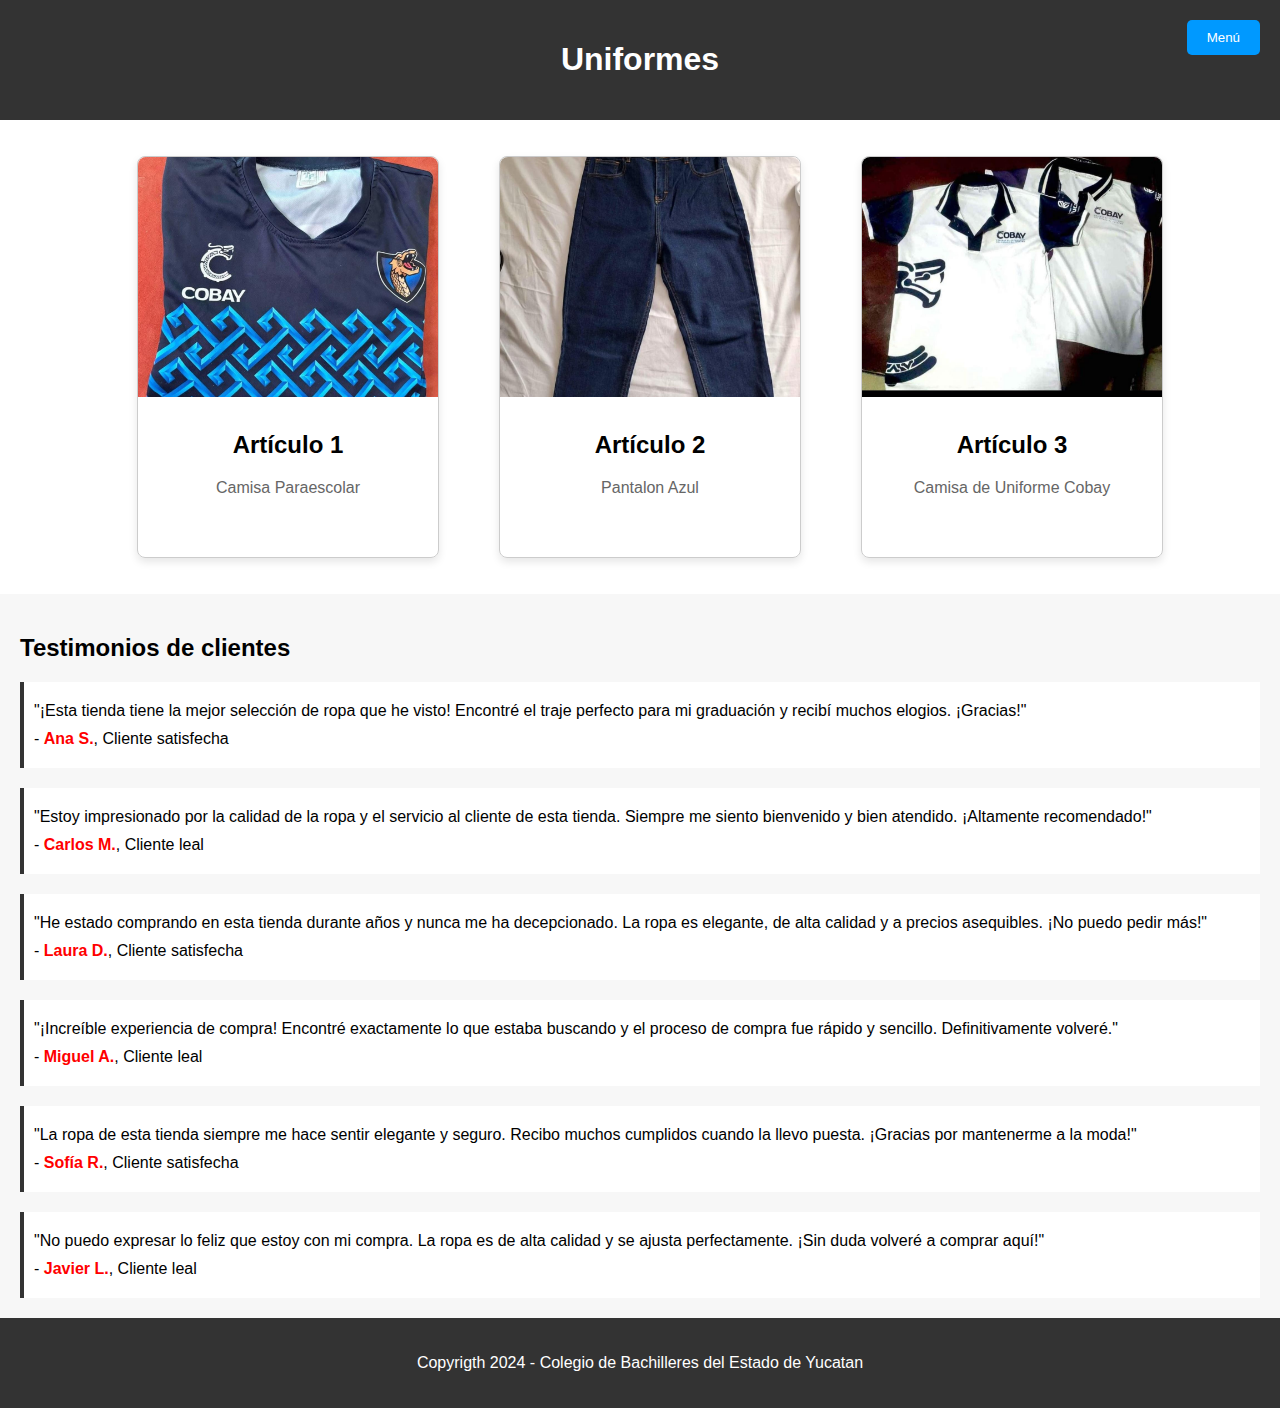
<file: uniforme.html>
<!DOCTYPE html>
<html lang="es">
<head>
    <meta charset="UTF-8">
    <meta name="viewport" content="width=device-width, initial-scale=1.0">
    <title>Galería de Ropa</title>
    <link rel="stylesheet" href="style2.css">
</head>
<style>
    /*menu desplegable*/
.menu-container {
        position: fixed;
        top: 20px;
        right: 20px;
        z-index: 1000;
    }

    .menu-button {
        background-color: #0099ff;
        color: white;
        padding: 10px 20px;
        border: none;
        cursor: pointer;
        border-radius: 5px;
        transition: background-color 0.3s ease;
    }

    .dropdown-content {
        display: none;
        position: absolute;
        background-color: #f9f9f9;
        width: 200px;
        box-shadow: 0 8px 16px 0 rgba(47, 10, 116, 0.2);
        z-index: 1;
        border-radius: 5px;
        overflow: hidden;
    }

    .dropdown-content a {
        color: black;
        padding: 12px 16px;
        text-decoration: none;
        display: block;
        transition: background-color 0.3s ease;
    }

    .dropdown-content a:hover {
        background-color: #ddd;
    }
    .menu-container:hover .dropdown-content {
        display: block;
        animation: fadeIn 0.3s ease;
    }
    @keyframes fadeIn {
        from {
            opacity: 0;
            transform: translateY(-10px);
        }
        to {
            opacity: 1;
            transform: translateY(0);
        }
    }
    /*fin menu desplegable*/
</style>
<body>
    <div class="menu-container">
        <button class="menu-button">Menú</button>
        <div class="dropdown-content">
            <a href="Index.html">Inicio</a>
            <a href="Tabla de Grupos.html">Grupos</a>
            <a href="libros.html">Libros</a>
            <a href="extraordinarios.html">Extraor.</a>
            <a href="tabla_maestros.html">Maestros</a>
            <a href="recuperativo.html">Recuper.</a>
            <a href="paraescolar.html">Paraescolar</a>
            <a href="convocatoria.html">Registro</a>
        </div>
        </div>
        </div>
    </div>
<header>
    <div class="container">
        <h1>Uniformes</h1>
        
</header>

<main>
    <section class="gallery-container">
      <article class="gallery">
            <figure class="item">
                <img src="foto1.jpg" alt="Imagen 1">
                <figcaption>
                    <h2>Artículo 1</h2>
                    <p>Camisa Paraescolar</p>
                </figcaption>
            </figure>
        </article>
         <article class="gallery">
            <figure class="item">
                <img src="foto2.jpg" alt="Imagen 1">
                <figcaption>
                    <h2>Artículo 2</h2>
                    <p>Pantalon Azul</p>
                </figcaption>
            </figure>
        </article>
         <article class="gallery">
            <figure class="item">
                <img src="foto3.jpg" alt="Imagen 1">
                <figcaption>
                    <h2>Artículo 3</h2>
                    <p>Camisa de Uniforme Cobay</p>
                </figcaption>
            </figure>
        </article>
        
    </section>

    <section class="additional-content">
        <!-- Contenido adicional -->
        <h2>Testimonios de clientes</h2>
        <div class="testimonial">
    <p>"¡Esta tienda tiene la mejor selección de ropa que he visto! Encontré el traje perfecto para mi graduación y recibí muchos elogios. ¡Gracias!"</p>
    <p>- <span class="username">Ana S.</span>, Cliente satisfecha</p>
</div>

<div class="testimonial">
    <p>"Estoy impresionado por la calidad de la ropa y el servicio al cliente de esta tienda. Siempre me siento bienvenido y bien atendido. ¡Altamente recomendado!"</p>
    <p>- <span class="username">Carlos M.</span>, Cliente leal</p>
</div>

<div class="testimonial">
    <p>"He estado comprando en esta tienda durante años y nunca me ha decepcionado. La ropa es elegante, de alta calidad y a precios asequibles. ¡No puedo pedir más!"</p>
    <p>- <span class="username">Laura D.</span>, Cliente satisfecha</p>
</div>

<div class="testimonial">
    <p>"¡Increíble experiencia de compra! Encontré exactamente lo que estaba buscando y el proceso de compra fue rápido y sencillo. Definitivamente volveré." </p>
    <p>- <span class="username">Miguel A.</span>, Cliente leal</p>
</div>

<div class="testimonial">
    <p>"La ropa de esta tienda siempre me hace sentir elegante y seguro. Recibo muchos cumplidos cuando la llevo puesta. ¡Gracias por mantenerme a la moda!"</p>
    <p>- <span class="username">Sofía R.</span>, Cliente satisfecha</p>
</div>

<div class="testimonial">
    <p>"No puedo expresar lo feliz que estoy con mi compra. La ropa es de alta calidad y se ajusta perfectamente. ¡Sin duda volveré a comprar aquí!"</p>
    <p>- <span class="username">Javier L.</span>, Cliente leal</p>
</div>


    </section>
</main>

<footer>
    <p>Copyrigth 2024 -  Colegio de Bachilleres del Estado de Yucatan</p>
</footer>

</body>
</html>
</file>
<file: style.css>
body {
    box-sizing: border border-box;
margin: 0;
padding: 0;
height: 100vh;
font-family: Georgia, 'Times New Roman', Times, serif;
color: black;
}
/*Clases reutilizables*/
.btn-verde {
text-decoration: none;
color: white;
font-size: 1rem;
font-family: sans-serif;
text-transform: uppercase;
font-weight: 700;
background-color: #232b6e;
padding: 1rem 2rem;
display: inline-block;
align-self: center;
}

.frase {
    text-align: center;
}

/*Fin de Clases Reutilizables*/

/*Seccion 1*/
#primera-seccion{
    background: linear-gradient(rgba(68,13,13,0.35),rgba(38,2,2,0.446)),url(inicio2.jpeg) no-repeat center/cover;
    background-attachment: fixed;
    height: 100vh;
    color: rgb(255, 255, 255);
}

#barra-navegacion{
display: flex;
flex-direction: row;
justify-content: space-between;
margin: auto 5rem;
padding-top: 2rem;
padding-bottom: 2rem;
}
#logo{
margin: 0;
text-transform: uppercase;
font-weight: 700;
font-stretch: wider;
}
nav>a {
text-decoration: #232b6e;
color: rgb(255, 255, 255);
padding-left: 1rem;
padding-right: 1rem;
}
nav>a:hover{
color: #023ec2;
}
#primera-seccion-contenido{
    margin-top: 8rem;
    display: flex;
    flex-direction: column;
    text-align: center;
}

#primera-seccion-contenido>p {
    text-transform: capitalize;
    font-family: 'monstaserrat',sans-serif;
    font-size: 1.5rem;
    margin-bottom: 0.5rem;
    font-weight: bold;
}
#primera-seccion-contenido>hr{
width: 4.5rem;
border-color: #023ec2;
}
#primera-seccion-contenido >h1 {
    font-family: 'monstaserrat',sans-serif;
    text-transform: uppercase;
    font-size: 4rem;
    font-weight: 700;
    margin: bottom 2.5rem;
}
/*termina la primera seccion*/

/*empieza la segunda seccion*/
#segunda-seccion{
background-color: #f4f5f9;
min-height: 10rem;
flex-direction: column;
justify-content: center;
padding: 3rem;
}
/*termina la segunda seccion*/
/*comienza tercera seccion*/
#tercera-seccion{
margin: auto;
display: flex;
flex-direction: column;
width: 80%;
padding-top: 5rem;
padding-bottom: 5rem;
}

#titulo{
    margin-bottom: 2rem;
}

#titulo  >h2 {
text-transform: uppercase;
text-align: center;
font-family: 'monstaserrat',sans-serif;
font-size: 2.5rem;
font-weight: 700;
}

#titulo  >hr{
width: 4.5rem;
border-color: #023ec2;
}

#container-tercera-seccion{
text-align: left;
display: flex;
flex-direction: row;
}

.img-tercera{
    padding-right: 1rem;
    padding-left: 1rem;
}

#img-tercera > h6{
    text-align: center;
    font-family: 'monstaserrat',sans-serif;
    font-size: 1.3rem;
    font-weight: 700;
    margin-bottom: 1rem;
}

#img-tercera>p{
    margin-bottom: 2rem;
}

.img-tercera > img{
    max-width: 100%;
}

/*termina la tercera seccion*/

/*comienza cuarta seccion*/

#cuarta-seccion {
    background: linear-gradient(rgba(0,0,0,0.7),rgba(0,0,0,0.905)),url(inicio3.jpg) no-repeat center/cover;
    background-attachment: fixed;
    height: 100vh;
    color: #ffffff;
    display: flex;
    flex-direction: column;
}

#contenedor{
    width: 80%;
    margin: auto;
    display: flex;
    flex-direction: row;
}

.mitad {
    width: 50%;
}

#cuarta-seccion-der >h3 {
    text-transform: uppercase;
    font-family: 'monstaserrat',sans-serif;
    font-size: 2.5rem;
    font-weight: 700;
    margin-bottom: 1.5rem;
}

#cuarta-seccion-der >hr {
    width: 4.5rem;
    border-color: #023ec2;
    margin-left: 0;
    margin-bottom: 3rem;
}

#cuarta-seccion-der >p {
    margin-bottom: 4rem;
}

/*termina cuarta  seccion*/
/*comienza quinta seccion*/

#quinta-seccion {
    width: 80%;
    margin: auto;
    display: flex;
    flex-direction: row;
    align-items: center;
    padding-top: 5rem;
    padding-bottom: 5rem;
}

#quinta-seccion-izquierda{
    flex: 1;
}

#quinta-seccion-izquierda >h3 {
    text-transform: uppercase;
    font-family: 'monstaserrat',sans-serif;
    font-size: 2.5rem;
    font-weight: 700;
    margin-bottom: 1.5rem;
}

#quinta-seccion-izquierda >p {
margin-bottom: 4rem;
}

#quinta-seccion-derecha{
    flex: 2;
    display: grid;
    grid-template-columns: repeat(2,1fr);
    gap: 15px 10px;
    justify-items: center;
    align-items: center;
}

#quinta-seccion-derecha > img {
    max-width: 100%;
}

#quinta-seccion-derecha >hr {
    width: 4.5rem;
    border-color: #44bd44;
    margin-left: 0;
    margin-bottom: 3rem;
}

/*termina quinta seccion*/
/*pie de grande*/

footer{
    background-color: black;
    color: white;
    padding-top: 1.2rem;
    padding-bottom: 1.2rem;
    display: flex;
    flex-direction: column;
    text-align: center;
}

/*aqui termina el pie de pagina*/

/*Estilo de enlaces*/
.enlace-menu:hover {
    background-color: #000000;}

.enlace-menu {
    padding: 10px;
    margin: 0 10px;
    border-radius: 5px;
    transition: background-color 0.3s;}
/*fin de estilos de enlaces*/
</file>
<file: style2.css>
body {
    font-family: Arial, sans-serif;
    margin: 0;
    padding: 0;
}

.container {
    max-width: 1200px;
    margin: 0 auto;
    padding: 0 20px;
    display: flex;
    justify-content: space-around;
    align-items: center;
}

header {
    background-color: #333;
    color: #fff;
    padding: 20px 0;
}

nav ul {
    list-style-type: none;
    margin: 0;
    padding: 0;
}

nav ul li {
    display: inline;
}

nav ul li:not(:last-child) {
    margin-right: 20px;
}

nav ul li a {
    color: #fff;
    text-decoration: none;
}

nav ul li a:hover {
    text-decoration: underline;
}

.search {
    display: flex;
    align-items: center;
}

.search input {
    padding: 8px;
    border-radius: 4px;
    border: none;
    margin-right: 10px;
}

.search button {
    padding: 8px 15px;
    background-color: #555;
    border: none;
    color: #fff;
    border-radius: 4px;
    cursor: pointer;
}

.search button:hover {
    background-color: #444;
}

.gallery-container {
    min-height: 40vh;
    display: flex;
    justify-content: center;
    align-items: center;
    overflow-x: auto;
    white-space: nowrap;
    margin: 20px;
}

.gallery {
    display: inline-block;
}

.item {
    width: 300px;
    height: 400px;
    margin-right: 20px;
    text-align: center;
    display: inline-block;
    vertical-align: top;
    border: 1px solid #ccc;
    border-radius: 8px;
    box-shadow: 0 4px 8px rgba(0, 0, 0, 0.1);
    transition: transform 0.3s ease;
}

.item:hover {
    transform: translateY(-5px);
}

.item img {
    width: 100%;
    height: 60%;
    object-fit: cover;
    border-top-left-radius: 8px;
    border-top-right-radius: 8px;
}

.item figcaption {
    padding: 20px;
    height: 40%;
    box-sizing: border-box;
    overflow: hidden;
}

.item h2 {
    margin-top: 10px;
}

.item p {
    color: #666;
}

.additional-content {
    padding: 20px;
}

footer {
    background-color: #333;
    color: #fff;
    text-align: center;
    padding: 20px 0;
}


.additional-content {
  background-color: #f7f7f7; 
    min-height: 40vh;
    padding: 20px;
}

.testimonial {
    margin-top: 20px;
    border-left: 4px solid #333;
    background-color: #fff;
    padding: 10px;
}

.testimonial p {
    margin: 10px 0;
}

.username {
    color: #ff0000;
    font-weight: bold;
}
</file>
